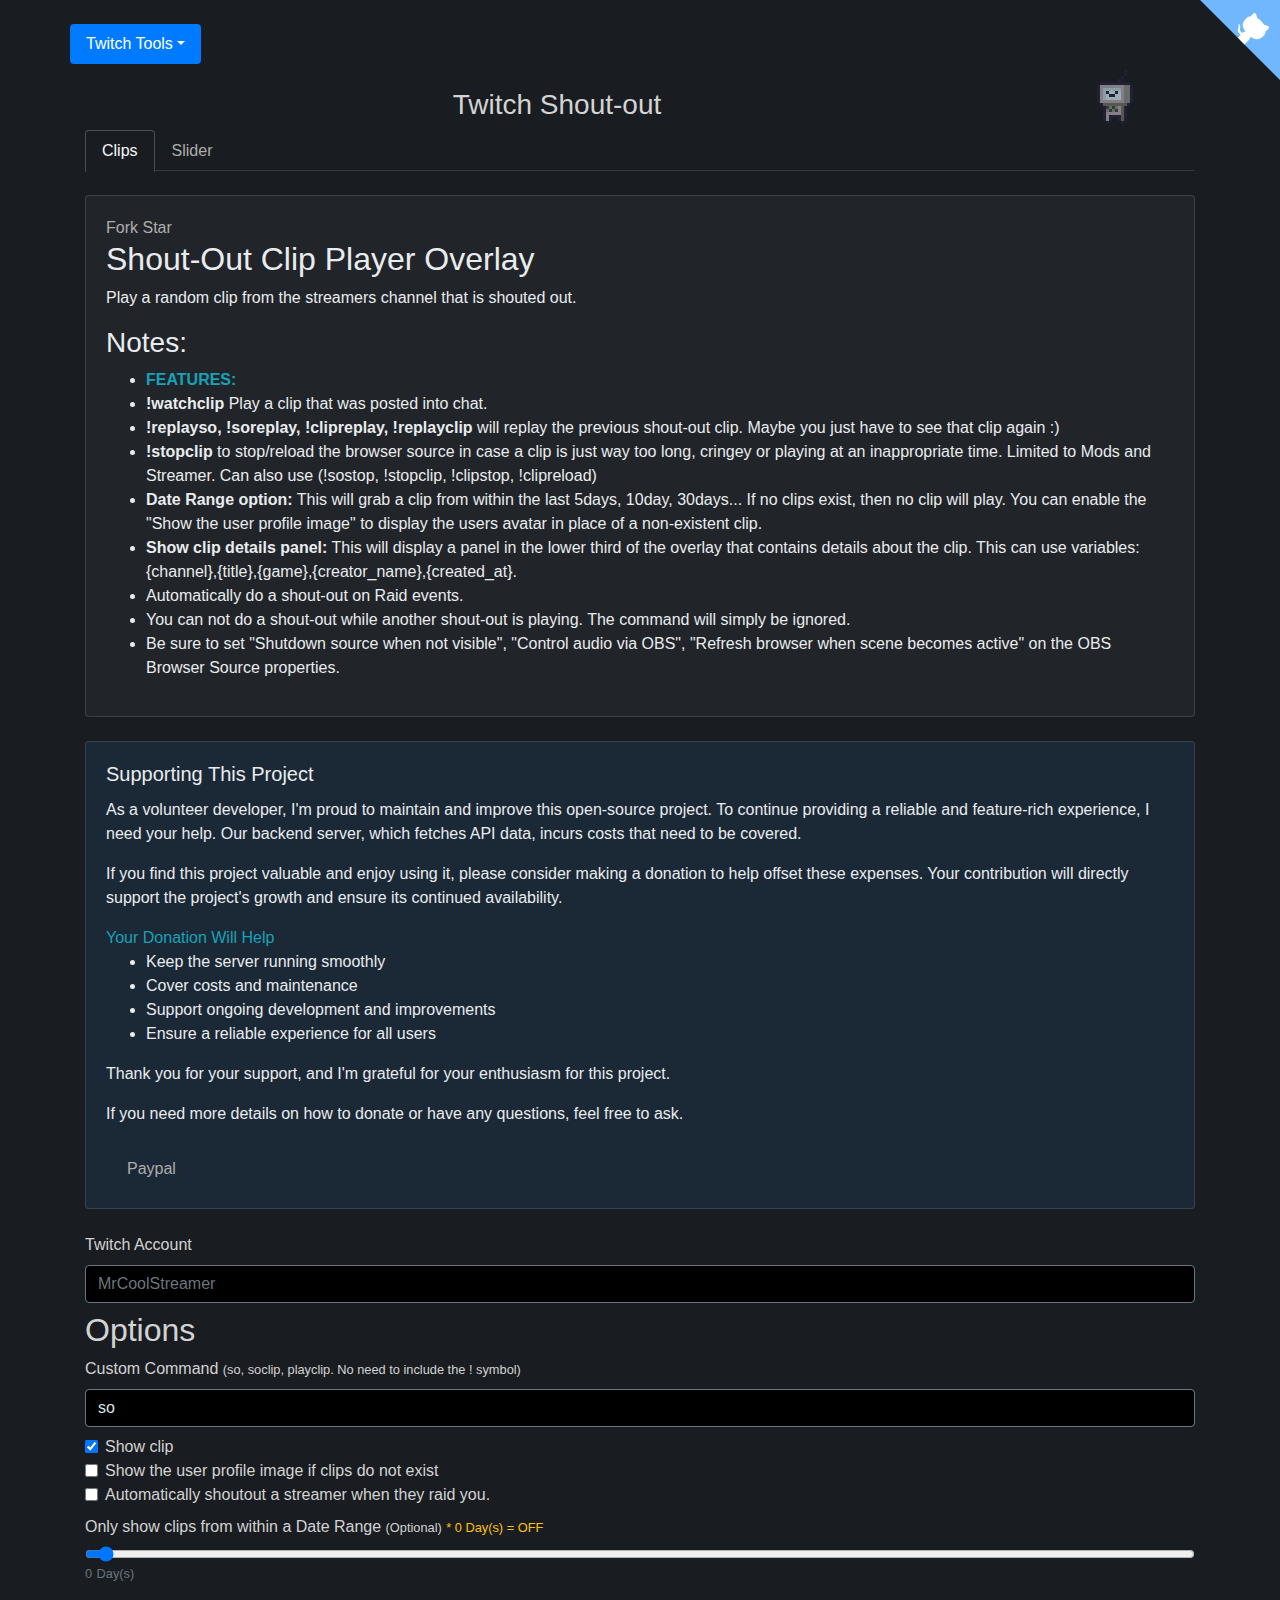
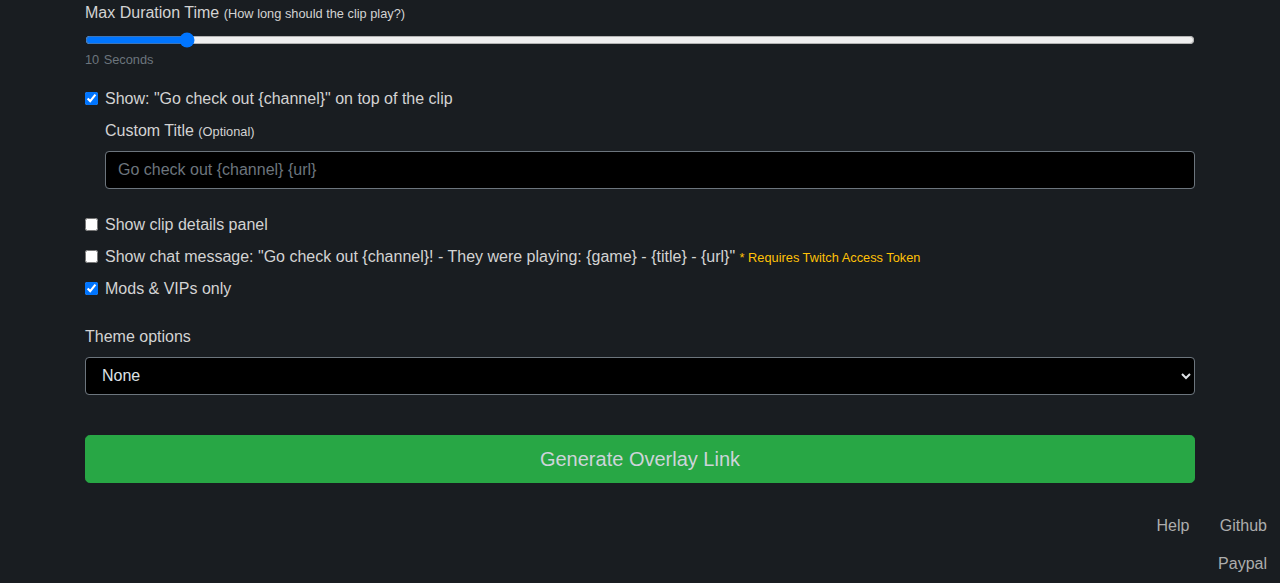
<file: index.html>
<!doctype html>
<html lang="en">
<head>
    <meta charset="utf-8">
    <meta name="viewport" content="width=device-width, initial-scale=1, shrink-to-fit=no" />
    <title>Twitch Shout-out Clips Player</title>
    <meta name="description" content="Twitch Shout out clip player. !so channelname. This will display a random clip and say a shout out message in chat." />
    <meta name="keywords" content="Twitch, shoutout, chat bot, overlay" />
    <meta property="og:type" content="website" />
    <meta property="og:title" content="Twitch Shout-out Clips Player" />
    <meta property="og:description" content="Twitch Shout out clip player. !so channelname. This will display a random clip and say a shout out message in chat." />
    <meta property="og:url" content="" />
    <meta property="og:site_name" content="Twitch Shout-out Clips Player" />
    <script src="assets/js/jquery-3.6.0.min.js"></script>
    <script src="assets/js/bootstrap.bundle.js"></script>
    <script async defer src="https://buttons.github.io/buttons.js"></script>
    <link rel="stylesheet" href="assets/css/bootstrap452.min.css">
    <link rel="stylesheet" href="assets/css/dark.min.css">
    <link rel="apple-touch-icon" sizes="57x57" href="assets/images/apple-icon-57x57.png">
    <link rel="apple-touch-icon" sizes="60x60" href="assets/images/apple-icon-60x60.png">
    <link rel="apple-touch-icon" sizes="72x72" href="assets/images/apple-icon-72x72.png">
    <link rel="apple-touch-icon" sizes="76x76" href="assets/images/apple-icon-76x76.png">
    <link rel="apple-touch-icon" sizes="114x114" href="assets/images/apple-icon-114x114.png">
    <link rel="apple-touch-icon" sizes="120x120" href="assets/images/apple-icon-120x120.png">
    <link rel="apple-touch-icon" sizes="144x144" href="assets/images/apple-icon-144x144.png">
    <link rel="apple-touch-icon" sizes="152x152" href="assets/images/apple-icon-152x152.png">
    <link rel="apple-touch-icon" sizes="180x180" href="assets/images/apple-icon-180x180.png">
    <link rel="icon" type="image/png" sizes="192x192" href="assets/images/android-icon-192x192.png">
    <link rel="icon" type="image/png" sizes="32x32" href="assets/images/favicon-32x32.png">
    <link rel="icon" type="image/png" sizes="96x96" href="assets/images/favicon-96x96.png">
    <link rel="icon" type="image/png" sizes="16x16" href="assets/images/favicon-16x16.png">
</head>
<style>
    .hide {
        display: none;
    }
    .ml-0 {
        margin-left: 0 !important;
    }
    .ml-4 {
        margin-left: 1.5rem !important;
    }
    .pl-0 {
        padding-left: 0 !important;
    }
    .pr-0 {
        padding-right: 0 !important;
    }
    .dark-blue {
        background-color: #1b2836 !important;
        color: #fff !important;
    }
    .light-blue {
        background-color: #354e69 !important;
        color: #fff !important;
    }
</style>
<body onload="onInit()">
<div class="container">
    <div class="row pt-md-4">
        <ul class="nav nav-pills">
            <li class="nav-item dropdown">
                <a class="nav-link dropdown-toggle active" data-toggle="dropdown" href="#" role="button"
                   aria-haspopup="true" aria-expanded="false">Twitch Tools</a>
                <div class="dropdown-menu" id="main-nav">
                </div>
            </li>
        </ul>
    </div>
    <div class="row">
        <div class="col-10">
            <h1 class="h3 pt-4 pl-lg-4 text-center">Twitch Shout-out</h1>
        </div>
        <div class="col-2 text-center">
            <img src="assets/images/robot.gif" style="width: 60px;" alt="tekbot_v1" title="Hi, I'm tekbot_v1" id="tekbotImg" onmouseover="onHover();" onmouseout="offHover();">
        </div>
    </div>
    <ul class="nav nav-tabs" id="mainNav" role="tablist">
        <li class="nav-item">
            <a class="nav-link active" id="home-tab" href="index.html" role="tab">Clips</a>
        </li>
        <li class="nav-item">
            <a class="nav-link" id="profile-tab" href="slider.html" role="tab">Slider</a>
        </li>
    </ul>
    <br>
    <div class="card">
        <div class="card-body">
            <a class="github-button" href="https://github.com/teklynk/twitch_shoutout/fork" data-color-scheme="no-preference: light; light: light; dark: dark;" data-size="large" data-show-count="true" aria-label="">Fork</a>
            <a class="github-button" href="https://github.com/teklynk/twitch_shoutout" data-color-scheme="no-preference: light; light: light; dark: dark;" data-icon="octicon-star" data-size="large" data-show-count="true" aria-label="">Star</a>
            <h2>Shout-Out Clip Player Overlay</h2>
            <p>Play a random clip from the streamers channel that is shouted out.</p>
            <h3>Notes:</h3>
            <ul>
                <li><span class="text-info"><strong>FEATURES:</strong></span></li>
                <li><strong>!watchclip</strong> Play a clip that was posted into chat.</li>
                <li><strong>!replayso, !soreplay, !clipreplay, !replayclip</strong> will replay the previous shout-out clip. Maybe you just have to see that clip again :)</li>
                <li><strong>!stopclip</strong> to stop/reload the browser source in case a clip is just way too long, cringey or playing at an inappropriate time. Limited to Mods and Streamer. Can also use (!sostop, !stopclip, !clipstop, !clipreload)</li>
                <li><strong>Date Range option:</strong> This will grab a clip from within the last 5days, 10day, 30days... If no clips exist, then no clip will play. You can enable the "Show the user profile image" to display the users avatar in place of a non-existent clip.</li>
                <li>
                    <strong>Show clip details panel:</strong> This will display a panel in the lower third of the overlay that contains details about the clip. This can use variables:{channel},{title},{game},{creator_name},{created_at}.
                </li>
                <li>Automatically do a shout-out on Raid events.</li>
                <li>You can not do a shout-out while another shout-out is playing. The command will simply be ignored.</li>
                <li>Be sure to set "Shutdown source when not visible", "Control audio via OBS", "Refresh browser when scene becomes active" on the OBS Browser Source properties.
                </li>
            </ul>
        </div>
    </div>
    <br>
    <div class="card dark-blue">
        <div class="card-body">
            <h5 class="card-title">Supporting This Project</h5>
            <p class="card-text">
                As a volunteer developer, I'm proud to maintain and improve this open-source project. To continue providing a reliable and feature-rich experience, I need your help. Our backend server, which fetches API data, incurs costs that need to be covered.
            </p>
            <p>
                If you find this project valuable and enjoy using it, please consider making a donation to help offset these expenses. Your contribution will directly support the project's growth and ensure its continued availability.
            </p>
            <span class="text-info">Your Donation Will Help</span>
            <ul>
                <li>Keep the server running smoothly</li>
                <li>Cover costs and maintenance</li>
                <li>Support ongoing development and improvements</li>
                <li>Ensure a reliable experience for all users</li>
            </ul>
            <p>
                Thank you for your support, and I'm grateful for your enthusiasm for this project.
            </p>
            <p>
                If you need more details on how to donate or have any questions, feel free to ask.
            </p>
            <div class="text-left mt-4">
                <div class="btn-container ml-0 pl-0">
                    <script type='text/javascript' src='https://storage.ko-fi.com/cdn/widget/Widget_2.js'></script>
                    <script type='text/javascript'>kofiwidget2.init('Donate', '#191d21', 'O4O0BWF2E');kofiwidget2.draw();</script>
                </div>
                <div class="btn-container">
                    <script type='text/javascript' src="https://liberapay.com/teklynkliberapay/widgets/button.js"></script>
                    <noscript><a href="https://liberapay.com/teklynkliberapay/donate"><img alt="Donate using Liberapay" src="https://liberapay.com/assets/widgets/donate.svg"></a></noscript>
                </div>
                <div class="btn-container btn btn-link">
                    <a href="https://www.paypal.com/donate/?hosted_button_id=UVKZUYFMXQDPL" target="_blank">Paypal</a>
                </div>
            </div>
        </div>
    </div>
    <br>
    <div class="form-label-group mb-2">
        <label for="mainAccount">Twitch Account</label>
        <input type="text" id="mainAccount" class="form-control validate" placeholder="MrCoolStreamer">
    </div>
    <h2>Options</h2>
    <div class="form-label-group mb-2">
        <label for="command">Custom Command
            <small>(so, soclip, playclip. No need to include the ! symbol)</small>
        </label>
        <input type="text" id="command" class="form-control validate" value="so" placeholder="so" size="50">
    </div>
    <div class="form-check">
        <input class="form-check-input" type="checkbox" value="" id="showClip" checked>
        <label class="form-check-label" for="showClip">
            Show clip
        </label>
    </div>
    <div class="form-check">
        <input class="form-check-input" type="checkbox" value="" id="showImage">
        <label class="form-check-label" for="showImage">
            Show the user profile image if clips do not exist
        </label>
    </div>
    <div class="form-check">
        <input class="form-check-input" type="checkbox" value="" id="raided">
        <label class="form-check-label" for="raided">
            Automatically shoutout a streamer when they raid you.
        </label>
    </div>
    <div class="form-group range-slider hide ml-4 mr-4 mt-2" id="so_count">
        <label for="delay">Min raid party size
        </label>
        <input type="range" max="30" min="0" step="1" class="form-control range-slider-range" id="raidCount"
               value="3" style="height: 0;">
        <small class="text-muted range-slider-value"></small>
        <small class="text-muted range-slider-value">Users</small>
    </div>
    <div class="form-group range-slider hide ml-4 mr-4" id="so_delay">
        <label for="delay">Delay automatic shoutout
        </label>
        <input type="range" max="30" min="1" step="1" class="form-control range-slider-range" id="delay"
               value="10" style="height: 0;">
        <small class="text-muted range-slider-value"></small>
        <small class="text-muted range-slider-value">Seconds</small>
    </div>
    <div class="form-group range-slider mt-2">
        <label for="dateRange">Only show clips from within a Date Range <small>(Optional)</small> <small class="text-warning">* 0 Day(s) = OFF</small>
        </label>
        <input type="range" max="365" min="0" step="1" class="form-control range-slider-range" id="dateRange"
               value="0" style="height: 0;">
        <small class="text-muted range-slider-value" id="date-limit"></small>
        <small class="text-muted range-slider-value">Day(s)</small>
    </div>
    <div class="form-group range-slider">
        <label for="timeOut">Max Duration Time
            <small>(How long should the clip play?)</small>
        </label>
        <input type="range" max="120" min="1" step="1" class="form-control range-slider-range" id="timeOut"
               value="10" style="height: 0;">
        <small class="text-muted range-slider-value"></small>
        <small class="text-muted range-slider-value">Seconds</small>
    </div>
    <div class="form-check">
        <input class="form-check-input" type="checkbox" value="" id="showText" checked>
        <label class="form-check-label" for="showText">
            Show: "Go check out {channel}" on top of the clip
        </label>
        <div class="form-label-group mb-4 hide" id="customTitle_block">
            <div class="form-label-group mb-4 mt-2">
                <label for="customTitle">Custom Title
                    <small>(Optional)</small>
                </label>
                <input type="text" id="customTitle" class="form-control" value=""
                       placeholder="Go check out {channel} {url}" size="50">
            </div>
        </div>
    </div>
    <div class="form-check mb-2">
        <input class="form-check-input" type="checkbox" value="" id="showDetails">
        <label class="form-check-label" for="showDetails">
            Show clip details panel
        </label>
    </div>
    <div class="form-label-group mt-2 mb-4 ml-4 hide" id="showDetailsText">
        <label for="detailsText">Custom clip details panel text <small>(Optional)</small>
        </label>
        <textarea class="form-control" id="detailsText" rows="4" placeholder="{title}
While streaming {game}
Clipped by {creator_name} {created_at}"></textarea>
    </div>
    <div class="form-check">
        <input class="form-check-input" type="checkbox" value="" id="showMsg">
        <label class="form-check-label" for="showMsg">
            Show chat message: "Go check out {channel}! - They were playing: {game} - {title} - {url}"
            <small class="text-warning">* Requires Twitch Access Token</small>
        </label>
        <div class="form-label-group mb-4 hide" id="access_token">
            <div class="form-label-group mb-4 mt-2">
                <label for="customMsg">Custom Message
                    <small>(Optional)</small>
                </label>
                <input type="text" id="customMsg" class="form-control" value=""
                       placeholder="Go check out {channel}! - They were playing: {game} - {title} - {url}" size="50">
            </div>
            <div class="mb-2 mt-2">
                <a href="https://id.twitch.tv/oauth2/authorize?response_type=token&client_id=gl1cjo1kdgsmj7lwjajhnb2lireyus&redirect_uri=https://twitch-shoutout.pages.dev/&scope=chat:read+chat:edit&force_verify=true"
                   target="_self"><img src="assets/images/connect.png"></a>
            </div>
            <label for="ref">Access token</label>
            <input type="password" id="ref" class="form-control">
            <span id="show_ref"
                  style="cursor:pointer;text-align:left;display:inline-block;width:70px;margin-top: 4px;font-size:smaller;vertical-align:top;"
                  title="Show/Hide">show
        </span>
        </div>
    </div>
    <div class="form-check mb-2 mt-2">
        <input class="form-check-input" type="checkbox" value="" id="modsOnly" checked>
        <label class="form-check-label" for="modsOnly">
            Mods &amp; VIPs only
        </label>
    </div>
    <div class="form-group mt-4">
        <label for="themeOption">Theme options</label>
        <select class="form-control" id="themeOption">
            <option value="0">None</option>
            <option value="1">Slide in fancy skewed</option>
            <option value="2">Slide in basic</option>
            <option value="3">Outside the box</option>
        </select>
    </div>
    <br>
    <button class="btn btn-lg btn-success btn-block" id="generate_button" type="button">Generate Overlay Link</button>
    <br>
    <div id="overlaylink" class="hide"></div>
</div>
<script>
    function onInit() {

        let url = window.location.href;

        if (url.indexOf('#access_token') !== -1) {
            // extract the access_token from the url
            let access_token = new URL(url).hash.split('&').filter(function (el) {
                if (el.match('access_token') !== null) return true;
            })[0].split('=')[1];
            // fill input with token value
            document.getElementById("ref").value = access_token;
            // Save token to localstorage
            localStorage.setItem("TwitchSORef", access_token);
            // Redirect to default page after getting token
            window.location.href = "https://twitch-shoutout.pages.dev";
        } else {
            document.getElementById("ref").value = localStorage.getItem("TwitchSORef");
        }

        let rangeSlider = function rangeSlider() {
            let slider = $('.range-slider'),
                range = $('.range-slider-range'),
                value = $('.range-slider-value');

            slider.each(function () {

                value.each(function () {
                    let value = $(this).prev().attr('value');
                    $(this).html(value);
                });

                range.on('input', function () {
                    $(this).next(value).html(this.value);
                });
            });
        };

        rangeSlider();

        document.getElementById("mainAccount").value = localStorage.getItem("TwitchSOMainAccount");
        document.getElementById("customMsg").value = localStorage.getItem("TwitchSOCustomMsg");
        document.getElementById("customTitle").value = localStorage.getItem("TwitchSOCustomTitle");
        document.getElementById("ref").value = localStorage.getItem("TwitchSORef");

        if (document.getElementById("showText").checked) {
            document.getElementById("customTitle_block").classList.toggle('hide');
        }

        // show custom details input
        if (document.getElementById("showDetails").checked) {
            document.getElementById("showDetailsText").classList.toggle('hide');
        }

        if (document.getElementById("showMsg").checked) {
            document.getElementById("access_token").classList.toggle('hide');
        }

        if (document.getElementById("raided").checked) {
            document.getElementById("so_delay").classList.toggle('hide');
        }
    }

    // Check if any input fields have changed
    $(":text,:password,textarea,:checkbox,input[type=range]").on('change', function (e) {

        $("#overlaylink").addClass("hide");

        // Save the state of changes to localstorage so that they are not lost
        localStorage.setItem("TwitchSOMainAccount", document.getElementById("mainAccount").value.trim());
        localStorage.setItem("TwitchSORef", document.getElementById("ref").value.trim());
        localStorage.setItem("TwitchSOCustomMsg", document.getElementById("customMsg").value.trim());
        localStorage.setItem("TwitchSOCustomTitle", document.getElementById("customTitle").value.trim());
    });

    //show chat message
    document.getElementById("showMsg").addEventListener("click", function (e) {
        document.getElementById("access_token").classList.toggle('hide');
    }, false);

    document.getElementById("showText").addEventListener("click", function (e) {
        document.getElementById("customTitle_block").classList.toggle('hide');
    }, false);

    document.getElementById("showDetails").addEventListener("click", function (e) {
        document.getElementById("showDetailsText").classList.toggle('hide');
    }, false);

    document.getElementById("raided").addEventListener("click", function (e) {
        document.getElementById("so_delay").classList.toggle('hide');
        document.getElementById("so_count").classList.toggle('hide');
    }, false);

    document.getElementById("showClip").addEventListener("click", function (e) {
        document.getElementById("dateRange").disabled = false;
    }, false);

    document.getElementById("show_ref").addEventListener("click", function (e) {
        if (document.getElementById("show_ref").innerText === "hide") {
            document.getElementById("show_ref").innerText = "show";
            document.getElementById("ref").setAttribute('type', 'password');
        } else {
            document.getElementById("show_ref").innerText = "hide";
            document.getElementById("ref").setAttribute('type', 'text');
        }
    }, false);

    document.getElementById("generate_button").addEventListener("click", function (e) {
        let mainAccount = document.getElementById("mainAccount").value.trim();
        let ref = document.getElementById("ref").value.trim();
        let customMsg = document.getElementById("customMsg").value.trim();
        let customTitle = document.getElementById("customTitle").value.trim();
        let showClip = document.getElementById("showClip").checked;
        let modsOnly = document.getElementById("modsOnly").checked;
        let showMsg = document.getElementById("showMsg").checked;
        let showImage = document.getElementById("showImage").checked;
        let showText = document.getElementById("showText").checked;
        let showDetails = document.getElementById("showDetails").checked;
        let detailsText = document.getElementById("detailsText").value.trim();
        let timeOut = document.getElementById("timeOut").value.trim();
        let command = document.getElementById("command").value.trim();
        let dateRange = document.getElementById("dateRange").value.trim();
        let raided = document.getElementById("raided").checked;
        let raidCount = document.getElementById("raidCount").value.trim();
        let delay = document.getElementById("delay").value.trim();
        let themeOption = document.getElementById("themeOption").value;

        if (!mainAccount) {
            alert('Twitch username is not set');
        }

        if (!command) {
            alert('Shout-out command is not set!');
        }

        if (!showMsg) {
            ref = '';
        }

        if (showMsg && !ref) {
            alert('Twitch access token is required if show chat message is checked!');
        }

        if (showDetails && !detailsText) {
             detailsText = "{title}\nWhile streaming {game}\nClipped by {creator_name} {created_at}";
        }

        //build overlay url
        if (mainAccount) {
            let srcURL = window.location.protocol + "//" + window.location.host + window.location.pathname;
            let fullUrl = srcURL + "shoutout.html?channel=" + mainAccount.toLowerCase() + "&showClip=" + showClip + "&showMsg=" + encodeURIComponent(showMsg) + "&showText=" + showText + "&showImage=" + showImage + "&raided=" + raided + "&raidCount=" + raidCount + "&delay=" + delay + "&modsOnly=" + modsOnly + "&timeOut=" + timeOut + "&command=" + command + "&customMsg=" + encodeURIComponent(customMsg) + "&customTitle=" + encodeURIComponent(customTitle) + "&showDetails=" + showDetails + "&detailsText=" + encodeURIComponent(detailsText) + "&dateRange=" + dateRange + "&themeOption=" + themeOption + "&ref=" + btoa(ref);
            fullUrl = fullUrl.replace("index.htmlshoutout.html", "shoutout.html");
            document.getElementById("overlaylink").classList.remove("hide");
            document.getElementById("overlaylink").innerHTML = "<p>Add this link as a browser source in OBS.<br>" +
                "<a style='word-break:break-all;' href='" + fullUrl + "' target='_blank'>" + fullUrl + "</a><br><span class='text-warning'><small>* Never share this url with anyone or show it on stream!</small></span></p>";
        }
    });
</script>
<div class="text-right">
    <a class="btn btn-link" href="https://github.com/teklynk/twitch_shoutout/blob/main/README.md"
       target="_blank">Help</a>
    <a class="btn btn-link" href="https://github.com/teklynk/twitch_shoutout" target="_blank">Github</a>
    <div class="btn-container">
        <script type='text/javascript' src='https://storage.ko-fi.com/cdn/widget/Widget_2.js'></script>
        <script type='text/javascript'>kofiwidget2.init('Donate', '#191d21', 'O4O0BWF2E');kofiwidget2.draw();</script>
    </div>
    <div class="btn-container">
        <script type='text/javascript' src="https://liberapay.com/teklynkliberapay/widgets/button.js"></script>
        <noscript><a href="https://liberapay.com/teklynkliberapay/donate"><img alt="Donate using Liberapay" src="https://liberapay.com/assets/widgets/donate.svg"></a></noscript>
    </div>
    <div class="btn-container btn btn-link">
        <a href="https://www.paypal.com/donate/?hosted_button_id=UVKZUYFMXQDPL" target="_blank">Paypal</a>
    </div>
</div>
<script>
    // tekbot_v1 mouse hover action
    function onHover() {
        $("#tekbotImg").attr('src', 'assets/images/robot_loop.gif');
    }
    function offHover() {
        $("#tekbotImg").attr('src', 'assets/images/robot.gif');
    }

    // Json data - Ajax call
    let nav_json = JSON.parse($.getJSON({
        'url': "https://twitchapi.teklynk.com/getnav.php",
        'async': false
    }).responseText);

    $.each(nav_json, function (i, val) {
        $('<a class="dropdown-item" href="' + val.url + '">' + val.name + '</a>').appendTo('#main-nav');
    });
</script>
<style>
    .btn-container {
        min-width: auto !important;
        padding-left: 20px;
    }
    span.kofitext {
        color: #adb5bd !important;
    }
    a.kofi-button {
        border-radius: none;
        box-shadow: none !important;
        min-width: auto !important;
        padding: 0 !important;
        line-height: unset !important;
    }
</style>
<!-- Github Corner Ribbon - to remove (Ribbon created with : http://tholman.com/github-corners/ )-->
<a href="https://github.com/teklynk/twitch_shoutout" target="_blank" class="github-corner" aria-label="View source on Github" title="View source on Github"><svg width="80" height="80" viewBox="0 0 250 250" style="z-index:99999; fill:#70B7FD; color:#fff; position: fixed; top: 0; border: 0; right: 0;" aria-hidden="true"><path d="M0,0 L115,115 L130,115 L142,142 L250,250 L250,0 Z"></path><path d="M128.3,109.0 C113.8,99.7 119.0,89.6 119.0,89.6 C122.0,82.7 120.5,78.6 120.5,78.6 C119.2,72.0 123.4,76.3 123.4,76.3 C127.3,80.9 125.5,87.3 125.5,87.3 C122.9,97.6 130.6,101.9 134.4,103.2" fill="currentColor" style="transform-origin: 130px 106px;" class="octo-arm"></path><path d="M115.0,115.0 C114.9,115.1 118.7,116.5 119.8,115.4 L133.7,101.6 C136.9,99.2 139.9,98.4 142.2,98.6 C133.8,88.0 127.5,74.4 143.8,58.0 C148.5,53.4 154.0,51.2 159.7,51.0 C160.3,49.4 163.2,43.6 171.4,40.1 C171.4,40.1 176.1,42.5 178.8,56.2 C183.1,58.6 187.2,61.8 190.9,65.4 C194.5,69.0 197.7,73.2 200.1,77.6 C213.8,80.2 216.3,84.9 216.3,84.9 C212.7,93.1 206.9,96.0 205.4,96.6 C205.1,102.4 203.0,107.8 198.3,112.5 C181.9,128.9 168.3,122.5 157.7,114.1 C157.9,116.9 156.7,120.9 152.7,124.9 L141.0,136.5 C139.8,137.7 141.6,141.9 141.8,141.8 Z" fill="currentColor" class="octo-body"></path></svg></a><style>.github-corner:hover .octo-arm{animation:octocat-wave 560ms ease-in-out}@keyframes octocat-wave{0%,100%{transform:rotate(0)}20%,60%{transform:rotate(-25deg)}40%,80%{transform:rotate(10deg)}}@media (max-width:500px){.github-corner:hover .octo-arm{animation:none}.github-corner .octo-arm{animation:octocat-wave 560ms ease-in-out}}@media only screen and (max-width:680px){ .github-corner > svg { right: auto!important; left: 0!important; transform: rotate(270deg)!important;}}</style>
<!-- END Github Corner Ribbon - to remove -->
</body>
</html>
</file>
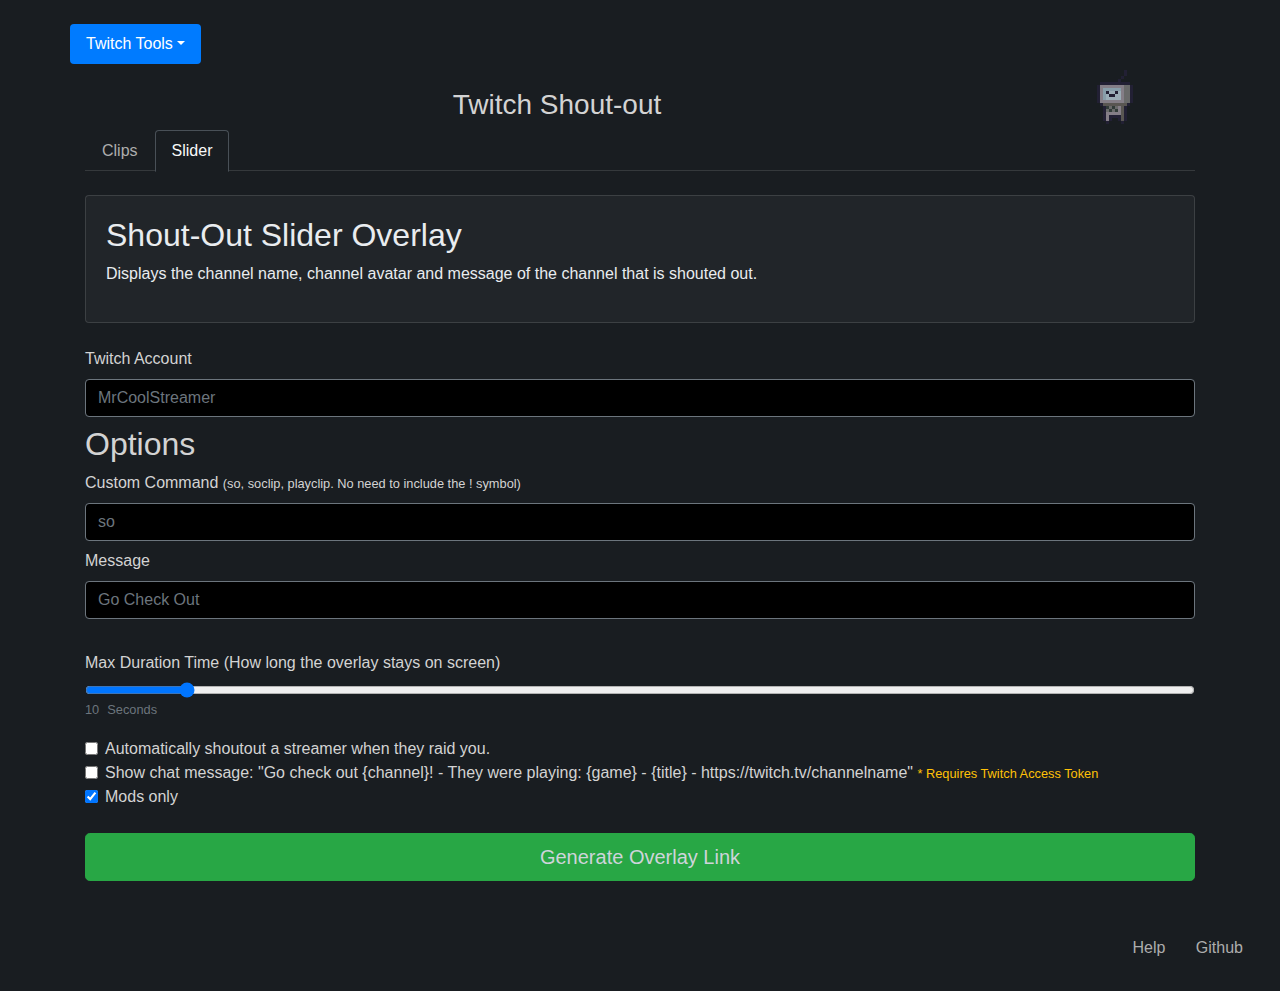
<file: slider.html>
<!doctype html>
<html lang="en">
<head>
    <meta charset="utf-8">
    <meta name="viewport" content="width=device-width, initial-scale=1, shrink-to-fit=no">
    <title>Twitch Shout-out</title>
    <meta name="description" content="Twitch Shout out clip player. !so channelname. This will display a random clip and say a shout out message in chat." />
    <meta name="keywords" content="Twitch, shoutout, chat bot, overlay" />
    <meta property="og:type" content="website" />
    <meta property="og:title" content="Twitch Shout-out Clips Player" />
    <meta property="og:description" content="Twitch Shout out clip player. !so channelname. This will display a random clip and say a shout out message in chat." />
    <meta property="og:url" content="" />
    <meta property="og:site_name" content="Twitch Shout-out Clips Player" />
    <script src="assets/js/jquery-3.6.0.min.js"></script>
    <script src="assets/js/bootstrap.bundle.js"></script>
    <link rel="stylesheet" href="assets/css/bootstrap452.min.css">
    <link rel="stylesheet" href="assets/css/dark.min.css">
    <link rel="apple-touch-icon" sizes="57x57" href="assets/images/apple-icon-57x57.png">
    <link rel="apple-touch-icon" sizes="60x60" href="assets/images/apple-icon-60x60.png">
    <link rel="apple-touch-icon" sizes="72x72" href="assets/images/apple-icon-72x72.png">
    <link rel="apple-touch-icon" sizes="76x76" href="assets/images/apple-icon-76x76.png">
    <link rel="apple-touch-icon" sizes="114x114" href="assets/images/apple-icon-114x114.png">
    <link rel="apple-touch-icon" sizes="120x120" href="assets/images/apple-icon-120x120.png">
    <link rel="apple-touch-icon" sizes="144x144" href="assets/images/apple-icon-144x144.png">
    <link rel="apple-touch-icon" sizes="152x152" href="assets/images/apple-icon-152x152.png">
    <link rel="apple-touch-icon" sizes="180x180" href="assets/images/apple-icon-180x180.png">
    <link rel="icon" type="image/png" sizes="192x192" href="assets/images/android-icon-192x192.png">
    <link rel="icon" type="image/png" sizes="32x32" href="assets/images/favicon-32x32.png">
    <link rel="icon" type="image/png" sizes="96x96" href="assets/images/favicon-96x96.png">
    <link rel="icon" type="image/png" sizes="16x16" href="assets/images/favicon-16x16.png">
</head>
<style>
    .hide {
        display: none;
    }
</style>
<body onload="onInit()">
<div class="container">
    <div class="row pt-md-4">
        <ul class="nav nav-pills">
            <li class="nav-item dropdown">
                <a class="nav-link dropdown-toggle active" data-toggle="dropdown" href="#" role="button"
                   aria-haspopup="true" aria-expanded="false">Twitch Tools</a>
                <div class="dropdown-menu" id="main-nav">
                </div>
            </li>
        </ul>
    </div>
    <div class="row">
        <div class="col-10">
            <h1 class="h3 pt-4 pl-lg-4 text-center">Twitch Shout-out</h1>
        </div>
        <div class="col-2 text-center">
            <img src="assets/images/robot.gif" style="width: 60px;" alt="tekbot_v1" title="Hi, I'm tekbot_v1" id="tekbotImg" onmouseover="onHover();" onmouseout="offHover();">
        </div>
    </div>
    <ul class="nav nav-tabs" id="mainNav" role="tablist">
        <li class="nav-item">
            <a class="nav-link" id="home-tab" href="index.html" role="tab">Clips</a>
        </li>
        <li class="nav-item">
            <a class="nav-link active" id="profile-tab" href="slider.html" role="tab">Slider</a>
        </li>
    </ul>
    <br>
    <div class="card">
        <div class="card-body">
            <h2>Shout-Out Slider Overlay</h2>
            <p>Displays the channel name, channel avatar and message of the channel that is shouted out.</p>
        </div>
    </div>
    <br>
    <div class="form-label-group mb-2">
        <label for="mainAccount">Twitch Account</label>
        <input type="text" id="mainAccount" class="form-control" placeholder="MrCoolStreamer">
    </div>
    <h2>Options</h2>
    <div class="form-label-group mb-2">
        <label for="command">Custom Command
            <small>(so, soclip, playclip. No need to include the ! symbol)</small>
        </label>
        <input type="text" id="command" class="form-control" value="so" placeholder="so" size="50">
    </div>
    <div class="form-label-group mb-2">
        <label for="msg">Message</label>
        <input type="text" id="msg" class="form-control" value="Go Check Out" placeholder="Go Check Out" size="250">
    </div>
    <br>
    <div class="form-group range-slider">
        <label for="timeOut">Max Duration Time (How long the overlay stays on screen)</label>
        <input type="range" max="120" min="1" step="1" class="form-control range-slider-range" id="timeOut"
               value="10" style="height: 0;">
        <small class="text-muted range-slider-value"></small>
        <small class="text-muted range-slider-value">&nbsp;Seconds</small>
    </div>
    <div class="form-check">
        <input class="form-check-input" type="checkbox" value="" id="raided">
        <label class="form-check-label" for="raided">
            Automatically shoutout a streamer when they raid you.
        </label>
    </div>
    <div class="form-group range-slider hide ml-4 mr-4 mt-2" id="so_count">
        <label for="delay">Max raid party size
        </label>
        <input type="range" max="30" min="0" step="1" class="form-control range-slider-range" id="raidCount"
               value="3" style="height: 0;">
        <small class="text-muted range-slider-value"></small>
        <small class="text-muted range-slider-value">Users</small>
    </div>
    <div class="form-group range-slider hide ml-4 mr-4" id="so_delay">
        <label for="delay">Delay automatic shoutout
        </label>
        <input type="range" max="30" min="1" step="1" class="form-control range-slider-range" id="delay"
               value="10" style="height: 0;">
        <small class="text-muted range-slider-value"></small>
        <small class="text-muted range-slider-value">Seconds</small>
    </div>
    <div class="form-check">
        <input class="form-check-input" type="checkbox" value="" id="showMsg">
        <label class="form-check-label" for="showMsg">
            Show chat message: "Go check out {channel}! - They were playing: {game} - {title} -
            https://twitch.tv/channelname"
            <small class="text-warning">* Requires Twitch Access Token</small>
        </label>
        <div class="form-label-group mb-4 mt-2 hide" id="access_token">
            <div class="mb-2">
                <a href="https://id.twitch.tv/oauth2/authorize?response_type=token&client_id=gl1cjo1kdgsmj7lwjajhnb2lireyus&redirect_uri=https://twitch-shoutout.pages.dev/slider.html&scope=chat:read+chat:edit&force_verify=true"
                   target="_self"><img src="assets/images/connect.png"></a>
            </div>
            <label for="ref">Access token</label>
            <input type="password" id="ref" class="form-control">
            <span id="show_ref"
                  style="cursor:pointer;text-align:left;display:inline-block;width:70px;margin-top: 4px;font-size:smaller;vertical-align:top;"
                  title="Show/Hide">show
        </span>
        </div>
    </div>
    <div class="form-check">
        <input class="form-check-input" type="checkbox" value="" id="modsOnly" checked>
        <label class="form-check-label" for="modsOnly">
            Mods only
        </label>
    </div>
    <br/>
    <button class="btn btn-lg btn-success btn-block" id="generate_button" type="button">Generate Overlay Link</button>
    <br>
    <div id="overlaylink" class="hide"></div>
</div>
<script>
    function onInit() {

        let url = window.location.href;

        if (url.indexOf('#access_token') !== -1) {
            let access_token = new URL(url).hash.split('&').filter(function (el) {
                if (el.match('access_token') !== null) return true;
            })[0].split('=')[1];
            document.getElementById("ref").value = access_token;
            localStorage.setItem("TwitchSORef", access_token);
        } else {
            document.getElementById("ref").value = localStorage.getItem("TwitchSORef");
        }

        let rangeSlider = function rangeSlider() {
            let slider = $('.range-slider'),
                range = $('.range-slider-range'),
                value = $('.range-slider-value');

            slider.each(function () {

                value.each(function () {
                    let value = $(this).prev().attr('value');
                    $(this).html(value);
                });

                range.on('input', function () {
                    $(this).next(value).html(this.value);
                });
            });
        };

        rangeSlider();

        document.getElementById("mainAccount").value = localStorage.getItem("TwitchSOSliderMainAccount");
        document.getElementById("msg").value = localStorage.getItem("TwitchSOSliderMsg");
        document.getElementById("command").value = localStorage.getItem("TwitchSOSliderCmd");
    }

    // Check if any input fields have changed
    $(":text,:password,textarea,:checkbox,input[type=range]").on('change', function (e) {
        $("#overlaylink").addClass("hide");

        localStorage.setItem("TwitchSORef", document.getElementById("ref").value.trim());
        localStorage.setItem("TwitchSOSliderMsg", document.getElementById("msg").value.trim());
        localStorage.setItem("TwitchSOSliderCmd", document.getElementById("command").value.trim());
    });

    //show chat message
    document.getElementById("showMsg").addEventListener("click", function (e) {
        document.getElementById("access_token").classList.toggle('hide');
    }, false);

    document.getElementById("raided").addEventListener("click", function (e) {
        document.getElementById("so_delay").classList.toggle('hide');
        document.getElementById("so_count").classList.toggle('hide');
    }, false);

    document.getElementById("show_ref").addEventListener("click", function (e) {
        if (document.getElementById("show_ref").innerText === "hide") {
            document.getElementById("show_ref").innerText = "show";
            document.getElementById("ref").setAttribute('type', 'password');
        } else {
            document.getElementById("show_ref").innerText = "hide";
            document.getElementById("ref").setAttribute('type', 'text');
        }
    }, false);

    document.getElementById("generate_button").addEventListener("click", function (e) {
        let mainAccount = document.getElementById("mainAccount").value.trim();
        let ref = document.getElementById("ref").value.trim();
        let msg = document.getElementById("msg").value.trim();
        let timeOut = document.getElementById("timeOut").value.trim();
        let modsOnly = document.getElementById("modsOnly").checked;
        let command = document.getElementById("command").value.trim();
        let showMsg = document.getElementById("showMsg").checked;
        let raided = document.getElementById("raided").checked;
        let delay = document.getElementById("delay").value.trim();
        let raidCount = document.getElementById("raidCount").value.trim();

        if (!showMsg) {
            ref = '';
        }

        if (!mainAccount) {
            alert('Twitch username is not set');
        }

        if (document.getElementById("timeOut").getAttribute('disabled')) {
            timeOut = '';
        }

        localStorage.setItem("TwitchSOSliderMainAccount", mainAccount);
        localStorage.setItem("TwitchSORef", ref);

        //build overlay url
        if (mainAccount) {
            let srcURL = window.location.protocol + "//" + window.location.host + window.location.pathname;
            let fullUrl = srcURL + "shoutoutslider.html?channel=" + mainAccount.toLowerCase() + "&msg=" + encodeURIComponent(msg) + "&showMsg=" + showMsg + "&modsOnly=" + modsOnly + "&raided=" + raided + "&delay=" + delay + "&raidCount=" + raidCount + "&command=" + command + "&timeOut=" + timeOut + "&ref=" + btoa(ref);
            fullUrl = fullUrl.replace("slider.htmlshoutoutslider.html", "shoutoutslider.html");
            fullUrl = fullUrl.replace("slidershoutoutslider.html", "shoutoutslider.html");
            document.getElementById("overlaylink").classList.remove("hide");
            document.getElementById("overlaylink").innerHTML = "<p>Add this link as a browser source in OBS.<br>" +
                "<a style='word-break:break-all;' href='" + fullUrl + "' target='_blank'>" + fullUrl + "</a><br><span class='text-warning'>* Never share this url with anyone or show it on stream!</span></p>";
        }
    });
</script>
<div class="text-right m-4">
    <a class="btn btn-link" href="https://github.com/teklynk/twitch_shoutout/blob/main/README.md"
       target="_blank">Help</a>
    <a class="btn btn-link" href="https://github.com/teklynk/twitch_shoutout" target="_blank">Github</a>
    <script type='text/javascript' src='https://storage.ko-fi.com/cdn/widget/Widget_2.js'></script>
    <script type='text/javascript'>kofiwidget2.init('Donate', '#191d21', 'O4O0BWF2E');kofiwidget2.draw();</script> 
</div>
<script>
    // tekbot_v1 mouse hover action
    function onHover() {
        $("#tekbotImg").attr('src', 'assets/images/robot_loop.gif');
    }
    function offHover() {
        $("#tekbotImg").attr('src', 'assets/images/robot.gif');
    }

    // Json data - Ajax call
    let nav_json = JSON.parse($.getJSON({
        'url': "https://twitchapi.teklynk.com/getnav.php",
        'async': false
    }).responseText);

    $.each(nav_json, function (i, val) {
        $('<a class="dropdown-item" href="' + val.url + '">' + val.name + '</a>').appendTo('#main-nav');
    });
</script>
<style>
    .btn-container {
        min-width: auto !important;
        padding-left: 20px;
    }
    span.kofitext {
        color: #adb5bd !important;
    }
    a.kofi-button {
        border-radius: none;
        box-shadow: none !important;
        min-width: auto !important;
        padding: 0 !important;
        line-height: unset !important;
    }
</style>
</body>
</html>
</file>
<file: assets/css/dark.min.css>
:root{--blue:#007bff;--indigo:#6610f2;--purple:#6f42c1;--pink:#e83e8c;--red:#dc3545;--orange:#fd7e14;--yellow:#ffc107;--green:#28a745;--teal:#20c997;--cyan:#17a2b8;--white:#fff;--gray:#6c757d;--gray-dark:#343a40;--primary:#007bff;--secondary:#6c757d;--success:#28a745;--info:#17a2b8;--warning:#ffc107;--danger:#dc3545;--light:#f8f9fa;--dark:#343a40;--breakpoint-xs:0;--breakpoint-sm:576px;--breakpoint-md:768px;--breakpoint-lg:992px;--breakpoint-xl:1200px;--font-family-sans-serif:-apple-system,BlinkMacSystemFont,"Segoe UI",Roboto,"Helvetica Neue",Arial,"Noto Sans","Liberation Sans",sans-serif,"Apple Color Emoji","Segoe UI Emoji","Segoe UI Symbol","Noto Color Emoji";--font-family-monospace:SFMono-Regular,Menlo,Monaco,Consolas,"Liberation Mono","Courier New",monospace}*,::after,::before{box-sizing:border-box}html{font-family:sans-serif;line-height:1.15;-webkit-text-size-adjust:100%;-webkit-tap-highlight-color:transparent}article,aside,figcaption,figure,footer,header,hgroup,main,nav,section{display:block}body{margin:0;font-family:-apple-system,BlinkMacSystemFont,"Segoe UI",Roboto,"Helvetica Neue",Arial,"Noto Sans","Liberation Sans",sans-serif,"Apple Color Emoji","Segoe UI Emoji","Segoe UI Symbol","Noto Color Emoji";font-size:1rem;font-weight:400;line-height:1.5;color:#d3d3d3;text-align:left;background-color:#191d21}[tabindex="-1"]:focus:not(:focus-visible){outline:0!important}hr{box-sizing:content-box;height:0;overflow:visible}h1,h2,h3,h4,h5,h6{margin-top:0;margin-bottom:.5rem}p{margin-top:0;margin-bottom:1rem}abbr[data-original-title],abbr[title]{text-decoration:underline;-webkit-text-decoration:underline dotted;text-decoration:underline dotted;cursor:help;border-bottom:0;-webkit-text-decoration-skip-ink:none;text-decoration-skip-ink:none}address{margin-bottom:1rem;font-style:normal;line-height:inherit}dl,ol,ul{margin-top:0;margin-bottom:1rem}ol ol,ol ul,ul ol,ul ul{margin-bottom:0}dt{font-weight:700}dd{margin-bottom:.5rem;margin-left:0}blockquote{margin:0 0 1rem}b,strong{font-weight:bolder}small{font-size:80%}sub,sup{position:relative;font-size:75%;line-height:0;vertical-align:baseline}sub{bottom:-.25em}sup{top:-.5em}a{color:#adadad;text-decoration:none;background-color:transparent}a:hover{color:#878787;text-decoration:underline}a:not([href]):not([class]){color:inherit;text-decoration:none}a:not([href]):not([class]):hover{color:inherit;text-decoration:none}code,kbd,pre,samp{font-family:SFMono-Regular,Menlo,Monaco,Consolas,"Liberation Mono","Courier New",monospace;font-size:1em}pre{margin-top:0;margin-bottom:1rem;overflow:auto;-ms-overflow-style:scrollbar}figure{margin:0 0 1rem}img{vertical-align:middle;border-style:none}svg{overflow:hidden;vertical-align:middle}table{border-collapse:collapse}caption{padding-top:.75rem;padding-bottom:.75rem;color:#6c757d;text-align:left;caption-side:bottom}th{text-align:inherit;text-align:-webkit-match-parent}label{display:inline-block;margin-bottom:.5rem}button{border-radius:0}button:focus:not(:focus-visible){outline:0}button,input,optgroup,select,textarea{margin:0;font-family:inherit;font-size:inherit;line-height:inherit}button,input{overflow:visible}button,select{text-transform:none}[role=button]{cursor:pointer}select{word-wrap:normal}[type=button],[type=reset],[type=submit],button{-webkit-appearance:button}[type=button]:not(:disabled),[type=reset]:not(:disabled),[type=submit]:not(:disabled),button:not(:disabled){cursor:pointer}[type=button]::-moz-focus-inner,[type=reset]::-moz-focus-inner,[type=submit]::-moz-focus-inner,button::-moz-focus-inner{padding:0;border-style:none}input[type=checkbox],input[type=radio]{box-sizing:border-box;padding:0}textarea{overflow:auto;resize:vertical}fieldset{min-width:0;padding:0;margin:0;border:0}legend{display:block;width:100%;max-width:100%;padding:0;margin-bottom:.5rem;font-size:1.5rem;line-height:inherit;color:inherit;white-space:normal}progress{vertical-align:baseline}[type=number]::-webkit-inner-spin-button,[type=number]::-webkit-outer-spin-button{height:auto}[type=search]{outline-offset:-2px;-webkit-appearance:none}[type=search]::-webkit-search-decoration{-webkit-appearance:none}::-webkit-file-upload-button{font:inherit;-webkit-appearance:button}output{display:inline-block}summary{display:list-item;cursor:pointer}template{display:none}[hidden]{display:none!important}.h1,.h2,.h3,.h4,.h5,.h6,h1,h2,h3,h4,h5,h6{margin-bottom:.5rem;font-weight:500;line-height:1.2}.h1,h1{font-size:2.5rem}.h2,h2{font-size:2rem}.h3,h3{font-size:1.75rem}.h4,h4{font-size:1.5rem}.h5,h5{font-size:1.25rem}.h6,h6{font-size:1rem}.lead{font-size:1.25rem;font-weight:300}.display-1{font-size:6rem;font-weight:300;line-height:1.2}.display-2{font-size:5.5rem;font-weight:300;line-height:1.2}.display-3{font-size:4.5rem;font-weight:300;line-height:1.2}.display-4{font-size:3.5rem;font-weight:300;line-height:1.2}hr{margin-top:1rem;margin-bottom:1rem;border:0;border-top:1px solid rgba(255,255,255,.1)}.small,small{font-size:80%;font-weight:400}.mark,mark{padding:.2em;background-color:#fcf8e3}.list-unstyled{padding-left:0;list-style:none}.list-inline{padding-left:0;list-style:none}.list-inline-item{display:inline-block}.list-inline-item:not(:last-child){margin-right:.5rem}.initialism{font-size:90%;text-transform:uppercase}.blockquote{margin-bottom:1rem;font-size:1.25rem}.blockquote-footer{display:block;font-size:80%;color:#6c757d}.blockquote-footer::before{content:"\2014\00A0"}.img-fluid{max-width:100%;height:auto}.img-thumbnail{padding:.25rem;background-color:#fff;border:1px solid #dee2e6;border-radius:.25rem;max-width:100%;height:auto}.figure{display:inline-block}.figure-img{margin-bottom:.5rem;line-height:1}.figure-caption{font-size:90%;color:#6c757d}code{font-size:87.5%;color:#e83e8c;word-wrap:break-word}a>code{color:inherit}kbd{padding:.2rem .4rem;font-size:87.5%;color:#fff;background-color:#212529;border-radius:.2rem}kbd kbd{padding:0;font-size:100%;font-weight:700}pre{display:block;font-size:87.5%;color:#212529}pre code{font-size:inherit;color:inherit;word-break:normal}.pre-scrollable{max-height:340px;overflow-y:scroll}.container,.container-fluid,.container-lg,.container-md,.container-sm,.container-xl{width:100%;padding-right:15px;padding-left:15px;margin-right:auto;margin-left:auto}@media (min-width:576px){.container,.container-sm{max-width:540px}}@media (min-width:768px){.container,.container-md,.container-sm{max-width:720px}}@media (min-width:992px){.container,.container-lg,.container-md,.container-sm{max-width:960px}}@media (min-width:1200px){.container,.container-lg,.container-md,.container-sm,.container-xl{max-width:1140px}}.row{display:flex;flex-wrap:wrap;margin-right:-15px;margin-left:-15px}.no-gutters{margin-right:0;margin-left:0}.no-gutters>.col,.no-gutters>[class*=col-]{padding-right:0;padding-left:0}.col,.col-1,.col-10,.col-11,.col-12,.col-2,.col-3,.col-4,.col-5,.col-6,.col-7,.col-8,.col-9,.col-auto,.col-lg,.col-lg-1,.col-lg-10,.col-lg-11,.col-lg-12,.col-lg-2,.col-lg-3,.col-lg-4,.col-lg-5,.col-lg-6,.col-lg-7,.col-lg-8,.col-lg-9,.col-lg-auto,.col-md,.col-md-1,.col-md-10,.col-md-11,.col-md-12,.col-md-2,.col-md-3,.col-md-4,.col-md-5,.col-md-6,.col-md-7,.col-md-8,.col-md-9,.col-md-auto,.col-sm,.col-sm-1,.col-sm-10,.col-sm-11,.col-sm-12,.col-sm-2,.col-sm-3,.col-sm-4,.col-sm-5,.col-sm-6,.col-sm-7,.col-sm-8,.col-sm-9,.col-sm-auto,.col-xl,.col-xl-1,.col-xl-10,.col-xl-11,.col-xl-12,.col-xl-2,.col-xl-3,.col-xl-4,.col-xl-5,.col-xl-6,.col-xl-7,.col-xl-8,.col-xl-9,.col-xl-auto{position:relative;width:100%;padding-right:15px;padding-left:15px}.col{flex-basis:0;flex-grow:1;max-width:100%}.row-cols-1>*{flex:0 0 100%;max-width:100%}.row-cols-2>*{flex:0 0 50%;max-width:50%}.row-cols-3>*{flex:0 0 33.33333%;max-width:33.33333%}.row-cols-4>*{flex:0 0 25%;max-width:25%}.row-cols-5>*{flex:0 0 20%;max-width:20%}.row-cols-6>*{flex:0 0 16.66667%;max-width:16.66667%}.col-auto{flex:0 0 auto;width:auto;max-width:100%}.col-1{flex:0 0 8.33333%;max-width:8.33333%}.col-2{flex:0 0 16.66667%;max-width:16.66667%}.col-3{flex:0 0 25%;max-width:25%}.col-4{flex:0 0 33.33333%;max-width:33.33333%}.col-5{flex:0 0 41.66667%;max-width:41.66667%}.col-6{flex:0 0 50%;max-width:50%}.col-7{flex:0 0 58.33333%;max-width:58.33333%}.col-8{flex:0 0 66.66667%;max-width:66.66667%}.col-9{flex:0 0 75%;max-width:75%}.col-10{flex:0 0 83.33333%;max-width:83.33333%}.col-11{flex:0 0 91.66667%;max-width:91.66667%}.col-12{flex:0 0 100%;max-width:100%}.order-first{order:-1}.order-last{order:13}.order-0{order:0}.order-1{order:1}.order-2{order:2}.order-3{order:3}.order-4{order:4}.order-5{order:5}.order-6{order:6}.order-7{order:7}.order-8{order:8}.order-9{order:9}.order-10{order:10}.order-11{order:11}.order-12{order:12}.offset-1{margin-left:8.33333%}.offset-2{margin-left:16.66667%}.offset-3{margin-left:25%}.offset-4{margin-left:33.33333%}.offset-5{margin-left:41.66667%}.offset-6{margin-left:50%}.offset-7{margin-left:58.33333%}.offset-8{margin-left:66.66667%}.offset-9{margin-left:75%}.offset-10{margin-left:83.33333%}.offset-11{margin-left:91.66667%}@media (min-width:576px){.col-sm{flex-basis:0;flex-grow:1;max-width:100%}.row-cols-sm-1>*{flex:0 0 100%;max-width:100%}.row-cols-sm-2>*{flex:0 0 50%;max-width:50%}.row-cols-sm-3>*{flex:0 0 33.33333%;max-width:33.33333%}.row-cols-sm-4>*{flex:0 0 25%;max-width:25%}.row-cols-sm-5>*{flex:0 0 20%;max-width:20%}.row-cols-sm-6>*{flex:0 0 16.66667%;max-width:16.66667%}.col-sm-auto{flex:0 0 auto;width:auto;max-width:100%}.col-sm-1{flex:0 0 8.33333%;max-width:8.33333%}.col-sm-2{flex:0 0 16.66667%;max-width:16.66667%}.col-sm-3{flex:0 0 25%;max-width:25%}.col-sm-4{flex:0 0 33.33333%;max-width:33.33333%}.col-sm-5{flex:0 0 41.66667%;max-width:41.66667%}.col-sm-6{flex:0 0 50%;max-width:50%}.col-sm-7{flex:0 0 58.33333%;max-width:58.33333%}.col-sm-8{flex:0 0 66.66667%;max-width:66.66667%}.col-sm-9{flex:0 0 75%;max-width:75%}.col-sm-10{flex:0 0 83.33333%;max-width:83.33333%}.col-sm-11{flex:0 0 91.66667%;max-width:91.66667%}.col-sm-12{flex:0 0 100%;max-width:100%}.order-sm-first{order:-1}.order-sm-last{order:13}.order-sm-0{order:0}.order-sm-1{order:1}.order-sm-2{order:2}.order-sm-3{order:3}.order-sm-4{order:4}.order-sm-5{order:5}.order-sm-6{order:6}.order-sm-7{order:7}.order-sm-8{order:8}.order-sm-9{order:9}.order-sm-10{order:10}.order-sm-11{order:11}.order-sm-12{order:12}.offset-sm-0{margin-left:0}.offset-sm-1{margin-left:8.33333%}.offset-sm-2{margin-left:16.66667%}.offset-sm-3{margin-left:25%}.offset-sm-4{margin-left:33.33333%}.offset-sm-5{margin-left:41.66667%}.offset-sm-6{margin-left:50%}.offset-sm-7{margin-left:58.33333%}.offset-sm-8{margin-left:66.66667%}.offset-sm-9{margin-left:75%}.offset-sm-10{margin-left:83.33333%}.offset-sm-11{margin-left:91.66667%}}@media (min-width:768px){.col-md{flex-basis:0;flex-grow:1;max-width:100%}.row-cols-md-1>*{flex:0 0 100%;max-width:100%}.row-cols-md-2>*{flex:0 0 50%;max-width:50%}.row-cols-md-3>*{flex:0 0 33.33333%;max-width:33.33333%}.row-cols-md-4>*{flex:0 0 25%;max-width:25%}.row-cols-md-5>*{flex:0 0 20%;max-width:20%}.row-cols-md-6>*{flex:0 0 16.66667%;max-width:16.66667%}.col-md-auto{flex:0 0 auto;width:auto;max-width:100%}.col-md-1{flex:0 0 8.33333%;max-width:8.33333%}.col-md-2{flex:0 0 16.66667%;max-width:16.66667%}.col-md-3{flex:0 0 25%;max-width:25%}.col-md-4{flex:0 0 33.33333%;max-width:33.33333%}.col-md-5{flex:0 0 41.66667%;max-width:41.66667%}.col-md-6{flex:0 0 50%;max-width:50%}.col-md-7{flex:0 0 58.33333%;max-width:58.33333%}.col-md-8{flex:0 0 66.66667%;max-width:66.66667%}.col-md-9{flex:0 0 75%;max-width:75%}.col-md-10{flex:0 0 83.33333%;max-width:83.33333%}.col-md-11{flex:0 0 91.66667%;max-width:91.66667%}.col-md-12{flex:0 0 100%;max-width:100%}.order-md-first{order:-1}.order-md-last{order:13}.order-md-0{order:0}.order-md-1{order:1}.order-md-2{order:2}.order-md-3{order:3}.order-md-4{order:4}.order-md-5{order:5}.order-md-6{order:6}.order-md-7{order:7}.order-md-8{order:8}.order-md-9{order:9}.order-md-10{order:10}.order-md-11{order:11}.order-md-12{order:12}.offset-md-0{margin-left:0}.offset-md-1{margin-left:8.33333%}.offset-md-2{margin-left:16.66667%}.offset-md-3{margin-left:25%}.offset-md-4{margin-left:33.33333%}.offset-md-5{margin-left:41.66667%}.offset-md-6{margin-left:50%}.offset-md-7{margin-left:58.33333%}.offset-md-8{margin-left:66.66667%}.offset-md-9{margin-left:75%}.offset-md-10{margin-left:83.33333%}.offset-md-11{margin-left:91.66667%}}@media (min-width:992px){.col-lg{flex-basis:0;flex-grow:1;max-width:100%}.row-cols-lg-1>*{flex:0 0 100%;max-width:100%}.row-cols-lg-2>*{flex:0 0 50%;max-width:50%}.row-cols-lg-3>*{flex:0 0 33.33333%;max-width:33.33333%}.row-cols-lg-4>*{flex:0 0 25%;max-width:25%}.row-cols-lg-5>*{flex:0 0 20%;max-width:20%}.row-cols-lg-6>*{flex:0 0 16.66667%;max-width:16.66667%}.col-lg-auto{flex:0 0 auto;width:auto;max-width:100%}.col-lg-1{flex:0 0 8.33333%;max-width:8.33333%}.col-lg-2{flex:0 0 16.66667%;max-width:16.66667%}.col-lg-3{flex:0 0 25%;max-width:25%}.col-lg-4{flex:0 0 33.33333%;max-width:33.33333%}.col-lg-5{flex:0 0 41.66667%;max-width:41.66667%}.col-lg-6{flex:0 0 50%;max-width:50%}.col-lg-7{flex:0 0 58.33333%;max-width:58.33333%}.col-lg-8{flex:0 0 66.66667%;max-width:66.66667%}.col-lg-9{flex:0 0 75%;max-width:75%}.col-lg-10{flex:0 0 83.33333%;max-width:83.33333%}.col-lg-11{flex:0 0 91.66667%;max-width:91.66667%}.col-lg-12{flex:0 0 100%;max-width:100%}.order-lg-first{order:-1}.order-lg-last{order:13}.order-lg-0{order:0}.order-lg-1{order:1}.order-lg-2{order:2}.order-lg-3{order:3}.order-lg-4{order:4}.order-lg-5{order:5}.order-lg-6{order:6}.order-lg-7{order:7}.order-lg-8{order:8}.order-lg-9{order:9}.order-lg-10{order:10}.order-lg-11{order:11}.order-lg-12{order:12}.offset-lg-0{margin-left:0}.offset-lg-1{margin-left:8.33333%}.offset-lg-2{margin-left:16.66667%}.offset-lg-3{margin-left:25%}.offset-lg-4{margin-left:33.33333%}.offset-lg-5{margin-left:41.66667%}.offset-lg-6{margin-left:50%}.offset-lg-7{margin-left:58.33333%}.offset-lg-8{margin-left:66.66667%}.offset-lg-9{margin-left:75%}.offset-lg-10{margin-left:83.33333%}.offset-lg-11{margin-left:91.66667%}}@media (min-width:1200px){.col-xl{flex-basis:0;flex-grow:1;max-width:100%}.row-cols-xl-1>*{flex:0 0 100%;max-width:100%}.row-cols-xl-2>*{flex:0 0 50%;max-width:50%}.row-cols-xl-3>*{flex:0 0 33.33333%;max-width:33.33333%}.row-cols-xl-4>*{flex:0 0 25%;max-width:25%}.row-cols-xl-5>*{flex:0 0 20%;max-width:20%}.row-cols-xl-6>*{flex:0 0 16.66667%;max-width:16.66667%}.col-xl-auto{flex:0 0 auto;width:auto;max-width:100%}.col-xl-1{flex:0 0 8.33333%;max-width:8.33333%}.col-xl-2{flex:0 0 16.66667%;max-width:16.66667%}.col-xl-3{flex:0 0 25%;max-width:25%}.col-xl-4{flex:0 0 33.33333%;max-width:33.33333%}.col-xl-5{flex:0 0 41.66667%;max-width:41.66667%}.col-xl-6{flex:0 0 50%;max-width:50%}.col-xl-7{flex:0 0 58.33333%;max-width:58.33333%}.col-xl-8{flex:0 0 66.66667%;max-width:66.66667%}.col-xl-9{flex:0 0 75%;max-width:75%}.col-xl-10{flex:0 0 83.33333%;max-width:83.33333%}.col-xl-11{flex:0 0 91.66667%;max-width:91.66667%}.col-xl-12{flex:0 0 100%;max-width:100%}.order-xl-first{order:-1}.order-xl-last{order:13}.order-xl-0{order:0}.order-xl-1{order:1}.order-xl-2{order:2}.order-xl-3{order:3}.order-xl-4{order:4}.order-xl-5{order:5}.order-xl-6{order:6}.order-xl-7{order:7}.order-xl-8{order:8}.order-xl-9{order:9}.order-xl-10{order:10}.order-xl-11{order:11}.order-xl-12{order:12}.offset-xl-0{margin-left:0}.offset-xl-1{margin-left:8.33333%}.offset-xl-2{margin-left:16.66667%}.offset-xl-3{margin-left:25%}.offset-xl-4{margin-left:33.33333%}.offset-xl-5{margin-left:41.66667%}.offset-xl-6{margin-left:50%}.offset-xl-7{margin-left:58.33333%}.offset-xl-8{margin-left:66.66667%}.offset-xl-9{margin-left:75%}.offset-xl-10{margin-left:83.33333%}.offset-xl-11{margin-left:91.66667%}}.table{width:100%;margin-bottom:1rem;color:#d3d3d3}.table td,.table th{padding:.75rem;vertical-align:top;border-top:1px solid #343a40}.table thead th{vertical-align:bottom;border-bottom:2px solid #343a40}.table tbody+tbody{border-top:2px solid #343a40}.table-sm td,.table-sm th{padding:.3rem}.table-bordered{border:1px solid #343a40}.table-bordered td,.table-bordered th{border:1px solid #343a40}.table-bordered thead td,.table-bordered thead th{border-bottom-width:2px}.table-borderless tbody+tbody,.table-borderless td,.table-borderless th,.table-borderless thead th{border:0}.table-striped tbody tr:nth-of-type(odd){background-color:rgba(0,0,0,.05)}.table-hover tbody tr:hover{color:#d3d3d3;background-color:rgba(0,0,0,.075)}.table-primary,.table-primary>td,.table-primary>th{background-color:#b8daff}.table-primary tbody+tbody,.table-primary td,.table-primary th,.table-primary thead th{border-color:#7abaff}.table-hover .table-primary:hover{background-color:#9fcdff}.table-hover .table-primary:hover>td,.table-hover .table-primary:hover>th{background-color:#9fcdff}.table-secondary,.table-secondary>td,.table-secondary>th{background-color:#d6d8db}.table-secondary tbody+tbody,.table-secondary td,.table-secondary th,.table-secondary thead th{border-color:#b3b7bb}.table-hover .table-secondary:hover{background-color:#c8cbcf}.table-hover .table-secondary:hover>td,.table-hover .table-secondary:hover>th{background-color:#c8cbcf}.table-success,.table-success>td,.table-success>th{background-color:#c3e6cb}.table-success tbody+tbody,.table-success td,.table-success th,.table-success thead th{border-color:#8fd19e}.table-hover .table-success:hover{background-color:#b1dfbb}.table-hover .table-success:hover>td,.table-hover .table-success:hover>th{background-color:#b1dfbb}.table-info,.table-info>td,.table-info>th{background-color:#bee5eb}.table-info tbody+tbody,.table-info td,.table-info th,.table-info thead th{border-color:#86cfda}.table-hover .table-info:hover{background-color:#abdde5}.table-hover .table-info:hover>td,.table-hover .table-info:hover>th{background-color:#abdde5}.table-warning,.table-warning>td,.table-warning>th{background-color:#ffeeba}.table-warning tbody+tbody,.table-warning td,.table-warning th,.table-warning thead th{border-color:#ffdf7e}.table-hover .table-warning:hover{background-color:#ffe8a1}.table-hover .table-warning:hover>td,.table-hover .table-warning:hover>th{background-color:#ffe8a1}.table-danger,.table-danger>td,.table-danger>th{background-color:#f5c6cb}.table-danger tbody+tbody,.table-danger td,.table-danger th,.table-danger thead th{border-color:#ed969e}.table-hover .table-danger:hover{background-color:#f1b0b7}.table-hover .table-danger:hover>td,.table-hover .table-danger:hover>th{background-color:#f1b0b7}.table-light,.table-light>td,.table-light>th{background-color:#fdfdfe}.table-light tbody+tbody,.table-light td,.table-light th,.table-light thead th{border-color:#fbfcfc}.table-hover .table-light:hover{background-color:#ececf6}.table-hover .table-light:hover>td,.table-hover .table-light:hover>th{background-color:#ececf6}.table-dark,.table-dark>td,.table-dark>th{background-color:#c6c8ca}.table-dark tbody+tbody,.table-dark td,.table-dark th,.table-dark thead th{border-color:#95999c}.table-hover .table-dark:hover{background-color:#b9bbbe}.table-hover .table-dark:hover>td,.table-hover .table-dark:hover>th{background-color:#b9bbbe}.table-active,.table-active>td,.table-active>th{background-color:rgba(0,0,0,.075)}.table-hover .table-active:hover{background-color:rgba(0,0,0,.075)}.table-hover .table-active:hover>td,.table-hover .table-active:hover>th{background-color:rgba(0,0,0,.075)}.table .thead-dark th{color:#dee2e6;background-color:#343a40;border-color:#454d55}.table .thead-light th{color:#495057;background-color:#e9ecef;border-color:#343a40}.table-dark{color:#dee2e6;background-color:#343a40}.table-dark td,.table-dark th,.table-dark thead th{border-color:#454d55}.table-dark.table-bordered{border:0}.table-dark.table-striped tbody tr:nth-of-type(odd){background-color:rgba(255,255,255,.05)}.table-dark.table-hover tbody tr:hover{color:#fff;background-color:rgba(255,255,255,.075)}@media (max-width:575.98px){.table-responsive-sm{display:block;width:100%;overflow-x:auto;-webkit-overflow-scrolling:touch}.table-responsive-sm>.table-bordered{border:0}}@media (max-width:767.98px){.table-responsive-md{display:block;width:100%;overflow-x:auto;-webkit-overflow-scrolling:touch}.table-responsive-md>.table-bordered{border:0}}@media (max-width:991.98px){.table-responsive-lg{display:block;width:100%;overflow-x:auto;-webkit-overflow-scrolling:touch}.table-responsive-lg>.table-bordered{border:0}}@media (max-width:1199.98px){.table-responsive-xl{display:block;width:100%;overflow-x:auto;-webkit-overflow-scrolling:touch}.table-responsive-xl>.table-bordered{border:0}}.table-responsive{display:block;width:100%;overflow-x:auto;-webkit-overflow-scrolling:touch}.table-responsive>.table-bordered{border:0}.table-primary,.table-primary>td,.table-primary>th{color:#212529}.table-hover .table-primary:hover{color:#212529}.table-hover .table-primary:hover>td,.table-hover .table-primary:hover>th{color:#212529}.table-secondary,.table-secondary>td,.table-secondary>th{color:#212529}.table-hover .table-secondary:hover{color:#212529}.table-hover .table-secondary:hover>td,.table-hover .table-secondary:hover>th{color:#212529}.table-success,.table-success>td,.table-success>th{color:#212529}.table-hover .table-success:hover{color:#212529}.table-hover .table-success:hover>td,.table-hover .table-success:hover>th{color:#212529}.table-info,.table-info>td,.table-info>th{color:#212529}.table-hover .table-info:hover{color:#212529}.table-hover .table-info:hover>td,.table-hover .table-info:hover>th{color:#212529}.table-warning,.table-warning>td,.table-warning>th{color:#212529}.table-hover .table-warning:hover{color:#212529}.table-hover .table-warning:hover>td,.table-hover .table-warning:hover>th{color:#212529}.table-danger,.table-danger>td,.table-danger>th{color:#212529}.table-hover .table-danger:hover{color:#212529}.table-hover .table-danger:hover>td,.table-hover .table-danger:hover>th{color:#212529}.table-light,.table-light>td,.table-light>th{color:#212529}.table-hover .table-light:hover{color:#212529}.table-hover .table-light:hover>td,.table-hover .table-light:hover>th{color:#212529}.table-dark,.table-dark>td,.table-dark>th{color:#212529}.table-hover .table-dark:hover{color:#212529}.table-hover .table-dark:hover>td,.table-hover .table-dark:hover>th{color:#212529}.table-active,.table-active>td,.table-active>th{color:#ced4da}.table-hover .table-active:hover{color:#ced4da}.table-hover .table-active:hover>td,.table-hover .table-active:hover>th{color:#ced4da}.table-dark{color:#dee2e6}.form-control{display:block;width:100%;height:calc(1.5em + .75rem + 2px);padding:.375rem .75rem;font-size:1rem;font-weight:400;line-height:1.5;color:#dee2e6;background-color:#000;background-clip:padding-box;border:1px solid #6c757d;border-radius:.25rem;transition:border-color .15s ease-in-out,box-shadow .15s ease-in-out}@media (prefers-reduced-motion:reduce){.form-control{transition:none}}.form-control::-ms-expand{background-color:transparent;border:0}.form-control:-moz-focusring{color:transparent;text-shadow:0 0 0 #dee2e6}.form-control:focus{color:#dee2e6;background-color:#191d21;border-color:#b3d7ff;outline:0;box-shadow:0 0 0 .2rem rgba(0,123,255,.25)}.form-control::-webkit-input-placeholder{color:#6c757d;opacity:1}.form-control::-moz-placeholder{color:#6c757d;opacity:1}.form-control::-ms-input-placeholder{color:#6c757d;opacity:1}.form-control::placeholder{color:#6c757d;opacity:1}.form-control:disabled,.form-control[readonly]{background-color:#343a40;opacity:1}input[type=date].form-control,input[type=datetime-local].form-control,input[type=month].form-control,input[type=time].form-control{-webkit-appearance:none;-moz-appearance:none;appearance:none}select.form-control:focus::-ms-value{color:#dee2e6;background-color:#000}.form-control-file,.form-control-range{display:block;width:100%}.col-form-label{padding-top:calc(.375rem + 1px);padding-bottom:calc(.375rem + 1px);margin-bottom:0;font-size:inherit;line-height:1.5}.col-form-label-lg{padding-top:calc(.5rem + 1px);padding-bottom:calc(.5rem + 1px);font-size:1.25rem;line-height:1.5}.col-form-label-sm{padding-top:calc(.25rem + 1px);padding-bottom:calc(.25rem + 1px);font-size:.875rem;line-height:1.5}.form-control-plaintext{display:block;width:100%;padding:.375rem 0;margin-bottom:0;font-size:1rem;line-height:1.5;color:#212529;background-color:transparent;border:solid transparent;border-width:1px 0}.form-control-plaintext.form-control-lg,.form-control-plaintext.form-control-sm{padding-right:0;padding-left:0}.form-control-sm{height:calc(1.5em + .5rem + 2px);padding:.25rem .5rem;font-size:.875rem;line-height:1.5;border-radius:.2rem}.form-control-lg{height:calc(1.5em + 1rem + 2px);padding:.5rem 1rem;font-size:1.25rem;line-height:1.5;border-radius:.3rem}select.form-control[multiple],select.form-control[size]{height:auto}textarea.form-control{height:auto}.form-group{margin-bottom:1rem}.form-text{display:block;margin-top:.25rem}.form-row{display:flex;flex-wrap:wrap;margin-right:-5px;margin-left:-5px}.form-row>.col,.form-row>[class*=col-]{padding-right:5px;padding-left:5px}.form-check{position:relative;display:block;padding-left:1.25rem}.form-check-input{position:absolute;margin-top:.3rem;margin-left:-1.25rem}.form-check-input:disabled~.form-check-label,.form-check-input[disabled]~.form-check-label{color:#6c757d}.form-check-label{margin-bottom:0}.form-check-inline{display:inline-flex;align-items:center;padding-left:0;margin-right:.75rem}.form-check-inline .form-check-input{position:static;margin-top:0;margin-right:.3125rem;margin-left:0}.valid-feedback{display:none;width:100%;margin-top:.25rem;font-size:80%;color:#28a745}.valid-tooltip{position:absolute;top:100%;left:0;z-index:5;display:none;max-width:100%;padding:.25rem .5rem;margin-top:.1rem;font-size:.875rem;line-height:1.5;color:#ced4da;background-color:rgba(40,167,69,.9);border-radius:.25rem}.form-row>.col>.valid-tooltip,.form-row>[class*=col-]>.valid-tooltip{left:5px}.is-valid~.valid-feedback,.is-valid~.valid-tooltip,.was-validated :valid~.valid-feedback,.was-validated :valid~.valid-tooltip{display:block}.form-control.is-valid,.was-validated .form-control:valid{border-color:#28a745;padding-right:calc(1.5em + .75rem);background-image:url("data:image/svg+xml,%3csvg xmlns='http://www.w3.org/2000/svg' width='8' height='8' viewBox='0 0 8 8'%3e%3cpath fill='%2328a745' d='M2.3 6.73L.6 4.53c-.4-1.04.46-1.4 1.1-.8l1.1 1.4 3.4-3.8c.6-.63 1.6-.27 1.2.7l-4 4.6c-.43.5-.8.4-1.1.1z'/%3e%3c/svg%3e");background-repeat:no-repeat;background-position:right calc(.375em + .1875rem) center;background-size:calc(.75em + .375rem) calc(.75em + .375rem)}.form-control.is-valid:focus,.was-validated .form-control:valid:focus{border-color:#28a745;box-shadow:0 0 0 .2rem rgba(40,167,69,.25)}.was-validated textarea.form-control:valid,textarea.form-control.is-valid{padding-right:calc(1.5em + .75rem);background-position:top calc(.375em + .1875rem) right calc(.375em + .1875rem)}.custom-select.is-valid,.was-validated .custom-select:valid{border-color:#28a745;padding-right:calc(.75em + 2.3125rem);background:url("data:image/svg+xml,%3csvg xmlns='http://www.w3.org/2000/svg' width='4' height='5' viewBox='0 0 4 5'%3e%3cpath fill='%23343a40' d='M2 0L0 2h4zm0 5L0 3h4z'/%3e%3c/svg%3e") right .75rem center/8px 10px no-repeat,#000 url("data:image/svg+xml,%3csvg xmlns='http://www.w3.org/2000/svg' width='8' height='8' viewBox='0 0 8 8'%3e%3cpath fill='%2328a745' d='M2.3 6.73L.6 4.53c-.4-1.04.46-1.4 1.1-.8l1.1 1.4 3.4-3.8c.6-.63 1.6-.27 1.2.7l-4 4.6c-.43.5-.8.4-1.1.1z'/%3e%3c/svg%3e") center right 1.75rem/calc(.75em + .375rem) calc(.75em + .375rem) no-repeat}.custom-select.is-valid:focus,.was-validated .custom-select:valid:focus{border-color:#28a745;box-shadow:0 0 0 .2rem rgba(40,167,69,.25)}.form-check-input.is-valid~.form-check-label,.was-validated .form-check-input:valid~.form-check-label{color:#28a745}.form-check-input.is-valid~.valid-feedback,.form-check-input.is-valid~.valid-tooltip,.was-validated .form-check-input:valid~.valid-feedback,.was-validated .form-check-input:valid~.valid-tooltip{display:block}.custom-control-input.is-valid~.custom-control-label,.was-validated .custom-control-input:valid~.custom-control-label{color:#28a745}.custom-control-input.is-valid~.custom-control-label::before,.was-validated .custom-control-input:valid~.custom-control-label::before{border-color:#28a745}.custom-control-input.is-valid:checked~.custom-control-label::before,.was-validated .custom-control-input:valid:checked~.custom-control-label::before{border-color:#34ce57;background-color:#34ce57}.custom-control-input.is-valid:focus~.custom-control-label::before,.was-validated .custom-control-input:valid:focus~.custom-control-label::before{box-shadow:0 0 0 .2rem rgba(40,167,69,.25)}.custom-control-input.is-valid:focus:not(:checked)~.custom-control-label::before,.was-validated .custom-control-input:valid:focus:not(:checked)~.custom-control-label::before{border-color:#28a745}.custom-file-input.is-valid~.custom-file-label,.was-validated .custom-file-input:valid~.custom-file-label{border-color:#28a745}.custom-file-input.is-valid:focus~.custom-file-label,.was-validated .custom-file-input:valid:focus~.custom-file-label{border-color:#28a745;box-shadow:0 0 0 .2rem rgba(40,167,69,.25)}.invalid-feedback{display:none;width:100%;margin-top:.25rem;font-size:80%;color:#dc3545}.invalid-tooltip{position:absolute;top:100%;left:0;z-index:5;display:none;max-width:100%;padding:.25rem .5rem;margin-top:.1rem;font-size:.875rem;line-height:1.5;color:#ced4da;background-color:rgba(220,53,69,.9);border-radius:.25rem}.form-row>.col>.invalid-tooltip,.form-row>[class*=col-]>.invalid-tooltip{left:5px}.is-invalid~.invalid-feedback,.is-invalid~.invalid-tooltip,.was-validated :invalid~.invalid-feedback,.was-validated :invalid~.invalid-tooltip{display:block}.form-control.is-invalid,.was-validated .form-control:invalid{border-color:#dc3545;padding-right:calc(1.5em + .75rem);background-image:url("data:image/svg+xml,%3csvg xmlns='http://www.w3.org/2000/svg' width='12' height='12' fill='none' stroke='%23dc3545' viewBox='0 0 12 12'%3e%3ccircle cx='6' cy='6' r='4.5'/%3e%3cpath stroke-linejoin='round' d='M5.8 3.6h.4L6 6.5z'/%3e%3ccircle cx='6' cy='8.2' r='.6' fill='%23dc3545' stroke='none'/%3e%3c/svg%3e");background-repeat:no-repeat;background-position:right calc(.375em + .1875rem) center;background-size:calc(.75em + .375rem) calc(.75em + .375rem)}.form-control.is-invalid:focus,.was-validated .form-control:invalid:focus{border-color:#dc3545;box-shadow:0 0 0 .2rem rgba(220,53,69,.25)}.was-validated textarea.form-control:invalid,textarea.form-control.is-invalid{padding-right:calc(1.5em + .75rem);background-position:top calc(.375em + .1875rem) right calc(.375em + .1875rem)}.custom-select.is-invalid,.was-validated .custom-select:invalid{border-color:#dc3545;padding-right:calc(.75em + 2.3125rem);background:url("data:image/svg+xml,%3csvg xmlns='http://www.w3.org/2000/svg' width='4' height='5' viewBox='0 0 4 5'%3e%3cpath fill='%23343a40' d='M2 0L0 2h4zm0 5L0 3h4z'/%3e%3c/svg%3e") right .75rem center/8px 10px no-repeat,#000 url("data:image/svg+xml,%3csvg xmlns='http://www.w3.org/2000/svg' width='12' height='12' fill='none' stroke='%23dc3545' viewBox='0 0 12 12'%3e%3ccircle cx='6' cy='6' r='4.5'/%3e%3cpath stroke-linejoin='round' d='M5.8 3.6h.4L6 6.5z'/%3e%3ccircle cx='6' cy='8.2' r='.6' fill='%23dc3545' stroke='none'/%3e%3c/svg%3e") center right 1.75rem/calc(.75em + .375rem) calc(.75em + .375rem) no-repeat}.custom-select.is-invalid:focus,.was-validated .custom-select:invalid:focus{border-color:#dc3545;box-shadow:0 0 0 .2rem rgba(220,53,69,.25)}.form-check-input.is-invalid~.form-check-label,.was-validated .form-check-input:invalid~.form-check-label{color:#dc3545}.form-check-input.is-invalid~.invalid-feedback,.form-check-input.is-invalid~.invalid-tooltip,.was-validated .form-check-input:invalid~.invalid-feedback,.was-validated .form-check-input:invalid~.invalid-tooltip{display:block}.custom-control-input.is-invalid~.custom-control-label,.was-validated .custom-control-input:invalid~.custom-control-label{color:#dc3545}.custom-control-input.is-invalid~.custom-control-label::before,.was-validated .custom-control-input:invalid~.custom-control-label::before{border-color:#dc3545}.custom-control-input.is-invalid:checked~.custom-control-label::before,.was-validated .custom-control-input:invalid:checked~.custom-control-label::before{border-color:#e4606d;background-color:#e4606d}.custom-control-input.is-invalid:focus~.custom-control-label::before,.was-validated .custom-control-input:invalid:focus~.custom-control-label::before{box-shadow:0 0 0 .2rem rgba(220,53,69,.25)}.custom-control-input.is-invalid:focus:not(:checked)~.custom-control-label::before,.was-validated .custom-control-input:invalid:focus:not(:checked)~.custom-control-label::before{border-color:#dc3545}.custom-file-input.is-invalid~.custom-file-label,.was-validated .custom-file-input:invalid~.custom-file-label{border-color:#dc3545}.custom-file-input.is-invalid:focus~.custom-file-label,.was-validated .custom-file-input:invalid:focus~.custom-file-label{border-color:#dc3545;box-shadow:0 0 0 .2rem rgba(220,53,69,.25)}.form-inline{display:flex;flex-flow:row wrap;align-items:center}.form-inline .form-check{width:100%}@media (min-width:576px){.form-inline label{display:flex;align-items:center;justify-content:center;margin-bottom:0}.form-inline .form-group{display:flex;flex:0 0 auto;flex-flow:row wrap;align-items:center;margin-bottom:0}.form-inline .form-control{display:inline-block;width:auto;vertical-align:middle}.form-inline .form-control-plaintext{display:inline-block}.form-inline .custom-select,.form-inline .input-group{width:auto}.form-inline .form-check{display:flex;align-items:center;justify-content:center;width:auto;padding-left:0}.form-inline .form-check-input{position:relative;flex-shrink:0;margin-top:0;margin-right:.25rem;margin-left:0}.form-inline .custom-control{align-items:center;justify-content:center}.form-inline .custom-control-label{margin-bottom:0}}.btn{display:inline-block;font-weight:400;color:#d3d3d3;text-align:center;vertical-align:middle;-webkit-user-select:none;-moz-user-select:none;-ms-user-select:none;user-select:none;background-color:transparent;border:1px solid transparent;padding:.375rem .75rem;font-size:1rem;line-height:1.5;border-radius:.25rem;transition:color .15s ease-in-out,background-color .15s ease-in-out,border-color .15s ease-in-out,box-shadow .15s ease-in-out}@media (prefers-reduced-motion:reduce){.btn{transition:none}}.btn:hover{color:#d3d3d3;text-decoration:none}.btn.focus,.btn:focus{outline:0;box-shadow:0 0 0 .2rem rgba(0,123,255,.25)}.btn.disabled,.btn:disabled{opacity:.65}.btn:not(:disabled):not(.disabled){cursor:pointer}a.btn.disabled,fieldset:disabled a.btn{pointer-events:none}.btn-primary{color:#ced4da;background-color:#007bff;border-color:#007bff}.btn-primary:hover{color:#ced4da;background-color:#0069d9;border-color:#0062cc}.btn-primary.focus,.btn-primary:focus{color:#ced4da;background-color:#0069d9;border-color:#0062cc;box-shadow:0 0 0 .2rem rgba(31,136,249,.5)}.btn-primary.disabled,.btn-primary:disabled{color:#ced4da;background-color:#007bff;border-color:#007bff}.btn-primary:not(:disabled):not(.disabled).active,.btn-primary:not(:disabled):not(.disabled):active,.show>.btn-primary.dropdown-toggle{color:#ced4da;background-color:#0062cc;border-color:#005cbf}.btn-primary:not(:disabled):not(.disabled).active:focus,.btn-primary:not(:disabled):not(.disabled):active:focus,.show>.btn-primary.dropdown-toggle:focus{box-shadow:0 0 0 .2rem rgba(31,136,249,.5)}.btn-secondary{color:#ced4da;background-color:#6c757d;border-color:#6c757d}.btn-secondary:hover{color:#ced4da;background-color:#5a6268;border-color:#545b62}.btn-secondary.focus,.btn-secondary:focus{color:#ced4da;background-color:#5a6268;border-color:#545b62;box-shadow:0 0 0 .2rem rgba(123,131,139,.5)}.btn-secondary.disabled,.btn-secondary:disabled{color:#ced4da;background-color:#6c757d;border-color:#6c757d}.btn-secondary:not(:disabled):not(.disabled).active,.btn-secondary:not(:disabled):not(.disabled):active,.show>.btn-secondary.dropdown-toggle{color:#ced4da;background-color:#545b62;border-color:#4e555b}.btn-secondary:not(:disabled):not(.disabled).active:focus,.btn-secondary:not(:disabled):not(.disabled):active:focus,.show>.btn-secondary.dropdown-toggle:focus{box-shadow:0 0 0 .2rem rgba(123,131,139,.5)}.btn-success{color:#ced4da;background-color:#28a745;border-color:#28a745}.btn-success:hover{color:#ced4da;background-color:#218838;border-color:#1e7e34}.btn-success.focus,.btn-success:focus{color:#ced4da;background-color:#218838;border-color:#1e7e34;box-shadow:0 0 0 .2rem rgba(65,174,91,.5)}.btn-success.disabled,.btn-success:disabled{color:#ced4da;background-color:#28a745;border-color:#28a745}.btn-success:not(:disabled):not(.disabled).active,.btn-success:not(:disabled):not(.disabled):active,.show>.btn-success.dropdown-toggle{color:#ced4da;background-color:#1e7e34;border-color:#1c7430}.btn-success:not(:disabled):not(.disabled).active:focus,.btn-success:not(:disabled):not(.disabled):active:focus,.show>.btn-success.dropdown-toggle:focus{box-shadow:0 0 0 .2rem rgba(65,174,91,.5)}.btn-info{color:#ced4da;background-color:#17a2b8;border-color:#17a2b8}.btn-info:hover{color:#ced4da;background-color:#138496;border-color:#117a8b}.btn-info.focus,.btn-info:focus{color:#ced4da;background-color:#138496;border-color:#117a8b;box-shadow:0 0 0 .2rem rgba(50,170,189,.5)}.btn-info.disabled,.btn-info:disabled{color:#ced4da;background-color:#17a2b8;border-color:#17a2b8}.btn-info:not(:disabled):not(.disabled).active,.btn-info:not(:disabled):not(.disabled):active,.show>.btn-info.dropdown-toggle{color:#ced4da;background-color:#117a8b;border-color:#10707f}.btn-info:not(:disabled):not(.disabled).active:focus,.btn-info:not(:disabled):not(.disabled):active:focus,.show>.btn-info.dropdown-toggle:focus{box-shadow:0 0 0 .2rem rgba(50,170,189,.5)}.btn-warning{color:#212529;background-color:#ffc107;border-color:#ffc107}.btn-warning:hover{color:#212529;background-color:#e0a800;border-color:#d39e00}.btn-warning.focus,.btn-warning:focus{color:#212529;background-color:#e0a800;border-color:#d39e00;box-shadow:0 0 0 .2rem rgba(222,170,12,.5)}.btn-warning.disabled,.btn-warning:disabled{color:#212529;background-color:#ffc107;border-color:#ffc107}.btn-warning:not(:disabled):not(.disabled).active,.btn-warning:not(:disabled):not(.disabled):active,.show>.btn-warning.dropdown-toggle{color:#212529;background-color:#d39e00;border-color:#c69500}.btn-warning:not(:disabled):not(.disabled).active:focus,.btn-warning:not(:disabled):not(.disabled):active:focus,.show>.btn-warning.dropdown-toggle:focus{box-shadow:0 0 0 .2rem rgba(222,170,12,.5)}.btn-danger{color:#ced4da;background-color:#dc3545;border-color:#dc3545}.btn-danger:hover{color:#ced4da;background-color:#c82333;border-color:#bd2130}.btn-danger.focus,.btn-danger:focus{color:#ced4da;background-color:#c82333;border-color:#bd2130;box-shadow:0 0 0 .2rem rgba(218,77,91,.5)}.btn-danger.disabled,.btn-danger:disabled{color:#ced4da;background-color:#dc3545;border-color:#dc3545}.btn-danger:not(:disabled):not(.disabled).active,.btn-danger:not(:disabled):not(.disabled):active,.show>.btn-danger.dropdown-toggle{color:#ced4da;background-color:#bd2130;border-color:#b21f2d}.btn-danger:not(:disabled):not(.disabled).active:focus,.btn-danger:not(:disabled):not(.disabled):active:focus,.show>.btn-danger.dropdown-toggle:focus{box-shadow:0 0 0 .2rem rgba(218,77,91,.5)}.btn-light{color:#212529;background-color:#f8f9fa;border-color:#f8f9fa}.btn-light:hover{color:#212529;background-color:#e2e6ea;border-color:#dae0e5}.btn-light.focus,.btn-light:focus{color:#212529;background-color:#e2e6ea;border-color:#dae0e5;box-shadow:0 0 0 .2rem rgba(216,217,219,.5)}.btn-light.disabled,.btn-light:disabled{color:#212529;background-color:#f8f9fa;border-color:#f8f9fa}.btn-light:not(:disabled):not(.disabled).active,.btn-light:not(:disabled):not(.disabled):active,.show>.btn-light.dropdown-toggle{color:#212529;background-color:#dae0e5;border-color:#d3d9df}.btn-light:not(:disabled):not(.disabled).active:focus,.btn-light:not(:disabled):not(.disabled):active:focus,.show>.btn-light.dropdown-toggle:focus{box-shadow:0 0 0 .2rem rgba(216,217,219,.5)}.btn-dark{color:#ced4da;background-color:#343a40;border-color:#343a40}.btn-dark:hover{color:#ced4da;background-color:#23272b;border-color:#1d2124}.btn-dark.focus,.btn-dark:focus{color:#ced4da;background-color:#23272b;border-color:#1d2124;box-shadow:0 0 0 .2rem rgba(75,81,87,.5)}.btn-dark.disabled,.btn-dark:disabled{color:#ced4da;background-color:#343a40;border-color:#343a40}.btn-dark:not(:disabled):not(.disabled).active,.btn-dark:not(:disabled):not(.disabled):active,.show>.btn-dark.dropdown-toggle{color:#ced4da;background-color:#1d2124;border-color:#171a1d}.btn-dark:not(:disabled):not(.disabled).active:focus,.btn-dark:not(:disabled):not(.disabled):active:focus,.show>.btn-dark.dropdown-toggle:focus{box-shadow:0 0 0 .2rem rgba(75,81,87,.5)}.btn-outline-primary{color:#007bff;border-color:#007bff}.btn-outline-primary:hover{color:#ced4da;background-color:#007bff;border-color:#007bff}.btn-outline-primary.focus,.btn-outline-primary:focus{box-shadow:0 0 0 .2rem rgba(0,123,255,.5)}.btn-outline-primary.disabled,.btn-outline-primary:disabled{color:#007bff;background-color:transparent}.btn-outline-primary:not(:disabled):not(.disabled).active,.btn-outline-primary:not(:disabled):not(.disabled):active,.show>.btn-outline-primary.dropdown-toggle{color:#ced4da;background-color:#007bff;border-color:#007bff}.btn-outline-primary:not(:disabled):not(.disabled).active:focus,.btn-outline-primary:not(:disabled):not(.disabled):active:focus,.show>.btn-outline-primary.dropdown-toggle:focus{box-shadow:0 0 0 .2rem rgba(0,123,255,.5)}.btn-outline-secondary{color:#6c757d;border-color:#6c757d}.btn-outline-secondary:hover{color:#ced4da;background-color:#6c757d;border-color:#6c757d}.btn-outline-secondary.focus,.btn-outline-secondary:focus{box-shadow:0 0 0 .2rem rgba(108,117,125,.5)}.btn-outline-secondary.disabled,.btn-outline-secondary:disabled{color:#6c757d;background-color:transparent}.btn-outline-secondary:not(:disabled):not(.disabled).active,.btn-outline-secondary:not(:disabled):not(.disabled):active,.show>.btn-outline-secondary.dropdown-toggle{color:#ced4da;background-color:#6c757d;border-color:#6c757d}.btn-outline-secondary:not(:disabled):not(.disabled).active:focus,.btn-outline-secondary:not(:disabled):not(.disabled):active:focus,.show>.btn-outline-secondary.dropdown-toggle:focus{box-shadow:0 0 0 .2rem rgba(108,117,125,.5)}.btn-outline-success{color:#28a745;border-color:#28a745}.btn-outline-success:hover{color:#ced4da;background-color:#28a745;border-color:#28a745}.btn-outline-success.focus,.btn-outline-success:focus{box-shadow:0 0 0 .2rem rgba(40,167,69,.5)}.btn-outline-success.disabled,.btn-outline-success:disabled{color:#28a745;background-color:transparent}.btn-outline-success:not(:disabled):not(.disabled).active,.btn-outline-success:not(:disabled):not(.disabled):active,.show>.btn-outline-success.dropdown-toggle{color:#ced4da;background-color:#28a745;border-color:#28a745}.btn-outline-success:not(:disabled):not(.disabled).active:focus,.btn-outline-success:not(:disabled):not(.disabled):active:focus,.show>.btn-outline-success.dropdown-toggle:focus{box-shadow:0 0 0 .2rem rgba(40,167,69,.5)}.btn-outline-info{color:#17a2b8;border-color:#17a2b8}.btn-outline-info:hover{color:#ced4da;background-color:#17a2b8;border-color:#17a2b8}.btn-outline-info.focus,.btn-outline-info:focus{box-shadow:0 0 0 .2rem rgba(23,162,184,.5)}.btn-outline-info.disabled,.btn-outline-info:disabled{color:#17a2b8;background-color:transparent}.btn-outline-info:not(:disabled):not(.disabled).active,.btn-outline-info:not(:disabled):not(.disabled):active,.show>.btn-outline-info.dropdown-toggle{color:#ced4da;background-color:#17a2b8;border-color:#17a2b8}.btn-outline-info:not(:disabled):not(.disabled).active:focus,.btn-outline-info:not(:disabled):not(.disabled):active:focus,.show>.btn-outline-info.dropdown-toggle:focus{box-shadow:0 0 0 .2rem rgba(23,162,184,.5)}.btn-outline-warning{color:#ffc107;border-color:#ffc107}.btn-outline-warning:hover{color:#212529;background-color:#ffc107;border-color:#ffc107}.btn-outline-warning.focus,.btn-outline-warning:focus{box-shadow:0 0 0 .2rem rgba(255,193,7,.5)}.btn-outline-warning.disabled,.btn-outline-warning:disabled{color:#ffc107;background-color:transparent}.btn-outline-warning:not(:disabled):not(.disabled).active,.btn-outline-warning:not(:disabled):not(.disabled):active,.show>.btn-outline-warning.dropdown-toggle{color:#212529;background-color:#ffc107;border-color:#ffc107}.btn-outline-warning:not(:disabled):not(.disabled).active:focus,.btn-outline-warning:not(:disabled):not(.disabled):active:focus,.show>.btn-outline-warning.dropdown-toggle:focus{box-shadow:0 0 0 .2rem rgba(255,193,7,.5)}.btn-outline-danger{color:#dc3545;border-color:#dc3545}.btn-outline-danger:hover{color:#ced4da;background-color:#dc3545;border-color:#dc3545}.btn-outline-danger.focus,.btn-outline-danger:focus{box-shadow:0 0 0 .2rem rgba(220,53,69,.5)}.btn-outline-danger.disabled,.btn-outline-danger:disabled{color:#dc3545;background-color:transparent}.btn-outline-danger:not(:disabled):not(.disabled).active,.btn-outline-danger:not(:disabled):not(.disabled):active,.show>.btn-outline-danger.dropdown-toggle{color:#ced4da;background-color:#dc3545;border-color:#dc3545}.btn-outline-danger:not(:disabled):not(.disabled).active:focus,.btn-outline-danger:not(:disabled):not(.disabled):active:focus,.show>.btn-outline-danger.dropdown-toggle:focus{box-shadow:0 0 0 .2rem rgba(220,53,69,.5)}.btn-outline-light{color:#f8f9fa;border-color:#f8f9fa}.btn-outline-light:hover{color:#212529;background-color:#f8f9fa;border-color:#f8f9fa}.btn-outline-light.focus,.btn-outline-light:focus{box-shadow:0 0 0 .2rem rgba(248,249,250,.5)}.btn-outline-light.disabled,.btn-outline-light:disabled{color:#f8f9fa;background-color:transparent}.btn-outline-light:not(:disabled):not(.disabled).active,.btn-outline-light:not(:disabled):not(.disabled):active,.show>.btn-outline-light.dropdown-toggle{color:#212529;background-color:#f8f9fa;border-color:#f8f9fa}.btn-outline-light:not(:disabled):not(.disabled).active:focus,.btn-outline-light:not(:disabled):not(.disabled):active:focus,.show>.btn-outline-light.dropdown-toggle:focus{box-shadow:0 0 0 .2rem rgba(248,249,250,.5)}.btn-outline-dark{color:#343a40;border-color:#343a40}.btn-outline-dark:hover{color:#ced4da;background-color:#343a40;border-color:#343a40}.btn-outline-dark.focus,.btn-outline-dark:focus{box-shadow:0 0 0 .2rem rgba(52,58,64,.5)}.btn-outline-dark.disabled,.btn-outline-dark:disabled{color:#343a40;background-color:transparent}.btn-outline-dark:not(:disabled):not(.disabled).active,.btn-outline-dark:not(:disabled):not(.disabled):active,.show>.btn-outline-dark.dropdown-toggle{color:#ced4da;background-color:#343a40;border-color:#343a40}.btn-outline-dark:not(:disabled):not(.disabled).active:focus,.btn-outline-dark:not(:disabled):not(.disabled):active:focus,.show>.btn-outline-dark.dropdown-toggle:focus{box-shadow:0 0 0 .2rem rgba(52,58,64,.5)}.btn-link{font-weight:400;color:#adadad;text-decoration:none}.btn-link:hover{color:#878787;text-decoration:underline}.btn-link.focus,.btn-link:focus{text-decoration:underline}.btn-link.disabled,.btn-link:disabled{color:#6c757d;pointer-events:none}.btn-group-lg>.btn,.btn-lg{padding:.5rem 1rem;font-size:1.25rem;line-height:1.5;border-radius:.3rem}.btn-group-sm>.btn,.btn-sm{padding:.25rem .5rem;font-size:.875rem;line-height:1.5;border-radius:.2rem}.btn-block{display:block;width:100%}.btn-block+.btn-block{margin-top:.5rem}input[type=button].btn-block,input[type=reset].btn-block,input[type=submit].btn-block{width:100%}.fade{transition:opacity .15s linear}@media (prefers-reduced-motion:reduce){.fade{transition:none}}.fade:not(.show){opacity:0}.collapse:not(.show){display:none}.collapsing{position:relative;height:0;overflow:hidden;transition:height .35s ease}@media (prefers-reduced-motion:reduce){.collapsing{transition:none}}.dropdown,.dropleft,.dropright,.dropup{position:relative}.dropdown-toggle{white-space:nowrap}.dropdown-toggle::after{display:inline-block;margin-left:.255em;vertical-align:.255em;content:"";border-top:.3em solid;border-right:.3em solid transparent;border-bottom:0;border-left:.3em solid transparent}.dropdown-toggle:empty::after{margin-left:0}.dropdown-menu{position:absolute;top:100%;left:0;z-index:1000;display:none;float:left;min-width:10rem;padding:.5rem 0;margin:.125rem 0 0;font-size:1rem;color:#d3d3d3;text-align:left;list-style:none;background-color:#000;background-clip:padding-box;border:1px solid rgba(255,255,255,.15);border-radius:.25rem}.dropdown-menu-left{right:auto;left:0}.dropdown-menu-right{right:0;left:auto}@media (min-width:576px){.dropdown-menu-sm-left{right:auto;left:0}.dropdown-menu-sm-right{right:0;left:auto}}@media (min-width:768px){.dropdown-menu-md-left{right:auto;left:0}.dropdown-menu-md-right{right:0;left:auto}}@media (min-width:992px){.dropdown-menu-lg-left{right:auto;left:0}.dropdown-menu-lg-right{right:0;left:auto}}@media (min-width:1200px){.dropdown-menu-xl-left{right:auto;left:0}.dropdown-menu-xl-right{right:0;left:auto}}.dropup .dropdown-menu{top:auto;bottom:100%;margin-top:0;margin-bottom:.125rem}.dropup .dropdown-toggle::after{display:inline-block;margin-left:.255em;vertical-align:.255em;content:"";border-top:0;border-right:.3em solid transparent;border-bottom:.3em solid;border-left:.3em solid transparent}.dropup .dropdown-toggle:empty::after{margin-left:0}.dropright .dropdown-menu{top:0;right:auto;left:100%;margin-top:0;margin-left:.125rem}.dropright .dropdown-toggle::after{display:inline-block;margin-left:.255em;vertical-align:.255em;content:"";border-top:.3em solid transparent;border-right:0;border-bottom:.3em solid transparent;border-left:.3em solid}.dropright .dropdown-toggle:empty::after{margin-left:0}.dropright .dropdown-toggle::after{vertical-align:0}.dropleft .dropdown-menu{top:0;right:100%;left:auto;margin-top:0;margin-right:.125rem}.dropleft .dropdown-toggle::after{display:inline-block;margin-left:.255em;vertical-align:.255em;content:""}.dropleft .dropdown-toggle::after{display:none}.dropleft .dropdown-toggle::before{display:inline-block;margin-right:.255em;vertical-align:.255em;content:"";border-top:.3em solid transparent;border-right:.3em solid;border-bottom:.3em solid transparent}.dropleft .dropdown-toggle:empty::after{margin-left:0}.dropleft .dropdown-toggle::before{vertical-align:0}.dropdown-menu[x-placement^=bottom],.dropdown-menu[x-placement^=left],.dropdown-menu[x-placement^=right],.dropdown-menu[x-placement^=top]{right:auto;bottom:auto}.dropdown-divider{height:0;margin:.5rem 0;overflow:hidden;border-top:1px solid #343a40}.dropdown-item{display:block;width:100%;padding:.25rem 1.5rem;clear:both;font-weight:400;color:#f8f9fa;text-align:inherit;white-space:nowrap;background-color:transparent;border:0}.dropdown-item:focus,.dropdown-item:hover{color:#fff;text-decoration:none;background-color:#212529}.dropdown-item.active,.dropdown-item:active{color:#000;text-decoration:none;background-color:#3395ff}.dropdown-item.disabled,.dropdown-item:disabled{color:#ced4da;pointer-events:none;background-color:transparent}.dropdown-menu.show{display:block}.dropdown-header{display:block;padding:.5rem 1.5rem;margin-bottom:0;font-size:.875rem;color:#ced4da;white-space:nowrap}.dropdown-item-text{display:block;padding:.25rem 1.5rem;color:#f8f9fa}.btn-group,.btn-group-vertical{position:relative;display:inline-flex;vertical-align:middle}.btn-group-vertical>.btn,.btn-group>.btn{position:relative;flex:1 1 auto}.btn-group-vertical>.btn:hover,.btn-group>.btn:hover{z-index:1}.btn-group-vertical>.btn.active,.btn-group-vertical>.btn:active,.btn-group-vertical>.btn:focus,.btn-group>.btn.active,.btn-group>.btn:active,.btn-group>.btn:focus{z-index:1}.btn-toolbar{display:flex;flex-wrap:wrap;justify-content:flex-start}.btn-toolbar .input-group{width:auto}.btn-group>.btn-group:not(:first-child),.btn-group>.btn:not(:first-child){margin-left:-1px}.btn-group>.btn-group:not(:last-child)>.btn,.btn-group>.btn:not(:last-child):not(.dropdown-toggle){border-top-right-radius:0;border-bottom-right-radius:0}.btn-group>.btn-group:not(:first-child)>.btn,.btn-group>.btn:not(:first-child){border-top-left-radius:0;border-bottom-left-radius:0}.dropdown-toggle-split{padding-right:.5625rem;padding-left:.5625rem}.dropdown-toggle-split::after,.dropright .dropdown-toggle-split::after,.dropup .dropdown-toggle-split::after{margin-left:0}.dropleft .dropdown-toggle-split::before{margin-right:0}.btn-group-sm>.btn+.dropdown-toggle-split,.btn-sm+.dropdown-toggle-split{padding-right:.375rem;padding-left:.375rem}.btn-group-lg>.btn+.dropdown-toggle-split,.btn-lg+.dropdown-toggle-split{padding-right:.75rem;padding-left:.75rem}.btn-group-vertical{flex-direction:column;align-items:flex-start;justify-content:center}.btn-group-vertical>.btn,.btn-group-vertical>.btn-group{width:100%}.btn-group-vertical>.btn-group:not(:first-child),.btn-group-vertical>.btn:not(:first-child){margin-top:-1px}.btn-group-vertical>.btn-group:not(:last-child)>.btn,.btn-group-vertical>.btn:not(:last-child):not(.dropdown-toggle){border-bottom-right-radius:0;border-bottom-left-radius:0}.btn-group-vertical>.btn-group:not(:first-child)>.btn,.btn-group-vertical>.btn:not(:first-child){border-top-left-radius:0;border-top-right-radius:0}.btn-group-toggle>.btn,.btn-group-toggle>.btn-group>.btn{margin-bottom:0}.btn-group-toggle>.btn input[type=checkbox],.btn-group-toggle>.btn input[type=radio],.btn-group-toggle>.btn-group>.btn input[type=checkbox],.btn-group-toggle>.btn-group>.btn input[type=radio]{position:absolute;clip:rect(0,0,0,0);pointer-events:none}.input-group{position:relative;display:flex;flex-wrap:wrap;align-items:stretch;width:100%}.input-group>.custom-file,.input-group>.custom-select,.input-group>.form-control,.input-group>.form-control-plaintext{position:relative;flex:1 1 auto;width:1%;min-width:0;margin-bottom:0}.input-group>.custom-file+.custom-file,.input-group>.custom-file+.custom-select,.input-group>.custom-file+.form-control,.input-group>.custom-select+.custom-file,.input-group>.custom-select+.custom-select,.input-group>.custom-select+.form-control,.input-group>.form-control+.custom-file,.input-group>.form-control+.custom-select,.input-group>.form-control+.form-control,.input-group>.form-control-plaintext+.custom-file,.input-group>.form-control-plaintext+.custom-select,.input-group>.form-control-plaintext+.form-control{margin-left:-1px}.input-group>.custom-file .custom-file-input:focus~.custom-file-label,.input-group>.custom-select:focus,.input-group>.form-control:focus{z-index:3}.input-group>.custom-file .custom-file-input:focus{z-index:4}.input-group>.custom-select:not(:first-child),.input-group>.form-control:not(:first-child){border-top-left-radius:0;border-bottom-left-radius:0}.input-group>.custom-file{display:flex;align-items:center}.input-group>.custom-file:not(:first-child) .custom-file-label,.input-group>.custom-file:not(:last-child) .custom-file-label{border-top-left-radius:0;border-bottom-left-radius:0}.input-group:not(.has-validation)>.custom-file:not(:last-child) .custom-file-label::after,.input-group:not(.has-validation)>.custom-select:not(:last-child),.input-group:not(.has-validation)>.form-control:not(:last-child){border-top-right-radius:0;border-bottom-right-radius:0}.input-group.has-validation>.custom-file:nth-last-child(n+3) .custom-file-label::after,.input-group.has-validation>.custom-select:nth-last-child(n+3),.input-group.has-validation>.form-control:nth-last-child(n+3){border-top-right-radius:0;border-bottom-right-radius:0}.input-group-append,.input-group-prepend{display:flex}.input-group-append .btn,.input-group-prepend .btn{position:relative;z-index:2}.input-group-append .btn:focus,.input-group-prepend .btn:focus{z-index:3}.input-group-append .btn+.btn,.input-group-append .btn+.input-group-text,.input-group-append .input-group-text+.btn,.input-group-append .input-group-text+.input-group-text,.input-group-prepend .btn+.btn,.input-group-prepend .btn+.input-group-text,.input-group-prepend .input-group-text+.btn,.input-group-prepend .input-group-text+.input-group-text{margin-left:-1px}.input-group-prepend{margin-right:-1px}.input-group-append{margin-left:-1px}.input-group-text{display:flex;align-items:center;padding:.375rem .75rem;margin-bottom:0;font-size:1rem;font-weight:400;line-height:1.5;color:#dee2e6;text-align:center;white-space:nowrap;background-color:#343a40;border:1px solid #6c757d;border-radius:.25rem}.input-group-text input[type=checkbox],.input-group-text input[type=radio]{margin-top:0}.input-group-lg>.custom-select,.input-group-lg>.form-control:not(textarea){height:calc(1.5em + 1rem + 2px)}.input-group-lg>.custom-select,.input-group-lg>.form-control,.input-group-lg>.input-group-append>.btn,.input-group-lg>.input-group-append>.input-group-text,.input-group-lg>.input-group-prepend>.btn,.input-group-lg>.input-group-prepend>.input-group-text{padding:.5rem 1rem;font-size:1.25rem;line-height:1.5;border-radius:.3rem}.input-group-sm>.custom-select,.input-group-sm>.form-control:not(textarea){height:calc(1.5em + .5rem + 2px)}.input-group-sm>.custom-select,.input-group-sm>.form-control,.input-group-sm>.input-group-append>.btn,.input-group-sm>.input-group-append>.input-group-text,.input-group-sm>.input-group-prepend>.btn,.input-group-sm>.input-group-prepend>.input-group-text{padding:.25rem .5rem;font-size:.875rem;line-height:1.5;border-radius:.2rem}.input-group-lg>.custom-select,.input-group-sm>.custom-select{padding-right:1.75rem}.input-group.has-validation>.input-group-append:nth-last-child(n+3)>.btn,.input-group.has-validation>.input-group-append:nth-last-child(n+3)>.input-group-text,.input-group:not(.has-validation)>.input-group-append:not(:last-child)>.btn,.input-group:not(.has-validation)>.input-group-append:not(:last-child)>.input-group-text,.input-group>.input-group-append:last-child>.btn:not(:last-child):not(.dropdown-toggle),.input-group>.input-group-append:last-child>.input-group-text:not(:last-child),.input-group>.input-group-prepend>.btn,.input-group>.input-group-prepend>.input-group-text{border-top-right-radius:0;border-bottom-right-radius:0}.input-group>.input-group-append>.btn,.input-group>.input-group-append>.input-group-text,.input-group>.input-group-prepend:first-child>.btn:not(:first-child),.input-group>.input-group-prepend:first-child>.input-group-text:not(:first-child),.input-group>.input-group-prepend:not(:first-child)>.btn,.input-group>.input-group-prepend:not(:first-child)>.input-group-text{border-top-left-radius:0;border-bottom-left-radius:0}.input-group>.input-group-append>.custom-select{border-top-left-radius:0;border-bottom-left-radius:0}.input-group>.input-group-prepend>.custom-select{border-top-right-radius:0;border-bottom-right-radius:0}.custom-control{position:relative;z-index:1;display:block;min-height:1.5rem;padding-left:1.5rem;-webkit-print-color-adjust:exact;color-adjust:exact}.custom-control-inline{display:inline-flex;margin-right:1rem}.custom-control-input{position:absolute;left:0;z-index:-1;width:1rem;height:1.25rem;opacity:0}.custom-control-input:checked~.custom-control-label::before{color:#fff;border-color:#007bff;background-color:#007bff}.custom-control-input:focus~.custom-control-label::before{box-shadow:0 0 0 .2rem rgba(0,123,255,.25)}.custom-control-input:focus:not(:checked)~.custom-control-label::before{border-color:#80bdff}.custom-control-input:not(:disabled):active~.custom-control-label::before{color:#fff;background-color:#b3d7ff;border-color:#b3d7ff}.custom-control-input:disabled~.custom-control-label,.custom-control-input[disabled]~.custom-control-label{color:#6c757d}.custom-control-input:disabled~.custom-control-label::before,.custom-control-input[disabled]~.custom-control-label::before{background-color:#e9ecef}.custom-control-label{position:relative;margin-bottom:0;vertical-align:top}.custom-control-label::before{position:absolute;top:.25rem;left:-1.5rem;display:block;width:1rem;height:1rem;pointer-events:none;content:"";background-color:#fff;border:#adb5bd solid 1px}.custom-control-label::after{position:absolute;top:.25rem;left:-1.5rem;display:block;width:1rem;height:1rem;content:"";background:50%/50% 50% no-repeat}.custom-checkbox .custom-control-label::before{border-radius:.25rem}.custom-checkbox .custom-control-input:checked~.custom-control-label::after{background-image:url("data:image/svg+xml,%3csvg xmlns='http://www.w3.org/2000/svg' width='8' height='8' viewBox='0 0 8 8'%3e%3cpath fill='%23fff' d='M6.564.75l-3.59 3.612-1.538-1.55L0 4.26l2.974 2.99L8 2.193z'/%3e%3c/svg%3e")}.custom-checkbox .custom-control-input:indeterminate~.custom-control-label::before{border-color:#007bff;background-color:#007bff}.custom-checkbox .custom-control-input:indeterminate~.custom-control-label::after{background-image:url("data:image/svg+xml,%3csvg xmlns='http://www.w3.org/2000/svg' width='4' height='4' viewBox='0 0 4 4'%3e%3cpath stroke='%23fff' d='M0 2h4'/%3e%3c/svg%3e")}.custom-checkbox .custom-control-input:disabled:checked~.custom-control-label::before{background-color:rgba(0,123,255,.5)}.custom-checkbox .custom-control-input:disabled:indeterminate~.custom-control-label::before{background-color:rgba(0,123,255,.5)}.custom-radio .custom-control-label::before{border-radius:50%}.custom-radio .custom-control-input:checked~.custom-control-label::after{background-image:url("data:image/svg+xml,%3csvg xmlns='http://www.w3.org/2000/svg' width='12' height='12' viewBox='-4 -4 8 8'%3e%3ccircle r='3' fill='%23fff'/%3e%3c/svg%3e")}.custom-radio .custom-control-input:disabled:checked~.custom-control-label::before{background-color:rgba(0,123,255,.5)}.custom-switch{padding-left:2.25rem}.custom-switch .custom-control-label::before{left:-2.25rem;width:1.75rem;pointer-events:all;border-radius:.5rem}.custom-switch .custom-control-label::after{top:calc(.25rem + 2px);left:calc(-2.25rem + 2px);width:calc(1rem - 4px);height:calc(1rem - 4px);background-color:#adb5bd;border-radius:.5rem;transition:transform .15s ease-in-out,background-color .15s ease-in-out,border-color .15s ease-in-out,box-shadow .15s ease-in-out}@media (prefers-reduced-motion:reduce){.custom-switch .custom-control-label::after{transition:none}}.custom-switch .custom-control-input:checked~.custom-control-label::after{background-color:#fff;transform:translateX(.75rem)}.custom-switch .custom-control-input:disabled:checked~.custom-control-label::before{background-color:rgba(0,123,255,.5)}.custom-select{display:inline-block;width:100%;height:calc(1.5em + .75rem + 2px);padding:.375rem 1.75rem .375rem .75rem;font-size:1rem;font-weight:400;line-height:1.5;color:#dee2e6;vertical-align:middle;background:#000 url("data:image/svg+xml,%3csvg xmlns='http://www.w3.org/2000/svg' width='4' height='5' viewBox='0 0 4 5'%3e%3cpath fill='%23343a40' d='M2 0L0 2h4zm0 5L0 3h4z'/%3e%3c/svg%3e") right .75rem center/8px 10px no-repeat;border:1px solid #6c757d;border-radius:.25rem;-webkit-appearance:none;-moz-appearance:none;appearance:none}.custom-select:focus{border-color:#80bdff;outline:0;box-shadow:0 0 0 .2rem rgba(0,123,255,.25)}.custom-select:focus::-ms-value{color:#dee2e6;background-color:#000}.custom-select[multiple],.custom-select[size]:not([size="1"]){height:auto;padding-right:.75rem;background-image:none}.custom-select:disabled{color:#ced4da;background-color:#343a40}.custom-select::-ms-expand{display:none}.custom-select:-moz-focusring{color:transparent;text-shadow:0 0 0 #dee2e6}.custom-select-sm{height:calc(1.5em + .5rem + 2px);padding-top:.25rem;padding-bottom:.25rem;padding-left:.5rem;font-size:.875rem}.custom-select-lg{height:calc(1.5em + 1rem + 2px);padding-top:.5rem;padding-bottom:.5rem;padding-left:1rem;font-size:1.25rem}.custom-file{position:relative;display:inline-block;width:100%;height:calc(1.5em + .75rem + 2px);margin-bottom:0}.custom-file-input{position:relative;z-index:2;width:100%;height:calc(1.5em + .75rem + 2px);margin:0;overflow:hidden;opacity:0}.custom-file-input:focus~.custom-file-label{border-color:#80bdff;box-shadow:0 0 0 .2rem rgba(0,123,255,.25)}.custom-file-input:disabled~.custom-file-label,.custom-file-input[disabled]~.custom-file-label{background-color:#e9ecef}.custom-file-input:lang(en)~.custom-file-label::after{content:"Browse"}.custom-file-input~.custom-file-label[data-browse]::after{content:attr(data-browse)}.custom-file-label{position:absolute;top:0;right:0;left:0;z-index:1;height:calc(1.5em + .75rem + 2px);padding:.375rem .75rem;overflow:hidden;font-weight:400;line-height:1.5;color:#495057;background-color:#fff;border:1px solid #ced4da;border-radius:.25rem}.custom-file-label::after{position:absolute;top:0;right:0;bottom:0;z-index:3;display:block;height:calc(1.5em + .75rem);padding:.375rem .75rem;line-height:1.5;color:#495057;content:"Browse";background-color:#e9ecef;border-left:inherit;border-radius:0 .25rem .25rem 0}.custom-range{width:100%;height:1.4rem;padding:0;background-color:transparent;-webkit-appearance:none;-moz-appearance:none;appearance:none}.custom-range:focus{outline:0}.custom-range:focus::-webkit-slider-thumb{box-shadow:0 0 0 1px #fff,0 0 0 .2rem rgba(0,123,255,.25)}.custom-range:focus::-moz-range-thumb{box-shadow:0 0 0 1px #fff,0 0 0 .2rem rgba(0,123,255,.25)}.custom-range:focus::-ms-thumb{box-shadow:0 0 0 1px #fff,0 0 0 .2rem rgba(0,123,255,.25)}.custom-range::-moz-focus-outer{border:0}.custom-range::-webkit-slider-thumb{width:1rem;height:1rem;margin-top:-.25rem;background-color:#007bff;border:0;border-radius:1rem;-webkit-transition:background-color .15s ease-in-out,border-color .15s ease-in-out,box-shadow .15s ease-in-out;transition:background-color .15s ease-in-out,border-color .15s ease-in-out,box-shadow .15s ease-in-out;-webkit-appearance:none;appearance:none}@media (prefers-reduced-motion:reduce){.custom-range::-webkit-slider-thumb{-webkit-transition:none;transition:none}}.custom-range::-webkit-slider-thumb:active{background-color:#b3d7ff}.custom-range::-webkit-slider-runnable-track{width:100%;height:.5rem;color:transparent;cursor:pointer;background-color:#dee2e6;border-color:transparent;border-radius:1rem}.custom-range::-moz-range-thumb{width:1rem;height:1rem;background-color:#007bff;border:0;border-radius:1rem;-moz-transition:background-color .15s ease-in-out,border-color .15s ease-in-out,box-shadow .15s ease-in-out;transition:background-color .15s ease-in-out,border-color .15s ease-in-out,box-shadow .15s ease-in-out;-moz-appearance:none;appearance:none}@media (prefers-reduced-motion:reduce){.custom-range::-moz-range-thumb{-moz-transition:none;transition:none}}.custom-range::-moz-range-thumb:active{background-color:#b3d7ff}.custom-range::-moz-range-track{width:100%;height:.5rem;color:transparent;cursor:pointer;background-color:#dee2e6;border-color:transparent;border-radius:1rem}.custom-range::-ms-thumb{width:1rem;height:1rem;margin-top:0;margin-right:.2rem;margin-left:.2rem;background-color:#007bff;border:0;border-radius:1rem;-ms-transition:background-color .15s ease-in-out,border-color .15s ease-in-out,box-shadow .15s ease-in-out;transition:background-color .15s ease-in-out,border-color .15s ease-in-out,box-shadow .15s ease-in-out;appearance:none}@media (prefers-reduced-motion:reduce){.custom-range::-ms-thumb{-ms-transition:none;transition:none}}.custom-range::-ms-thumb:active{background-color:#b3d7ff}.custom-range::-ms-track{width:100%;height:.5rem;color:transparent;cursor:pointer;background-color:transparent;border-color:transparent;border-width:.5rem}.custom-range::-ms-fill-lower{background-color:#dee2e6;border-radius:1rem}.custom-range::-ms-fill-upper{margin-right:15px;background-color:#dee2e6;border-radius:1rem}.custom-range:disabled::-webkit-slider-thumb{background-color:#adb5bd}.custom-range:disabled::-webkit-slider-runnable-track{cursor:default}.custom-range:disabled::-moz-range-thumb{background-color:#adb5bd}.custom-range:disabled::-moz-range-track{cursor:default}.custom-range:disabled::-ms-thumb{background-color:#adb5bd}.custom-control-label::before,.custom-file-label,.custom-select{transition:background-color .15s ease-in-out,border-color .15s ease-in-out,box-shadow .15s ease-in-out}@media (prefers-reduced-motion:reduce){.custom-control-label::before,.custom-file-label,.custom-select{transition:none}}.nav{display:flex;flex-wrap:wrap;padding-left:0;margin-bottom:0;list-style:none}.nav-link{display:block;padding:.5rem 1rem}.nav-link:focus,.nav-link:hover{text-decoration:none}.nav-link.disabled{color:#6c757d;pointer-events:none;cursor:default}.nav-tabs{border-bottom:1px solid rgba(255,255,255,.125)}.nav-tabs .nav-link{margin-bottom:-1px;border:1px solid transparent;border-top-left-radius:.25rem;border-top-right-radius:.25rem}.nav-tabs .nav-link:focus,.nav-tabs .nav-link:hover{border-color:#495057 #495057 rgba(255,255,255,.125)}.nav-tabs .nav-link.disabled{color:#6c757d;background-color:transparent;border-color:transparent}.nav-tabs .nav-item.show .nav-link,.nav-tabs .nav-link.active{color:#f8f9fa;background-color:#191d21;border-color:#495057 #495057 #191d21}.nav-tabs .dropdown-menu{margin-top:-1px;border-top-left-radius:0;border-top-right-radius:0}.nav-pills .nav-link{border-radius:.25rem}.nav-pills .nav-link.active,.nav-pills .show>.nav-link{color:#fff;background-color:#007bff}.nav-fill .nav-item,.nav-fill>.nav-link{flex:1 1 auto;text-align:center}.nav-justified .nav-item,.nav-justified>.nav-link{flex-basis:0;flex-grow:1;text-align:center}.tab-content>.tab-pane{display:none}.tab-content>.active{display:block}.navbar{position:relative;display:flex;flex-wrap:wrap;align-items:center;justify-content:space-between;padding:.5rem 1rem}.navbar .container,.navbar .container-fluid,.navbar .container-lg,.navbar .container-md,.navbar .container-sm,.navbar .container-xl{display:flex;flex-wrap:wrap;align-items:center;justify-content:space-between}.navbar-brand{display:inline-block;padding-top:.3125rem;padding-bottom:.3125rem;margin-right:1rem;font-size:1.25rem;line-height:inherit;white-space:nowrap}.navbar-brand:focus,.navbar-brand:hover{text-decoration:none}.navbar-nav{display:flex;flex-direction:column;padding-left:0;margin-bottom:0;list-style:none}.navbar-nav .nav-link{padding-right:0;padding-left:0}.navbar-nav .dropdown-menu{position:static;float:none}.navbar-text{display:inline-block;padding-top:.5rem;padding-bottom:.5rem}.navbar-collapse{flex-basis:100%;flex-grow:1;align-items:center}.navbar-toggler{padding:.25rem .75rem;font-size:1.25rem;line-height:1;background-color:transparent;border:1px solid transparent;border-radius:.25rem}.navbar-toggler:focus,.navbar-toggler:hover{text-decoration:none}.navbar-toggler-icon{display:inline-block;width:1.5em;height:1.5em;vertical-align:middle;content:"";background:50%/100% 100% no-repeat}.navbar-nav-scroll{max-height:75vh;overflow-y:auto}@media (max-width:575.98px){.navbar-expand-sm>.container,.navbar-expand-sm>.container-fluid,.navbar-expand-sm>.container-lg,.navbar-expand-sm>.container-md,.navbar-expand-sm>.container-sm,.navbar-expand-sm>.container-xl{padding-right:0;padding-left:0}}@media (min-width:576px){.navbar-expand-sm{flex-flow:row nowrap;justify-content:flex-start}.navbar-expand-sm .navbar-nav{flex-direction:row}.navbar-expand-sm .navbar-nav .dropdown-menu{position:absolute}.navbar-expand-sm .navbar-nav .nav-link{padding-right:.5rem;padding-left:.5rem}.navbar-expand-sm>.container,.navbar-expand-sm>.container-fluid,.navbar-expand-sm>.container-lg,.navbar-expand-sm>.container-md,.navbar-expand-sm>.container-sm,.navbar-expand-sm>.container-xl{flex-wrap:nowrap}.navbar-expand-sm .navbar-nav-scroll{overflow:visible}.navbar-expand-sm .navbar-collapse{display:flex!important;flex-basis:auto}.navbar-expand-sm .navbar-toggler{display:none}}@media (max-width:767.98px){.navbar-expand-md>.container,.navbar-expand-md>.container-fluid,.navbar-expand-md>.container-lg,.navbar-expand-md>.container-md,.navbar-expand-md>.container-sm,.navbar-expand-md>.container-xl{padding-right:0;padding-left:0}}@media (min-width:768px){.navbar-expand-md{flex-flow:row nowrap;justify-content:flex-start}.navbar-expand-md .navbar-nav{flex-direction:row}.navbar-expand-md .navbar-nav .dropdown-menu{position:absolute}.navbar-expand-md .navbar-nav .nav-link{padding-right:.5rem;padding-left:.5rem}.navbar-expand-md>.container,.navbar-expand-md>.container-fluid,.navbar-expand-md>.container-lg,.navbar-expand-md>.container-md,.navbar-expand-md>.container-sm,.navbar-expand-md>.container-xl{flex-wrap:nowrap}.navbar-expand-md .navbar-nav-scroll{overflow:visible}.navbar-expand-md .navbar-collapse{display:flex!important;flex-basis:auto}.navbar-expand-md .navbar-toggler{display:none}}@media (max-width:991.98px){.navbar-expand-lg>.container,.navbar-expand-lg>.container-fluid,.navbar-expand-lg>.container-lg,.navbar-expand-lg>.container-md,.navbar-expand-lg>.container-sm,.navbar-expand-lg>.container-xl{padding-right:0;padding-left:0}}@media (min-width:992px){.navbar-expand-lg{flex-flow:row nowrap;justify-content:flex-start}.navbar-expand-lg .navbar-nav{flex-direction:row}.navbar-expand-lg .navbar-nav .dropdown-menu{position:absolute}.navbar-expand-lg .navbar-nav .nav-link{padding-right:.5rem;padding-left:.5rem}.navbar-expand-lg>.container,.navbar-expand-lg>.container-fluid,.navbar-expand-lg>.container-lg,.navbar-expand-lg>.container-md,.navbar-expand-lg>.container-sm,.navbar-expand-lg>.container-xl{flex-wrap:nowrap}.navbar-expand-lg .navbar-nav-scroll{overflow:visible}.navbar-expand-lg .navbar-collapse{display:flex!important;flex-basis:auto}.navbar-expand-lg .navbar-toggler{display:none}}@media (max-width:1199.98px){.navbar-expand-xl>.container,.navbar-expand-xl>.container-fluid,.navbar-expand-xl>.container-lg,.navbar-expand-xl>.container-md,.navbar-expand-xl>.container-sm,.navbar-expand-xl>.container-xl{padding-right:0;padding-left:0}}@media (min-width:1200px){.navbar-expand-xl{flex-flow:row nowrap;justify-content:flex-start}.navbar-expand-xl .navbar-nav{flex-direction:row}.navbar-expand-xl .navbar-nav .dropdown-menu{position:absolute}.navbar-expand-xl .navbar-nav .nav-link{padding-right:.5rem;padding-left:.5rem}.navbar-expand-xl>.container,.navbar-expand-xl>.container-fluid,.navbar-expand-xl>.container-lg,.navbar-expand-xl>.container-md,.navbar-expand-xl>.container-sm,.navbar-expand-xl>.container-xl{flex-wrap:nowrap}.navbar-expand-xl .navbar-nav-scroll{overflow:visible}.navbar-expand-xl .navbar-collapse{display:flex!important;flex-basis:auto}.navbar-expand-xl .navbar-toggler{display:none}}.navbar-expand{flex-flow:row nowrap;justify-content:flex-start}.navbar-expand>.container,.navbar-expand>.container-fluid,.navbar-expand>.container-lg,.navbar-expand>.container-md,.navbar-expand>.container-sm,.navbar-expand>.container-xl{padding-right:0;padding-left:0}.navbar-expand .navbar-nav{flex-direction:row}.navbar-expand .navbar-nav .dropdown-menu{position:absolute}.navbar-expand .navbar-nav .nav-link{padding-right:.5rem;padding-left:.5rem}.navbar-expand>.container,.navbar-expand>.container-fluid,.navbar-expand>.container-lg,.navbar-expand>.container-md,.navbar-expand>.container-sm,.navbar-expand>.container-xl{flex-wrap:nowrap}.navbar-expand .navbar-nav-scroll{overflow:visible}.navbar-expand .navbar-collapse{display:flex!important;flex-basis:auto}.navbar-expand .navbar-toggler{display:none}.navbar-light .navbar-brand{color:rgba(0,0,0,.9)}.navbar-light .navbar-brand:focus,.navbar-light .navbar-brand:hover{color:rgba(0,0,0,.9)}.navbar-light .navbar-nav .nav-link{color:rgba(0,0,0,.5)}.navbar-light .navbar-nav .nav-link:focus,.navbar-light .navbar-nav .nav-link:hover{color:rgba(0,0,0,.7)}.navbar-light .navbar-nav .nav-link.disabled{color:rgba(0,0,0,.3)}.navbar-light .navbar-nav .active>.nav-link,.navbar-light .navbar-nav .nav-link.active,.navbar-light .navbar-nav .nav-link.show,.navbar-light .navbar-nav .show>.nav-link{color:rgba(0,0,0,.9)}.navbar-light .navbar-toggler{color:rgba(0,0,0,.5);border-color:rgba(0,0,0,.1)}.navbar-light .navbar-toggler-icon{background-image:url("data:image/svg+xml,%3csvg xmlns='http://www.w3.org/2000/svg' width='30' height='30' viewBox='0 0 30 30'%3e%3cpath stroke='rgba%280, 0, 0, 0.5%29' stroke-linecap='round' stroke-miterlimit='10' stroke-width='2' d='M4 7h22M4 15h22M4 23h22'/%3e%3c/svg%3e")}.navbar-light .navbar-text{color:rgba(0,0,0,.5)}.navbar-light .navbar-text a{color:rgba(0,0,0,.9)}.navbar-light .navbar-text a:focus,.navbar-light .navbar-text a:hover{color:rgba(0,0,0,.9)}.navbar-dark .navbar-brand{color:#fff}.navbar-dark .navbar-brand:focus,.navbar-dark .navbar-brand:hover{color:#fff}.navbar-dark .navbar-nav .nav-link{color:rgba(255,255,255,.5)}.navbar-dark .navbar-nav .nav-link:focus,.navbar-dark .navbar-nav .nav-link:hover{color:rgba(255,255,255,.75)}.navbar-dark .navbar-nav .nav-link.disabled{color:rgba(255,255,255,.25)}.navbar-dark .navbar-nav .active>.nav-link,.navbar-dark .navbar-nav .nav-link.active,.navbar-dark .navbar-nav .nav-link.show,.navbar-dark .navbar-nav .show>.nav-link{color:#fff}.navbar-dark .navbar-toggler{color:rgba(255,255,255,.5);border-color:rgba(255,255,255,.1)}.navbar-dark .navbar-toggler-icon{background-image:url("data:image/svg+xml,%3csvg xmlns='http://www.w3.org/2000/svg' width='30' height='30' viewBox='0 0 30 30'%3e%3cpath stroke='rgba%28255, 255, 255, 0.5%29' stroke-linecap='round' stroke-miterlimit='10' stroke-width='2' d='M4 7h22M4 15h22M4 23h22'/%3e%3c/svg%3e")}.navbar-dark .navbar-text{color:rgba(255,255,255,.5)}.navbar-dark .navbar-text a{color:#fff}.navbar-dark .navbar-text a:focus,.navbar-dark .navbar-text a:hover{color:#fff}.card{position:relative;display:flex;flex-direction:column;min-width:0;word-wrap:break-word;background-color:#212529;background-clip:border-box;border:1px solid rgba(255,255,255,.125);border-radius:.25rem}.card>hr{margin-right:0;margin-left:0}.card>.list-group{border-top:inherit;border-bottom:inherit}.card>.list-group:first-child{border-top-width:0;border-top-left-radius:calc(.25rem - 1px);border-top-right-radius:calc(.25rem - 1px)}.card>.list-group:last-child{border-bottom-width:0;border-bottom-right-radius:calc(.25rem - 1px);border-bottom-left-radius:calc(.25rem - 1px)}.card>.card-header+.list-group,.card>.list-group+.card-footer{border-top:0}.card-body{flex:1 1 auto;min-height:1px;padding:1.25rem;color:#e9ecef}.card-title{margin-bottom:.75rem}.card-subtitle{margin-top:-.375rem;margin-bottom:0}.card-text:last-child{margin-bottom:0}.card-link:hover{text-decoration:none}.card-link+.card-link{margin-left:1.25rem}.card-header{padding:.75rem 1.25rem;margin-bottom:0;background-color:rgba(255,255,255,.03);border-bottom:1px solid rgba(255,255,255,.125)}.card-header:first-child{border-radius:calc(.25rem - 1px) calc(.25rem - 1px) 0 0}.card-footer{padding:.75rem 1.25rem;background-color:rgba(255,255,255,.03);border-top:1px solid rgba(255,255,255,.125)}.card-footer:last-child{border-radius:0 0 calc(.25rem - 1px) calc(.25rem - 1px)}.card-header-tabs{margin-right:-.625rem;margin-bottom:-.75rem;margin-left:-.625rem;border-bottom:0}.card-header-pills{margin-right:-.625rem;margin-left:-.625rem}.card-img-overlay{position:absolute;top:0;right:0;bottom:0;left:0;padding:1.25rem;border-radius:calc(.25rem - 1px)}.card-img,.card-img-bottom,.card-img-top{flex-shrink:0;width:100%}.card-img,.card-img-top{border-top-left-radius:calc(.25rem - 1px);border-top-right-radius:calc(.25rem - 1px)}.card-img,.card-img-bottom{border-bottom-right-radius:calc(.25rem - 1px);border-bottom-left-radius:calc(.25rem - 1px)}.card-deck .card{margin-bottom:15px}@media (min-width:576px){.card-deck{display:flex;flex-flow:row wrap;margin-right:-15px;margin-left:-15px}.card-deck .card{flex:1 0 0%;margin-right:15px;margin-bottom:0;margin-left:15px}}.card-group>.card{margin-bottom:15px}@media (min-width:576px){.card-group{display:flex;flex-flow:row wrap}.card-group>.card{flex:1 0 0%;margin-bottom:0}.card-group>.card+.card{margin-left:0;border-left:0}.card-group>.card:not(:last-child){border-top-right-radius:0;border-bottom-right-radius:0}.card-group>.card:not(:last-child) .card-header,.card-group>.card:not(:last-child) .card-img-top{border-top-right-radius:0}.card-group>.card:not(:last-child) .card-footer,.card-group>.card:not(:last-child) .card-img-bottom{border-bottom-right-radius:0}.card-group>.card:not(:first-child){border-top-left-radius:0;border-bottom-left-radius:0}.card-group>.card:not(:first-child) .card-header,.card-group>.card:not(:first-child) .card-img-top{border-top-left-radius:0}.card-group>.card:not(:first-child) .card-footer,.card-group>.card:not(:first-child) .card-img-bottom{border-bottom-left-radius:0}}.card-columns .card{margin-bottom:.75rem}@media (min-width:576px){.card-columns{-moz-column-count:3;column-count:3;-moz-column-gap:1.25rem;column-gap:1.25rem;orphans:1;widows:1}.card-columns .card{display:inline-block;width:100%}}.accordion{overflow-anchor:none}.accordion>.card{overflow:hidden}.accordion>.card:not(:last-of-type){border-bottom:0;border-bottom-right-radius:0;border-bottom-left-radius:0}.accordion>.card:not(:first-of-type){border-top-left-radius:0;border-top-right-radius:0}.accordion>.card>.card-header{border-radius:0;margin-bottom:-1px}.breadcrumb{display:flex;flex-wrap:wrap;padding:.75rem 1rem;margin-bottom:1rem;list-style:none;background-color:#343a40;border-radius:.25rem}.breadcrumb-item+.breadcrumb-item{padding-left:.5rem}.breadcrumb-item+.breadcrumb-item::before{float:left;padding-right:.5rem;color:#ced4da;content:"/"}.breadcrumb-item+.breadcrumb-item:hover::before{text-decoration:underline}.breadcrumb-item+.breadcrumb-item:hover::before{text-decoration:none}.breadcrumb-item.active{color:#ced4da}.pagination{display:flex;padding-left:0;list-style:none;border-radius:.25rem}.page-link{position:relative;display:block;padding:.5rem .75rem;margin-left:-1px;line-height:1.25;color:#adadad;background-color:#000;border:1px solid #495057}.page-link:hover{z-index:2;color:#878787;text-decoration:none;background-color:#343a40;border-color:#495057}.page-link:focus{z-index:3;outline:0;box-shadow:0 0 0 .2rem rgba(0,123,255,.25)}.page-item:first-child .page-link{margin-left:0;border-top-left-radius:.25rem;border-bottom-left-radius:.25rem}.page-item:last-child .page-link{border-top-right-radius:.25rem;border-bottom-right-radius:.25rem}.page-item.active .page-link{z-index:3;color:#000;background-color:#3395ff;border-color:#3395ff}.page-item.disabled .page-link{color:#ced4da;pointer-events:none;cursor:auto;background-color:#000;border-color:#495057}.pagination-lg .page-link{padding:.75rem 1.5rem;font-size:1.25rem;line-height:1.5}.pagination-lg .page-item:first-child .page-link{border-top-left-radius:.3rem;border-bottom-left-radius:.3rem}.pagination-lg .page-item:last-child .page-link{border-top-right-radius:.3rem;border-bottom-right-radius:.3rem}.pagination-sm .page-link{padding:.25rem .5rem;font-size:.875rem;line-height:1.5}.pagination-sm .page-item:first-child .page-link{border-top-left-radius:.2rem;border-bottom-left-radius:.2rem}.pagination-sm .page-item:last-child .page-link{border-top-right-radius:.2rem;border-bottom-right-radius:.2rem}.badge{display:inline-block;padding:.25em .4em;font-size:75%;font-weight:700;line-height:1;text-align:center;white-space:nowrap;vertical-align:baseline;border-radius:.25rem;transition:color .15s ease-in-out,background-color .15s ease-in-out,border-color .15s ease-in-out,box-shadow .15s ease-in-out}@media (prefers-reduced-motion:reduce){.badge{transition:none}}a.badge:focus,a.badge:hover{text-decoration:none}.badge:empty{display:none}.btn .badge{position:relative;top:-1px}.badge-pill{padding-right:.6em;padding-left:.6em;border-radius:10rem}.badge-primary{color:#ced4da;background-color:#007bff}a.badge-primary:focus,a.badge-primary:hover{color:#ced4da;background-color:#0062cc}a.badge-primary.focus,a.badge-primary:focus{outline:0;box-shadow:0 0 0 .2rem rgba(0,123,255,.5)}.badge-secondary{color:#ced4da;background-color:#6c757d}a.badge-secondary:focus,a.badge-secondary:hover{color:#ced4da;background-color:#545b62}a.badge-secondary.focus,a.badge-secondary:focus{outline:0;box-shadow:0 0 0 .2rem rgba(108,117,125,.5)}.badge-success{color:#ced4da;background-color:#28a745}a.badge-success:focus,a.badge-success:hover{color:#ced4da;background-color:#1e7e34}a.badge-success.focus,a.badge-success:focus{outline:0;box-shadow:0 0 0 .2rem rgba(40,167,69,.5)}.badge-info{color:#ced4da;background-color:#17a2b8}a.badge-info:focus,a.badge-info:hover{color:#ced4da;background-color:#117a8b}a.badge-info.focus,a.badge-info:focus{outline:0;box-shadow:0 0 0 .2rem rgba(23,162,184,.5)}.badge-warning{color:#212529;background-color:#ffc107}a.badge-warning:focus,a.badge-warning:hover{color:#212529;background-color:#d39e00}a.badge-warning.focus,a.badge-warning:focus{outline:0;box-shadow:0 0 0 .2rem rgba(255,193,7,.5)}.badge-danger{color:#ced4da;background-color:#dc3545}a.badge-danger:focus,a.badge-danger:hover{color:#ced4da;background-color:#bd2130}a.badge-danger.focus,a.badge-danger:focus{outline:0;box-shadow:0 0 0 .2rem rgba(220,53,69,.5)}.badge-light{color:#212529;background-color:#f8f9fa}a.badge-light:focus,a.badge-light:hover{color:#212529;background-color:#dae0e5}a.badge-light.focus,a.badge-light:focus{outline:0;box-shadow:0 0 0 .2rem rgba(248,249,250,.5)}.badge-dark{color:#ced4da;background-color:#343a40}a.badge-dark:focus,a.badge-dark:hover{color:#ced4da;background-color:#1d2124}a.badge-dark.focus,a.badge-dark:focus{outline:0;box-shadow:0 0 0 .2rem rgba(52,58,64,.5)}.jumbotron{padding:2rem 1rem;margin-bottom:2rem;background-color:#343a40;border-radius:.3rem}@media (min-width:576px){.jumbotron{padding:4rem 2rem}}.jumbotron-fluid{padding-right:0;padding-left:0;border-radius:0}.alert{position:relative;padding:.75rem 1.25rem;margin-bottom:1rem;border:1px solid transparent;border-radius:.25rem}.alert-heading{color:inherit}.alert-link{font-weight:700}.alert-dismissible{padding-right:4rem}.alert-dismissible .close{position:absolute;top:0;right:0;z-index:2;padding:.75rem 1.25rem;color:inherit}.alert-primary{color:#004085;background-color:#cce5ff;border-color:#b8daff}.alert-primary hr{border-top-color:#9fcdff}.alert-primary .alert-link{color:#002752}.alert-secondary{color:#383d41;background-color:#e2e3e5;border-color:#d6d8db}.alert-secondary hr{border-top-color:#c8cbcf}.alert-secondary .alert-link{color:#202326}.alert-success{color:#155724;background-color:#d4edda;border-color:#c3e6cb}.alert-success hr{border-top-color:#b1dfbb}.alert-success .alert-link{color:#0b2e13}.alert-info{color:#0c5460;background-color:#d1ecf1;border-color:#bee5eb}.alert-info hr{border-top-color:#abdde5}.alert-info .alert-link{color:#062c33}.alert-warning{color:#856404;background-color:#fff3cd;border-color:#ffeeba}.alert-warning hr{border-top-color:#ffe8a1}.alert-warning .alert-link{color:#533f03}.alert-danger{color:#721c24;background-color:#f8d7da;border-color:#f5c6cb}.alert-danger hr{border-top-color:#f1b0b7}.alert-danger .alert-link{color:#491217}.alert-light{color:#818182;background-color:#fefefe;border-color:#fdfdfe}.alert-light hr{border-top-color:#ececf6}.alert-light .alert-link{color:#686868}.alert-dark{color:#1b1e21;background-color:#d6d8d9;border-color:#c6c8ca}.alert-dark hr{border-top-color:#b9bbbe}.alert-dark .alert-link{color:#040505}@-webkit-keyframes progress-bar-stripes{from{background-position:1rem 0}to{background-position:0 0}}@keyframes progress-bar-stripes{from{background-position:1rem 0}to{background-position:0 0}}.progress{display:flex;height:1rem;overflow:hidden;line-height:0;font-size:.75rem;background-color:#e9ecef;border-radius:.25rem}.progress-bar{display:flex;flex-direction:column;justify-content:center;overflow:hidden;color:#fff;text-align:center;white-space:nowrap;background-color:#007bff;transition:width .6s ease}@media (prefers-reduced-motion:reduce){.progress-bar{transition:none}}.progress-bar-striped{background-image:linear-gradient(45deg,rgba(255,255,255,.15) 25%,transparent 25%,transparent 50%,rgba(255,255,255,.15) 50%,rgba(255,255,255,.15) 75%,transparent 75%,transparent);background-size:1rem 1rem}.progress-bar-animated{-webkit-animation:1s linear infinite progress-bar-stripes;animation:1s linear infinite progress-bar-stripes}@media (prefers-reduced-motion:reduce){.progress-bar-animated{-webkit-animation:none;animation:none}}.media{display:flex;align-items:flex-start}.media-body{flex:1}.list-group{display:flex;flex-direction:column;padding-left:0;margin-bottom:0;border-radius:.25rem}.list-group-item-action{width:100%;color:#dee2e6;text-align:inherit}.list-group-item-action:focus,.list-group-item-action:hover{z-index:1;color:#dee2e6;text-decoration:none;background-color:#212529}.list-group-item-action:active{color:#d3d3d3;background-color:#343a40}.list-group-item{position:relative;display:block;padding:.75rem 1.25rem;background-color:rgba(25,29,33,.05);border:1px solid rgba(255,255,255,.125)}.list-group-item:first-child{border-top-left-radius:inherit;border-top-right-radius:inherit}.list-group-item:last-child{border-bottom-right-radius:inherit;border-bottom-left-radius:inherit}.list-group-item.disabled,.list-group-item:disabled{color:#ced4da;pointer-events:none;background-color:rgba(25,29,33,.05)}.list-group-item.active{z-index:2;color:#000;background-color:#3395ff;border-color:#3395ff}.list-group-item+.list-group-item{border-top-width:0}.list-group-item+.list-group-item.active{margin-top:-1px;border-top-width:1px}.list-group-horizontal{flex-direction:row}.list-group-horizontal>.list-group-item:first-child{border-bottom-left-radius:.25rem;border-top-right-radius:0}.list-group-horizontal>.list-group-item:last-child{border-top-right-radius:.25rem;border-bottom-left-radius:0}.list-group-horizontal>.list-group-item.active{margin-top:0}.list-group-horizontal>.list-group-item+.list-group-item{border-top-width:1px;border-left-width:0}.list-group-horizontal>.list-group-item+.list-group-item.active{margin-left:-1px;border-left-width:1px}@media (min-width:576px){.list-group-horizontal-sm{flex-direction:row}.list-group-horizontal-sm>.list-group-item:first-child{border-bottom-left-radius:.25rem;border-top-right-radius:0}.list-group-horizontal-sm>.list-group-item:last-child{border-top-right-radius:.25rem;border-bottom-left-radius:0}.list-group-horizontal-sm>.list-group-item.active{margin-top:0}.list-group-horizontal-sm>.list-group-item+.list-group-item{border-top-width:1px;border-left-width:0}.list-group-horizontal-sm>.list-group-item+.list-group-item.active{margin-left:-1px;border-left-width:1px}}@media (min-width:768px){.list-group-horizontal-md{flex-direction:row}.list-group-horizontal-md>.list-group-item:first-child{border-bottom-left-radius:.25rem;border-top-right-radius:0}.list-group-horizontal-md>.list-group-item:last-child{border-top-right-radius:.25rem;border-bottom-left-radius:0}.list-group-horizontal-md>.list-group-item.active{margin-top:0}.list-group-horizontal-md>.list-group-item+.list-group-item{border-top-width:1px;border-left-width:0}.list-group-horizontal-md>.list-group-item+.list-group-item.active{margin-left:-1px;border-left-width:1px}}@media (min-width:992px){.list-group-horizontal-lg{flex-direction:row}.list-group-horizontal-lg>.list-group-item:first-child{border-bottom-left-radius:.25rem;border-top-right-radius:0}.list-group-horizontal-lg>.list-group-item:last-child{border-top-right-radius:.25rem;border-bottom-left-radius:0}.list-group-horizontal-lg>.list-group-item.active{margin-top:0}.list-group-horizontal-lg>.list-group-item+.list-group-item{border-top-width:1px;border-left-width:0}.list-group-horizontal-lg>.list-group-item+.list-group-item.active{margin-left:-1px;border-left-width:1px}}@media (min-width:1200px){.list-group-horizontal-xl{flex-direction:row}.list-group-horizontal-xl>.list-group-item:first-child{border-bottom-left-radius:.25rem;border-top-right-radius:0}.list-group-horizontal-xl>.list-group-item:last-child{border-top-right-radius:.25rem;border-bottom-left-radius:0}.list-group-horizontal-xl>.list-group-item.active{margin-top:0}.list-group-horizontal-xl>.list-group-item+.list-group-item{border-top-width:1px;border-left-width:0}.list-group-horizontal-xl>.list-group-item+.list-group-item.active{margin-left:-1px;border-left-width:1px}}.list-group-flush{border-radius:0}.list-group-flush>.list-group-item{border-width:0 0 1px}.list-group-flush>.list-group-item:last-child{border-bottom-width:0}.list-group-item-primary{color:#004085;background-color:#b8daff}.list-group-item-primary.list-group-item-action:focus,.list-group-item-primary.list-group-item-action:hover{color:#004085;background-color:#9fcdff}.list-group-item-primary.list-group-item-action.active{color:#fff;background-color:#004085;border-color:#004085}.list-group-item-secondary{color:#383d41;background-color:#d6d8db}.list-group-item-secondary.list-group-item-action:focus,.list-group-item-secondary.list-group-item-action:hover{color:#383d41;background-color:#c8cbcf}.list-group-item-secondary.list-group-item-action.active{color:#fff;background-color:#383d41;border-color:#383d41}.list-group-item-success{color:#155724;background-color:#c3e6cb}.list-group-item-success.list-group-item-action:focus,.list-group-item-success.list-group-item-action:hover{color:#155724;background-color:#b1dfbb}.list-group-item-success.list-group-item-action.active{color:#fff;background-color:#155724;border-color:#155724}.list-group-item-info{color:#0c5460;background-color:#bee5eb}.list-group-item-info.list-group-item-action:focus,.list-group-item-info.list-group-item-action:hover{color:#0c5460;background-color:#abdde5}.list-group-item-info.list-group-item-action.active{color:#fff;background-color:#0c5460;border-color:#0c5460}.list-group-item-warning{color:#856404;background-color:#ffeeba}.list-group-item-warning.list-group-item-action:focus,.list-group-item-warning.list-group-item-action:hover{color:#856404;background-color:#ffe8a1}.list-group-item-warning.list-group-item-action.active{color:#fff;background-color:#856404;border-color:#856404}.list-group-item-danger{color:#721c24;background-color:#f5c6cb}.list-group-item-danger.list-group-item-action:focus,.list-group-item-danger.list-group-item-action:hover{color:#721c24;background-color:#f1b0b7}.list-group-item-danger.list-group-item-action.active{color:#fff;background-color:#721c24;border-color:#721c24}.list-group-item-light{color:#818182;background-color:#fdfdfe}.list-group-item-light.list-group-item-action:focus,.list-group-item-light.list-group-item-action:hover{color:#818182;background-color:#ececf6}.list-group-item-light.list-group-item-action.active{color:#fff;background-color:#818182;border-color:#818182}.list-group-item-dark{color:#1b1e21;background-color:#c6c8ca}.list-group-item-dark.list-group-item-action:focus,.list-group-item-dark.list-group-item-action:hover{color:#1b1e21;background-color:#b9bbbe}.list-group-item-dark.list-group-item-action.active{color:#fff;background-color:#1b1e21;border-color:#1b1e21}.close{float:right;font-size:1.5rem;font-weight:700;line-height:1;color:#fff;text-shadow:0 1px 0 #000;opacity:.5}.close:hover{color:#fff;text-decoration:none}.close:not(:disabled):not(.disabled):focus,.close:not(:disabled):not(.disabled):hover{opacity:.75}button.close{padding:0;background-color:transparent;border:0}a.close.disabled{pointer-events:none}.toast{flex-basis:350px;max-width:350px;font-size:.875rem;background-color:rgba(0,0,0,.85);background-clip:padding-box;border:1px solid rgba(255,255,255,.1);box-shadow:0 .25rem .75rem rgba(255,255,255,.1);opacity:0;border-radius:.25rem}.toast:not(:last-child){margin-bottom:.75rem}.toast.showing{opacity:1}.toast.show{display:block;opacity:1}.toast.hide{display:none}.toast-header{display:flex;align-items:center;padding:.25rem .75rem;color:#ced4da;background-color:rgba(0,0,0,.85);background-clip:padding-box;border-bottom:1px solid rgba(255,255,255,.05);border-top-left-radius:calc(.25rem - 1px);border-top-right-radius:calc(.25rem - 1px)}.toast-body{padding:.75rem}.modal-open{overflow:hidden}.modal-open .modal{overflow-x:hidden;overflow-y:auto}.modal{position:fixed;top:0;left:0;z-index:1050;display:none;width:100%;height:100%;overflow:hidden;outline:0}.modal-dialog{position:relative;width:auto;margin:.5rem;pointer-events:none}.modal.fade .modal-dialog{transition:transform .3s ease-out;transform:translate(0,-50px)}@media (prefers-reduced-motion:reduce){.modal.fade .modal-dialog{transition:none}}.modal.show .modal-dialog{transform:none}.modal.modal-static .modal-dialog{transform:scale(1.02)}.modal-dialog-scrollable{display:flex;max-height:calc(100% - 1rem)}.modal-dialog-scrollable .modal-content{max-height:calc(100vh - 1rem);overflow:hidden}.modal-dialog-scrollable .modal-footer,.modal-dialog-scrollable .modal-header{flex-shrink:0}.modal-dialog-scrollable .modal-body{overflow-y:auto}.modal-dialog-centered{display:flex;align-items:center;min-height:calc(100% - 1rem)}.modal-dialog-centered::before{display:block;height:calc(100vh - 1rem);height:-webkit-min-content;height:-moz-min-content;height:min-content;content:""}.modal-dialog-centered.modal-dialog-scrollable{flex-direction:column;justify-content:center;height:100%}.modal-dialog-centered.modal-dialog-scrollable .modal-content{max-height:none}.modal-dialog-centered.modal-dialog-scrollable::before{content:none}.modal-content{position:relative;display:flex;flex-direction:column;width:100%;pointer-events:auto;background-color:#191d21;background-clip:padding-box;border:1px solid rgba(255,255,255,.2);border-radius:.3rem;outline:0}.modal-backdrop{position:fixed;top:0;left:0;z-index:1040;width:100vw;height:100vh;background-color:#000}.modal-backdrop.fade{opacity:0}.modal-backdrop.show{opacity:.5}.modal-header{display:flex;align-items:flex-start;justify-content:space-between;padding:1rem 1rem;border-bottom:1px solid #343a40;border-top-left-radius:calc(.3rem - 1px);border-top-right-radius:calc(.3rem - 1px)}.modal-header .close{padding:1rem 1rem;margin:-1rem -1rem -1rem auto}.modal-title{margin-bottom:0;line-height:1.5}.modal-body{position:relative;flex:1 1 auto;padding:1rem}.modal-footer{display:flex;flex-wrap:wrap;align-items:center;justify-content:flex-end;padding:.75rem;border-top:1px solid #343a40;border-bottom-right-radius:calc(.3rem - 1px);border-bottom-left-radius:calc(.3rem - 1px)}.modal-footer>*{margin:.25rem}.modal-scrollbar-measure{position:absolute;top:-9999px;width:50px;height:50px;overflow:scroll}@media (min-width:576px){.modal-dialog{max-width:500px;margin:1.75rem auto}.modal-dialog-scrollable{max-height:calc(100% - 3.5rem)}.modal-dialog-scrollable .modal-content{max-height:calc(100vh - 3.5rem)}.modal-dialog-centered{min-height:calc(100% - 3.5rem)}.modal-dialog-centered::before{height:calc(100vh - 3.5rem);height:-webkit-min-content;height:-moz-min-content;height:min-content}.modal-sm{max-width:300px}}@media (min-width:992px){.modal-lg,.modal-xl{max-width:800px}}@media (min-width:1200px){.modal-xl{max-width:1140px}}.tooltip{position:absolute;z-index:1070;display:block;margin:0;font-family:-apple-system,BlinkMacSystemFont,"Segoe UI",Roboto,"Helvetica Neue",Arial,"Noto Sans","Liberation Sans",sans-serif,"Apple Color Emoji","Segoe UI Emoji","Segoe UI Symbol","Noto Color Emoji";font-style:normal;font-weight:400;line-height:1.5;text-align:left;text-align:start;text-decoration:none;text-shadow:none;text-transform:none;letter-spacing:normal;word-break:normal;word-spacing:normal;white-space:normal;line-break:auto;font-size:.875rem;word-wrap:break-word;opacity:0}.tooltip.show{opacity:.9}.tooltip .arrow{position:absolute;display:block;width:.8rem;height:.4rem}.tooltip .arrow::before{position:absolute;content:"";border-color:transparent;border-style:solid}.bs-tooltip-auto[x-placement^=top],.bs-tooltip-top{padding:.4rem 0}.bs-tooltip-auto[x-placement^=top] .arrow,.bs-tooltip-top .arrow{bottom:0}.bs-tooltip-auto[x-placement^=top] .arrow::before,.bs-tooltip-top .arrow::before{top:0;border-width:.4rem .4rem 0;border-top-color:#000}.bs-tooltip-auto[x-placement^=right],.bs-tooltip-right{padding:0 .4rem}.bs-tooltip-auto[x-placement^=right] .arrow,.bs-tooltip-right .arrow{left:0;width:.4rem;height:.8rem}.bs-tooltip-auto[x-placement^=right] .arrow::before,.bs-tooltip-right .arrow::before{right:0;border-width:.4rem .4rem .4rem 0;border-right-color:#000}.bs-tooltip-auto[x-placement^=bottom],.bs-tooltip-bottom{padding:.4rem 0}.bs-tooltip-auto[x-placement^=bottom] .arrow,.bs-tooltip-bottom .arrow{top:0}.bs-tooltip-auto[x-placement^=bottom] .arrow::before,.bs-tooltip-bottom .arrow::before{bottom:0;border-width:0 .4rem .4rem;border-bottom-color:#000}.bs-tooltip-auto[x-placement^=left],.bs-tooltip-left{padding:0 .4rem}.bs-tooltip-auto[x-placement^=left] .arrow,.bs-tooltip-left .arrow{right:0;width:.4rem;height:.8rem}.bs-tooltip-auto[x-placement^=left] .arrow::before,.bs-tooltip-left .arrow::before{left:0;border-width:.4rem 0 .4rem .4rem;border-left-color:#000}.tooltip-inner{max-width:200px;padding:.25rem .5rem;color:#fff;text-align:center;background-color:#000;border-radius:.25rem}.popover{position:absolute;top:0;left:0;z-index:1060;display:block;max-width:276px;font-family:-apple-system,BlinkMacSystemFont,"Segoe UI",Roboto,"Helvetica Neue",Arial,"Noto Sans","Liberation Sans",sans-serif,"Apple Color Emoji","Segoe UI Emoji","Segoe UI Symbol","Noto Color Emoji";font-style:normal;font-weight:400;line-height:1.5;text-align:left;text-align:start;text-decoration:none;text-shadow:none;text-transform:none;letter-spacing:normal;word-break:normal;word-spacing:normal;white-space:normal;line-break:auto;font-size:.875rem;word-wrap:break-word;background-color:#fff;background-clip:padding-box;border:1px solid rgba(0,0,0,.2);border-radius:.3rem}.popover .arrow{position:absolute;display:block;width:1rem;height:.5rem;margin:0 .3rem}.popover .arrow::after,.popover .arrow::before{position:absolute;display:block;content:"";border-color:transparent;border-style:solid}.bs-popover-auto[x-placement^=top],.bs-popover-top{margin-bottom:.5rem}.bs-popover-auto[x-placement^=top]>.arrow,.bs-popover-top>.arrow{bottom:calc(-.5rem - 1px)}.bs-popover-auto[x-placement^=top]>.arrow::before,.bs-popover-top>.arrow::before{bottom:0;border-width:.5rem .5rem 0;border-top-color:rgba(0,0,0,.25)}.bs-popover-auto[x-placement^=top]>.arrow::after,.bs-popover-top>.arrow::after{bottom:1px;border-width:.5rem .5rem 0;border-top-color:#fff}.bs-popover-auto[x-placement^=right],.bs-popover-right{margin-left:.5rem}.bs-popover-auto[x-placement^=right]>.arrow,.bs-popover-right>.arrow{left:calc(-.5rem - 1px);width:.5rem;height:1rem;margin:.3rem 0}.bs-popover-auto[x-placement^=right]>.arrow::before,.bs-popover-right>.arrow::before{left:0;border-width:.5rem .5rem .5rem 0;border-right-color:rgba(0,0,0,.25)}.bs-popover-auto[x-placement^=right]>.arrow::after,.bs-popover-right>.arrow::after{left:1px;border-width:.5rem .5rem .5rem 0;border-right-color:#fff}.bs-popover-auto[x-placement^=bottom],.bs-popover-bottom{margin-top:.5rem}.bs-popover-auto[x-placement^=bottom]>.arrow,.bs-popover-bottom>.arrow{top:calc(-.5rem - 1px)}.bs-popover-auto[x-placement^=bottom]>.arrow::before,.bs-popover-bottom>.arrow::before{top:0;border-width:0 .5rem .5rem .5rem;border-bottom-color:rgba(0,0,0,.25)}.bs-popover-auto[x-placement^=bottom]>.arrow::after,.bs-popover-bottom>.arrow::after{top:1px;border-width:0 .5rem .5rem .5rem;border-bottom-color:#fff}.bs-popover-auto[x-placement^=bottom] .popover-header::before,.bs-popover-bottom .popover-header::before{position:absolute;top:0;left:50%;display:block;width:1rem;margin-left:-.5rem;content:"";border-bottom:1px solid #f7f7f7}.bs-popover-auto[x-placement^=left],.bs-popover-left{margin-right:.5rem}.bs-popover-auto[x-placement^=left]>.arrow,.bs-popover-left>.arrow{right:calc(-.5rem - 1px);width:.5rem;height:1rem;margin:.3rem 0}.bs-popover-auto[x-placement^=left]>.arrow::before,.bs-popover-left>.arrow::before{right:0;border-width:.5rem 0 .5rem .5rem;border-left-color:rgba(0,0,0,.25)}.bs-popover-auto[x-placement^=left]>.arrow::after,.bs-popover-left>.arrow::after{right:1px;border-width:.5rem 0 .5rem .5rem;border-left-color:#fff}.popover-header{padding:.5rem .75rem;margin-bottom:0;font-size:1rem;background-color:#f7f7f7;border-bottom:1px solid #ebebeb;border-top-left-radius:calc(.3rem - 1px);border-top-right-radius:calc(.3rem - 1px)}.popover-header:empty{display:none}.popover-body{padding:.5rem .75rem;color:#212529}.carousel{position:relative}.carousel.pointer-event{touch-action:pan-y}.carousel-inner{position:relative;width:100%;overflow:hidden}.carousel-inner::after{display:block;clear:both;content:""}.carousel-item{position:relative;display:none;float:left;width:100%;margin-right:-100%;-webkit-backface-visibility:hidden;backface-visibility:hidden;transition:transform .6s ease-in-out}@media (prefers-reduced-motion:reduce){.carousel-item{transition:none}}.carousel-item-next,.carousel-item-prev,.carousel-item.active{display:block}.active.carousel-item-right,.carousel-item-next:not(.carousel-item-left){transform:translateX(100%)}.active.carousel-item-left,.carousel-item-prev:not(.carousel-item-right){transform:translateX(-100%)}.carousel-fade .carousel-item{opacity:0;transition-property:opacity;transform:none}.carousel-fade .carousel-item-next.carousel-item-left,.carousel-fade .carousel-item-prev.carousel-item-right,.carousel-fade .carousel-item.active{z-index:1;opacity:1}.carousel-fade .active.carousel-item-left,.carousel-fade .active.carousel-item-right{z-index:0;opacity:0;transition:opacity 0s .6s}@media (prefers-reduced-motion:reduce){.carousel-fade .active.carousel-item-left,.carousel-fade .active.carousel-item-right{transition:none}}.carousel-control-next,.carousel-control-prev{position:absolute;top:0;bottom:0;z-index:1;display:flex;align-items:center;justify-content:center;width:15%;color:#fff;text-align:center;opacity:.5;transition:opacity .15s ease}@media (prefers-reduced-motion:reduce){.carousel-control-next,.carousel-control-prev{transition:none}}.carousel-control-next:focus,.carousel-control-next:hover,.carousel-control-prev:focus,.carousel-control-prev:hover{color:#fff;text-decoration:none;outline:0;opacity:.9}.carousel-control-prev{left:0}.carousel-control-next{right:0}.carousel-control-next-icon,.carousel-control-prev-icon{display:inline-block;width:20px;height:20px;background:50%/100% 100% no-repeat}.carousel-control-prev-icon{background-image:url("data:image/svg+xml,%3csvg xmlns='http://www.w3.org/2000/svg' fill='%23fff' width='8' height='8' viewBox='0 0 8 8'%3e%3cpath d='M5.25 0l-4 4 4 4 1.5-1.5L4.25 4l2.5-2.5L5.25 0z'/%3e%3c/svg%3e")}.carousel-control-next-icon{background-image:url("data:image/svg+xml,%3csvg xmlns='http://www.w3.org/2000/svg' fill='%23fff' width='8' height='8' viewBox='0 0 8 8'%3e%3cpath d='M2.75 0l-1.5 1.5L3.75 4l-2.5 2.5L2.75 8l4-4-4-4z'/%3e%3c/svg%3e")}.carousel-indicators{position:absolute;right:0;bottom:0;left:0;z-index:15;display:flex;justify-content:center;padding-left:0;margin-right:15%;margin-left:15%;list-style:none}.carousel-indicators li{box-sizing:content-box;flex:0 1 auto;width:30px;height:3px;margin-right:3px;margin-left:3px;text-indent:-999px;cursor:pointer;background-color:#fff;background-clip:padding-box;border-top:10px solid transparent;border-bottom:10px solid transparent;opacity:.5;transition:opacity .6s ease}@media (prefers-reduced-motion:reduce){.carousel-indicators li{transition:none}}.carousel-indicators .active{opacity:1}.carousel-caption{position:absolute;right:15%;bottom:20px;left:15%;z-index:10;padding-top:20px;padding-bottom:20px;color:#fff;text-align:center}@-webkit-keyframes spinner-border{to{transform:rotate(360deg)}}@keyframes spinner-border{to{transform:rotate(360deg)}}.spinner-border{display:inline-block;width:2rem;height:2rem;vertical-align:text-bottom;border:.25em solid currentColor;border-right-color:transparent;border-radius:50%;-webkit-animation:.75s linear infinite spinner-border;animation:.75s linear infinite spinner-border}.spinner-border-sm{width:1rem;height:1rem;border-width:.2em}@-webkit-keyframes spinner-grow{0%{transform:scale(0)}50%{opacity:1;transform:none}}@keyframes spinner-grow{0%{transform:scale(0)}50%{opacity:1;transform:none}}.spinner-grow{display:inline-block;width:2rem;height:2rem;vertical-align:text-bottom;background-color:currentColor;border-radius:50%;opacity:0;-webkit-animation:.75s linear infinite spinner-grow;animation:.75s linear infinite spinner-grow}.spinner-grow-sm{width:1rem;height:1rem}@media (prefers-reduced-motion:reduce){.spinner-border,.spinner-grow{-webkit-animation-duration:1.5s;animation-duration:1.5s}}.align-baseline{vertical-align:baseline!important}.align-top{vertical-align:top!important}.align-middle{vertical-align:middle!important}.align-bottom{vertical-align:bottom!important}.align-text-bottom{vertical-align:text-bottom!important}.align-text-top{vertical-align:text-top!important}.bg-primary{background-color:#007bff!important}a.bg-primary:focus,a.bg-primary:hover,button.bg-primary:focus,button.bg-primary:hover{background-color:#0062cc!important}.bg-secondary{background-color:#6c757d!important}a.bg-secondary:focus,a.bg-secondary:hover,button.bg-secondary:focus,button.bg-secondary:hover{background-color:#545b62!important}.bg-success{background-color:#28a745!important}a.bg-success:focus,a.bg-success:hover,button.bg-success:focus,button.bg-success:hover{background-color:#1e7e34!important}.bg-info{background-color:#17a2b8!important}a.bg-info:focus,a.bg-info:hover,button.bg-info:focus,button.bg-info:hover{background-color:#117a8b!important}.bg-warning{background-color:#ffc107!important}a.bg-warning:focus,a.bg-warning:hover,button.bg-warning:focus,button.bg-warning:hover{background-color:#d39e00!important}.bg-danger{background-color:#dc3545!important}a.bg-danger:focus,a.bg-danger:hover,button.bg-danger:focus,button.bg-danger:hover{background-color:#bd2130!important}.bg-light{background-color:#f8f9fa!important}a.bg-light:focus,a.bg-light:hover,button.bg-light:focus,button.bg-light:hover{background-color:#dae0e5!important}.bg-dark{background-color:#343a40!important}a.bg-dark:focus,a.bg-dark:hover,button.bg-dark:focus,button.bg-dark:hover{background-color:#1d2124!important}.bg-white{background-color:#fff!important}.bg-transparent{background-color:transparent!important}.border{border:1px solid #343a40!important}.border-top{border-top:1px solid #343a40!important}.border-right{border-right:1px solid #343a40!important}.border-bottom{border-bottom:1px solid #343a40!important}.border-left{border-left:1px solid #343a40!important}.border-0{border:0!important}.border-top-0{border-top:0!important}.border-right-0{border-right:0!important}.border-bottom-0{border-bottom:0!important}.border-left-0{border-left:0!important}.border-primary{border-color:#007bff!important}.border-secondary{border-color:#6c757d!important}.border-success{border-color:#28a745!important}.border-info{border-color:#17a2b8!important}.border-warning{border-color:#ffc107!important}.border-danger{border-color:#dc3545!important}.border-light{border-color:#f8f9fa!important}.border-dark{border-color:#343a40!important}.border-white{border-color:#fff!important}.rounded-sm{border-radius:.2rem!important}.rounded{border-radius:.25rem!important}.rounded-top{border-top-left-radius:.25rem!important;border-top-right-radius:.25rem!important}.rounded-right{border-top-right-radius:.25rem!important;border-bottom-right-radius:.25rem!important}.rounded-bottom{border-bottom-right-radius:.25rem!important;border-bottom-left-radius:.25rem!important}.rounded-left{border-top-left-radius:.25rem!important;border-bottom-left-radius:.25rem!important}.rounded-lg{border-radius:.3rem!important}.rounded-circle{border-radius:50%!important}.rounded-pill{border-radius:50rem!important}.rounded-0{border-radius:0!important}.clearfix::after{display:block;clear:both;content:""}.d-none{display:none!important}.d-inline{display:inline!important}.d-inline-block{display:inline-block!important}.d-block{display:block!important}.d-table{display:table!important}.d-table-row{display:table-row!important}.d-table-cell{display:table-cell!important}.d-flex{display:flex!important}.d-inline-flex{display:inline-flex!important}@media (min-width:576px){.d-sm-none{display:none!important}.d-sm-inline{display:inline!important}.d-sm-inline-block{display:inline-block!important}.d-sm-block{display:block!important}.d-sm-table{display:table!important}.d-sm-table-row{display:table-row!important}.d-sm-table-cell{display:table-cell!important}.d-sm-flex{display:flex!important}.d-sm-inline-flex{display:inline-flex!important}}@media (min-width:768px){.d-md-none{display:none!important}.d-md-inline{display:inline!important}.d-md-inline-block{display:inline-block!important}.d-md-block{display:block!important}.d-md-table{display:table!important}.d-md-table-row{display:table-row!important}.d-md-table-cell{display:table-cell!important}.d-md-flex{display:flex!important}.d-md-inline-flex{display:inline-flex!important}}@media (min-width:992px){.d-lg-none{display:none!important}.d-lg-inline{display:inline!important}.d-lg-inline-block{display:inline-block!important}.d-lg-block{display:block!important}.d-lg-table{display:table!important}.d-lg-table-row{display:table-row!important}.d-lg-table-cell{display:table-cell!important}.d-lg-flex{display:flex!important}.d-lg-inline-flex{display:inline-flex!important}}@media (min-width:1200px){.d-xl-none{display:none!important}.d-xl-inline{display:inline!important}.d-xl-inline-block{display:inline-block!important}.d-xl-block{display:block!important}.d-xl-table{display:table!important}.d-xl-table-row{display:table-row!important}.d-xl-table-cell{display:table-cell!important}.d-xl-flex{display:flex!important}.d-xl-inline-flex{display:inline-flex!important}}@media print{.d-print-none{display:none!important}.d-print-inline{display:inline!important}.d-print-inline-block{display:inline-block!important}.d-print-block{display:block!important}.d-print-table{display:table!important}.d-print-table-row{display:table-row!important}.d-print-table-cell{display:table-cell!important}.d-print-flex{display:flex!important}.d-print-inline-flex{display:inline-flex!important}}.embed-responsive{position:relative;display:block;width:100%;padding:0;overflow:hidden}.embed-responsive::before{display:block;content:""}.embed-responsive .embed-responsive-item,.embed-responsive embed,.embed-responsive iframe,.embed-responsive object,.embed-responsive video{position:absolute;top:0;bottom:0;left:0;width:100%;height:100%;border:0}.embed-responsive-21by9::before{padding-top:42.85714%}.embed-responsive-16by9::before{padding-top:56.25%}.embed-responsive-4by3::before{padding-top:75%}.embed-responsive-1by1::before{padding-top:100%}.flex-row{flex-direction:row!important}.flex-column{flex-direction:column!important}.flex-row-reverse{flex-direction:row-reverse!important}.flex-column-reverse{flex-direction:column-reverse!important}.flex-wrap{flex-wrap:wrap!important}.flex-nowrap{flex-wrap:nowrap!important}.flex-wrap-reverse{flex-wrap:wrap-reverse!important}.flex-fill{flex:1 1 auto!important}.flex-grow-0{flex-grow:0!important}.flex-grow-1{flex-grow:1!important}.flex-shrink-0{flex-shrink:0!important}.flex-shrink-1{flex-shrink:1!important}.justify-content-start{justify-content:flex-start!important}.justify-content-end{justify-content:flex-end!important}.justify-content-center{justify-content:center!important}.justify-content-between{justify-content:space-between!important}.justify-content-around{justify-content:space-around!important}.align-items-start{align-items:flex-start!important}.align-items-end{align-items:flex-end!important}.align-items-center{align-items:center!important}.align-items-baseline{align-items:baseline!important}.align-items-stretch{align-items:stretch!important}.align-content-start{align-content:flex-start!important}.align-content-end{align-content:flex-end!important}.align-content-center{align-content:center!important}.align-content-between{align-content:space-between!important}.align-content-around{align-content:space-around!important}.align-content-stretch{align-content:stretch!important}.align-self-auto{align-self:auto!important}.align-self-start{align-self:flex-start!important}.align-self-end{align-self:flex-end!important}.align-self-center{align-self:center!important}.align-self-baseline{align-self:baseline!important}.align-self-stretch{align-self:stretch!important}@media (min-width:576px){.flex-sm-row{flex-direction:row!important}.flex-sm-column{flex-direction:column!important}.flex-sm-row-reverse{flex-direction:row-reverse!important}.flex-sm-column-reverse{flex-direction:column-reverse!important}.flex-sm-wrap{flex-wrap:wrap!important}.flex-sm-nowrap{flex-wrap:nowrap!important}.flex-sm-wrap-reverse{flex-wrap:wrap-reverse!important}.flex-sm-fill{flex:1 1 auto!important}.flex-sm-grow-0{flex-grow:0!important}.flex-sm-grow-1{flex-grow:1!important}.flex-sm-shrink-0{flex-shrink:0!important}.flex-sm-shrink-1{flex-shrink:1!important}.justify-content-sm-start{justify-content:flex-start!important}.justify-content-sm-end{justify-content:flex-end!important}.justify-content-sm-center{justify-content:center!important}.justify-content-sm-between{justify-content:space-between!important}.justify-content-sm-around{justify-content:space-around!important}.align-items-sm-start{align-items:flex-start!important}.align-items-sm-end{align-items:flex-end!important}.align-items-sm-center{align-items:center!important}.align-items-sm-baseline{align-items:baseline!important}.align-items-sm-stretch{align-items:stretch!important}.align-content-sm-start{align-content:flex-start!important}.align-content-sm-end{align-content:flex-end!important}.align-content-sm-center{align-content:center!important}.align-content-sm-between{align-content:space-between!important}.align-content-sm-around{align-content:space-around!important}.align-content-sm-stretch{align-content:stretch!important}.align-self-sm-auto{align-self:auto!important}.align-self-sm-start{align-self:flex-start!important}.align-self-sm-end{align-self:flex-end!important}.align-self-sm-center{align-self:center!important}.align-self-sm-baseline{align-self:baseline!important}.align-self-sm-stretch{align-self:stretch!important}}@media (min-width:768px){.flex-md-row{flex-direction:row!important}.flex-md-column{flex-direction:column!important}.flex-md-row-reverse{flex-direction:row-reverse!important}.flex-md-column-reverse{flex-direction:column-reverse!important}.flex-md-wrap{flex-wrap:wrap!important}.flex-md-nowrap{flex-wrap:nowrap!important}.flex-md-wrap-reverse{flex-wrap:wrap-reverse!important}.flex-md-fill{flex:1 1 auto!important}.flex-md-grow-0{flex-grow:0!important}.flex-md-grow-1{flex-grow:1!important}.flex-md-shrink-0{flex-shrink:0!important}.flex-md-shrink-1{flex-shrink:1!important}.justify-content-md-start{justify-content:flex-start!important}.justify-content-md-end{justify-content:flex-end!important}.justify-content-md-center{justify-content:center!important}.justify-content-md-between{justify-content:space-between!important}.justify-content-md-around{justify-content:space-around!important}.align-items-md-start{align-items:flex-start!important}.align-items-md-end{align-items:flex-end!important}.align-items-md-center{align-items:center!important}.align-items-md-baseline{align-items:baseline!important}.align-items-md-stretch{align-items:stretch!important}.align-content-md-start{align-content:flex-start!important}.align-content-md-end{align-content:flex-end!important}.align-content-md-center{align-content:center!important}.align-content-md-between{align-content:space-between!important}.align-content-md-around{align-content:space-around!important}.align-content-md-stretch{align-content:stretch!important}.align-self-md-auto{align-self:auto!important}.align-self-md-start{align-self:flex-start!important}.align-self-md-end{align-self:flex-end!important}.align-self-md-center{align-self:center!important}.align-self-md-baseline{align-self:baseline!important}.align-self-md-stretch{align-self:stretch!important}}@media (min-width:992px){.flex-lg-row{flex-direction:row!important}.flex-lg-column{flex-direction:column!important}.flex-lg-row-reverse{flex-direction:row-reverse!important}.flex-lg-column-reverse{flex-direction:column-reverse!important}.flex-lg-wrap{flex-wrap:wrap!important}.flex-lg-nowrap{flex-wrap:nowrap!important}.flex-lg-wrap-reverse{flex-wrap:wrap-reverse!important}.flex-lg-fill{flex:1 1 auto!important}.flex-lg-grow-0{flex-grow:0!important}.flex-lg-grow-1{flex-grow:1!important}.flex-lg-shrink-0{flex-shrink:0!important}.flex-lg-shrink-1{flex-shrink:1!important}.justify-content-lg-start{justify-content:flex-start!important}.justify-content-lg-end{justify-content:flex-end!important}.justify-content-lg-center{justify-content:center!important}.justify-content-lg-between{justify-content:space-between!important}.justify-content-lg-around{justify-content:space-around!important}.align-items-lg-start{align-items:flex-start!important}.align-items-lg-end{align-items:flex-end!important}.align-items-lg-center{align-items:center!important}.align-items-lg-baseline{align-items:baseline!important}.align-items-lg-stretch{align-items:stretch!important}.align-content-lg-start{align-content:flex-start!important}.align-content-lg-end{align-content:flex-end!important}.align-content-lg-center{align-content:center!important}.align-content-lg-between{align-content:space-between!important}.align-content-lg-around{align-content:space-around!important}.align-content-lg-stretch{align-content:stretch!important}.align-self-lg-auto{align-self:auto!important}.align-self-lg-start{align-self:flex-start!important}.align-self-lg-end{align-self:flex-end!important}.align-self-lg-center{align-self:center!important}.align-self-lg-baseline{align-self:baseline!important}.align-self-lg-stretch{align-self:stretch!important}}@media (min-width:1200px){.flex-xl-row{flex-direction:row!important}.flex-xl-column{flex-direction:column!important}.flex-xl-row-reverse{flex-direction:row-reverse!important}.flex-xl-column-reverse{flex-direction:column-reverse!important}.flex-xl-wrap{flex-wrap:wrap!important}.flex-xl-nowrap{flex-wrap:nowrap!important}.flex-xl-wrap-reverse{flex-wrap:wrap-reverse!important}.flex-xl-fill{flex:1 1 auto!important}.flex-xl-grow-0{flex-grow:0!important}.flex-xl-grow-1{flex-grow:1!important}.flex-xl-shrink-0{flex-shrink:0!important}.flex-xl-shrink-1{flex-shrink:1!important}.justify-content-xl-start{justify-content:flex-start!important}.justify-content-xl-end{justify-content:flex-end!important}.justify-content-xl-center{justify-content:center!important}.justify-content-xl-between{justify-content:space-between!important}.justify-content-xl-around{justify-content:space-around!important}.align-items-xl-start{align-items:flex-start!important}.align-items-xl-end{align-items:flex-end!important}.align-items-xl-center{align-items:center!important}.align-items-xl-baseline{align-items:baseline!important}.align-items-xl-stretch{align-items:stretch!important}.align-content-xl-start{align-content:flex-start!important}.align-content-xl-end{align-content:flex-end!important}.align-content-xl-center{align-content:center!important}.align-content-xl-between{align-content:space-between!important}.align-content-xl-around{align-content:space-around!important}.align-content-xl-stretch{align-content:stretch!important}.align-self-xl-auto{align-self:auto!important}.align-self-xl-start{align-self:flex-start!important}.align-self-xl-end{align-self:flex-end!important}.align-self-xl-center{align-self:center!important}.align-self-xl-baseline{align-self:baseline!important}.align-self-xl-stretch{align-self:stretch!important}}.float-left{float:left!important}.float-right{float:right!important}.float-none{float:none!important}@media (min-width:576px){.float-sm-left{float:left!important}.float-sm-right{float:right!important}.float-sm-none{float:none!important}}@media (min-width:768px){.float-md-left{float:left!important}.float-md-right{float:right!important}.float-md-none{float:none!important}}@media (min-width:992px){.float-lg-left{float:left!important}.float-lg-right{float:right!important}.float-lg-none{float:none!important}}@media (min-width:1200px){.float-xl-left{float:left!important}.float-xl-right{float:right!important}.float-xl-none{float:none!important}}.user-select-all{-webkit-user-select:all!important;-moz-user-select:all!important;-ms-user-select:all!important;user-select:all!important}.user-select-auto{-webkit-user-select:auto!important;-moz-user-select:auto!important;-ms-user-select:auto!important;user-select:auto!important}.user-select-none{-webkit-user-select:none!important;-moz-user-select:none!important;-ms-user-select:none!important;user-select:none!important}.overflow-auto{overflow:auto!important}.overflow-hidden{overflow:hidden!important}.position-static{position:static!important}.position-relative{position:relative!important}.position-absolute{position:absolute!important}.position-fixed{position:fixed!important}.position-sticky{position:-webkit-sticky!important;position:sticky!important}.fixed-top{position:fixed;top:0;right:0;left:0;z-index:1030}.fixed-bottom{position:fixed;right:0;bottom:0;left:0;z-index:1030}@supports ((position:-webkit-sticky) or (position:sticky)){.sticky-top{position:-webkit-sticky;position:sticky;top:0;z-index:1020}}.sr-only{position:absolute;width:1px;height:1px;padding:0;margin:-1px;overflow:hidden;clip:rect(0,0,0,0);white-space:nowrap;border:0}.sr-only-focusable:active,.sr-only-focusable:focus{position:static;width:auto;height:auto;overflow:visible;clip:auto;white-space:normal}.shadow-sm{box-shadow:0 .125rem .25rem rgba(0,0,0,.075)!important}.shadow{box-shadow:0 .5rem 1rem rgba(0,0,0,.15)!important}.shadow-lg{box-shadow:0 1rem 3rem rgba(0,0,0,.175)!important}.shadow-none{box-shadow:none!important}.w-25{width:25%!important}.w-50{width:50%!important}.w-75{width:75%!important}.w-100{width:100%!important}.w-auto{width:auto!important}.h-25{height:25%!important}.h-50{height:50%!important}.h-75{height:75%!important}.h-100{height:100%!important}.h-auto{height:auto!important}.mw-100{max-width:100%!important}.mh-100{max-height:100%!important}.min-vw-100{min-width:100vw!important}.min-vh-100{min-height:100vh!important}.vw-100{width:100vw!important}.vh-100{height:100vh!important}.m-0{margin:0!important}.mt-0,.my-0{margin-top:0!important}.mr-0,.mx-0{margin-right:0!important}.mb-0,.my-0{margin-bottom:0!important}.ml-0,.mx-0{margin-left:0!important}.m-1{margin:.25rem!important}.mt-1,.my-1{margin-top:.25rem!important}.mr-1,.mx-1{margin-right:.25rem!important}.mb-1,.my-1{margin-bottom:.25rem!important}.ml-1,.mx-1{margin-left:.25rem!important}.m-2{margin:.5rem!important}.mt-2,.my-2{margin-top:.5rem!important}.mr-2,.mx-2{margin-right:.5rem!important}.mb-2,.my-2{margin-bottom:.5rem!important}.ml-2,.mx-2{margin-left:.5rem!important}.m-3{margin:1rem!important}.mt-3,.my-3{margin-top:1rem!important}.mr-3,.mx-3{margin-right:1rem!important}.mb-3,.my-3{margin-bottom:1rem!important}.ml-3,.mx-3{margin-left:1rem!important}.m-4{margin:1.5rem!important}.mt-4,.my-4{margin-top:1.5rem!important}.mr-4,.mx-4{margin-right:1.5rem!important}.mb-4,.my-4{margin-bottom:1.5rem!important}.ml-4,.mx-4{margin-left:1.5rem!important}.m-5{margin:3rem!important}.mt-5,.my-5{margin-top:3rem!important}.mr-5,.mx-5{margin-right:3rem!important}.mb-5,.my-5{margin-bottom:3rem!important}.ml-5,.mx-5{margin-left:3rem!important}.p-0{padding:0!important}.pt-0,.py-0{padding-top:0!important}.pr-0,.px-0{padding-right:0!important}.pb-0,.py-0{padding-bottom:0!important}.pl-0,.px-0{padding-left:0!important}.p-1{padding:.25rem!important}.pt-1,.py-1{padding-top:.25rem!important}.pr-1,.px-1{padding-right:.25rem!important}.pb-1,.py-1{padding-bottom:.25rem!important}.pl-1,.px-1{padding-left:.25rem!important}.p-2{padding:.5rem!important}.pt-2,.py-2{padding-top:.5rem!important}.pr-2,.px-2{padding-right:.5rem!important}.pb-2,.py-2{padding-bottom:.5rem!important}.pl-2,.px-2{padding-left:.5rem!important}.p-3{padding:1rem!important}.pt-3,.py-3{padding-top:1rem!important}.pr-3,.px-3{padding-right:1rem!important}.pb-3,.py-3{padding-bottom:1rem!important}.pl-3,.px-3{padding-left:1rem!important}.p-4{padding:1.5rem!important}.pt-4,.py-4{padding-top:1.5rem!important}.pr-4,.px-4{padding-right:1.5rem!important}.pb-4,.py-4{padding-bottom:1.5rem!important}.pl-4,.px-4{padding-left:1.5rem!important}.p-5{padding:3rem!important}.pt-5,.py-5{padding-top:3rem!important}.pr-5,.px-5{padding-right:3rem!important}.pb-5,.py-5{padding-bottom:3rem!important}.pl-5,.px-5{padding-left:3rem!important}.m-n1{margin:-.25rem!important}.mt-n1,.my-n1{margin-top:-.25rem!important}.mr-n1,.mx-n1{margin-right:-.25rem!important}.mb-n1,.my-n1{margin-bottom:-.25rem!important}.ml-n1,.mx-n1{margin-left:-.25rem!important}.m-n2{margin:-.5rem!important}.mt-n2,.my-n2{margin-top:-.5rem!important}.mr-n2,.mx-n2{margin-right:-.5rem!important}.mb-n2,.my-n2{margin-bottom:-.5rem!important}.ml-n2,.mx-n2{margin-left:-.5rem!important}.m-n3{margin:-1rem!important}.mt-n3,.my-n3{margin-top:-1rem!important}.mr-n3,.mx-n3{margin-right:-1rem!important}.mb-n3,.my-n3{margin-bottom:-1rem!important}.ml-n3,.mx-n3{margin-left:-1rem!important}.m-n4{margin:-1.5rem!important}.mt-n4,.my-n4{margin-top:-1.5rem!important}.mr-n4,.mx-n4{margin-right:-1.5rem!important}.mb-n4,.my-n4{margin-bottom:-1.5rem!important}.ml-n4,.mx-n4{margin-left:-1.5rem!important}.m-n5{margin:-3rem!important}.mt-n5,.my-n5{margin-top:-3rem!important}.mr-n5,.mx-n5{margin-right:-3rem!important}.mb-n5,.my-n5{margin-bottom:-3rem!important}.ml-n5,.mx-n5{margin-left:-3rem!important}.m-auto{margin:auto!important}.mt-auto,.my-auto{margin-top:auto!important}.mr-auto,.mx-auto{margin-right:auto!important}.mb-auto,.my-auto{margin-bottom:auto!important}.ml-auto,.mx-auto{margin-left:auto!important}@media (min-width:576px){.m-sm-0{margin:0!important}.mt-sm-0,.my-sm-0{margin-top:0!important}.mr-sm-0,.mx-sm-0{margin-right:0!important}.mb-sm-0,.my-sm-0{margin-bottom:0!important}.ml-sm-0,.mx-sm-0{margin-left:0!important}.m-sm-1{margin:.25rem!important}.mt-sm-1,.my-sm-1{margin-top:.25rem!important}.mr-sm-1,.mx-sm-1{margin-right:.25rem!important}.mb-sm-1,.my-sm-1{margin-bottom:.25rem!important}.ml-sm-1,.mx-sm-1{margin-left:.25rem!important}.m-sm-2{margin:.5rem!important}.mt-sm-2,.my-sm-2{margin-top:.5rem!important}.mr-sm-2,.mx-sm-2{margin-right:.5rem!important}.mb-sm-2,.my-sm-2{margin-bottom:.5rem!important}.ml-sm-2,.mx-sm-2{margin-left:.5rem!important}.m-sm-3{margin:1rem!important}.mt-sm-3,.my-sm-3{margin-top:1rem!important}.mr-sm-3,.mx-sm-3{margin-right:1rem!important}.mb-sm-3,.my-sm-3{margin-bottom:1rem!important}.ml-sm-3,.mx-sm-3{margin-left:1rem!important}.m-sm-4{margin:1.5rem!important}.mt-sm-4,.my-sm-4{margin-top:1.5rem!important}.mr-sm-4,.mx-sm-4{margin-right:1.5rem!important}.mb-sm-4,.my-sm-4{margin-bottom:1.5rem!important}.ml-sm-4,.mx-sm-4{margin-left:1.5rem!important}.m-sm-5{margin:3rem!important}.mt-sm-5,.my-sm-5{margin-top:3rem!important}.mr-sm-5,.mx-sm-5{margin-right:3rem!important}.mb-sm-5,.my-sm-5{margin-bottom:3rem!important}.ml-sm-5,.mx-sm-5{margin-left:3rem!important}.p-sm-0{padding:0!important}.pt-sm-0,.py-sm-0{padding-top:0!important}.pr-sm-0,.px-sm-0{padding-right:0!important}.pb-sm-0,.py-sm-0{padding-bottom:0!important}.pl-sm-0,.px-sm-0{padding-left:0!important}.p-sm-1{padding:.25rem!important}.pt-sm-1,.py-sm-1{padding-top:.25rem!important}.pr-sm-1,.px-sm-1{padding-right:.25rem!important}.pb-sm-1,.py-sm-1{padding-bottom:.25rem!important}.pl-sm-1,.px-sm-1{padding-left:.25rem!important}.p-sm-2{padding:.5rem!important}.pt-sm-2,.py-sm-2{padding-top:.5rem!important}.pr-sm-2,.px-sm-2{padding-right:.5rem!important}.pb-sm-2,.py-sm-2{padding-bottom:.5rem!important}.pl-sm-2,.px-sm-2{padding-left:.5rem!important}.p-sm-3{padding:1rem!important}.pt-sm-3,.py-sm-3{padding-top:1rem!important}.pr-sm-3,.px-sm-3{padding-right:1rem!important}.pb-sm-3,.py-sm-3{padding-bottom:1rem!important}.pl-sm-3,.px-sm-3{padding-left:1rem!important}.p-sm-4{padding:1.5rem!important}.pt-sm-4,.py-sm-4{padding-top:1.5rem!important}.pr-sm-4,.px-sm-4{padding-right:1.5rem!important}.pb-sm-4,.py-sm-4{padding-bottom:1.5rem!important}.pl-sm-4,.px-sm-4{padding-left:1.5rem!important}.p-sm-5{padding:3rem!important}.pt-sm-5,.py-sm-5{padding-top:3rem!important}.pr-sm-5,.px-sm-5{padding-right:3rem!important}.pb-sm-5,.py-sm-5{padding-bottom:3rem!important}.pl-sm-5,.px-sm-5{padding-left:3rem!important}.m-sm-n1{margin:-.25rem!important}.mt-sm-n1,.my-sm-n1{margin-top:-.25rem!important}.mr-sm-n1,.mx-sm-n1{margin-right:-.25rem!important}.mb-sm-n1,.my-sm-n1{margin-bottom:-.25rem!important}.ml-sm-n1,.mx-sm-n1{margin-left:-.25rem!important}.m-sm-n2{margin:-.5rem!important}.mt-sm-n2,.my-sm-n2{margin-top:-.5rem!important}.mr-sm-n2,.mx-sm-n2{margin-right:-.5rem!important}.mb-sm-n2,.my-sm-n2{margin-bottom:-.5rem!important}.ml-sm-n2,.mx-sm-n2{margin-left:-.5rem!important}.m-sm-n3{margin:-1rem!important}.mt-sm-n3,.my-sm-n3{margin-top:-1rem!important}.mr-sm-n3,.mx-sm-n3{margin-right:-1rem!important}.mb-sm-n3,.my-sm-n3{margin-bottom:-1rem!important}.ml-sm-n3,.mx-sm-n3{margin-left:-1rem!important}.m-sm-n4{margin:-1.5rem!important}.mt-sm-n4,.my-sm-n4{margin-top:-1.5rem!important}.mr-sm-n4,.mx-sm-n4{margin-right:-1.5rem!important}.mb-sm-n4,.my-sm-n4{margin-bottom:-1.5rem!important}.ml-sm-n4,.mx-sm-n4{margin-left:-1.5rem!important}.m-sm-n5{margin:-3rem!important}.mt-sm-n5,.my-sm-n5{margin-top:-3rem!important}.mr-sm-n5,.mx-sm-n5{margin-right:-3rem!important}.mb-sm-n5,.my-sm-n5{margin-bottom:-3rem!important}.ml-sm-n5,.mx-sm-n5{margin-left:-3rem!important}.m-sm-auto{margin:auto!important}.mt-sm-auto,.my-sm-auto{margin-top:auto!important}.mr-sm-auto,.mx-sm-auto{margin-right:auto!important}.mb-sm-auto,.my-sm-auto{margin-bottom:auto!important}.ml-sm-auto,.mx-sm-auto{margin-left:auto!important}}@media (min-width:768px){.m-md-0{margin:0!important}.mt-md-0,.my-md-0{margin-top:0!important}.mr-md-0,.mx-md-0{margin-right:0!important}.mb-md-0,.my-md-0{margin-bottom:0!important}.ml-md-0,.mx-md-0{margin-left:0!important}.m-md-1{margin:.25rem!important}.mt-md-1,.my-md-1{margin-top:.25rem!important}.mr-md-1,.mx-md-1{margin-right:.25rem!important}.mb-md-1,.my-md-1{margin-bottom:.25rem!important}.ml-md-1,.mx-md-1{margin-left:.25rem!important}.m-md-2{margin:.5rem!important}.mt-md-2,.my-md-2{margin-top:.5rem!important}.mr-md-2,.mx-md-2{margin-right:.5rem!important}.mb-md-2,.my-md-2{margin-bottom:.5rem!important}.ml-md-2,.mx-md-2{margin-left:.5rem!important}.m-md-3{margin:1rem!important}.mt-md-3,.my-md-3{margin-top:1rem!important}.mr-md-3,.mx-md-3{margin-right:1rem!important}.mb-md-3,.my-md-3{margin-bottom:1rem!important}.ml-md-3,.mx-md-3{margin-left:1rem!important}.m-md-4{margin:1.5rem!important}.mt-md-4,.my-md-4{margin-top:1.5rem!important}.mr-md-4,.mx-md-4{margin-right:1.5rem!important}.mb-md-4,.my-md-4{margin-bottom:1.5rem!important}.ml-md-4,.mx-md-4{margin-left:1.5rem!important}.m-md-5{margin:3rem!important}.mt-md-5,.my-md-5{margin-top:3rem!important}.mr-md-5,.mx-md-5{margin-right:3rem!important}.mb-md-5,.my-md-5{margin-bottom:3rem!important}.ml-md-5,.mx-md-5{margin-left:3rem!important}.p-md-0{padding:0!important}.pt-md-0,.py-md-0{padding-top:0!important}.pr-md-0,.px-md-0{padding-right:0!important}.pb-md-0,.py-md-0{padding-bottom:0!important}.pl-md-0,.px-md-0{padding-left:0!important}.p-md-1{padding:.25rem!important}.pt-md-1,.py-md-1{padding-top:.25rem!important}.pr-md-1,.px-md-1{padding-right:.25rem!important}.pb-md-1,.py-md-1{padding-bottom:.25rem!important}.pl-md-1,.px-md-1{padding-left:.25rem!important}.p-md-2{padding:.5rem!important}.pt-md-2,.py-md-2{padding-top:.5rem!important}.pr-md-2,.px-md-2{padding-right:.5rem!important}.pb-md-2,.py-md-2{padding-bottom:.5rem!important}.pl-md-2,.px-md-2{padding-left:.5rem!important}.p-md-3{padding:1rem!important}.pt-md-3,.py-md-3{padding-top:1rem!important}.pr-md-3,.px-md-3{padding-right:1rem!important}.pb-md-3,.py-md-3{padding-bottom:1rem!important}.pl-md-3,.px-md-3{padding-left:1rem!important}.p-md-4{padding:1.5rem!important}.pt-md-4,.py-md-4{padding-top:1.5rem!important}.pr-md-4,.px-md-4{padding-right:1.5rem!important}.pb-md-4,.py-md-4{padding-bottom:1.5rem!important}.pl-md-4,.px-md-4{padding-left:1.5rem!important}.p-md-5{padding:3rem!important}.pt-md-5,.py-md-5{padding-top:3rem!important}.pr-md-5,.px-md-5{padding-right:3rem!important}.pb-md-5,.py-md-5{padding-bottom:3rem!important}.pl-md-5,.px-md-5{padding-left:3rem!important}.m-md-n1{margin:-.25rem!important}.mt-md-n1,.my-md-n1{margin-top:-.25rem!important}.mr-md-n1,.mx-md-n1{margin-right:-.25rem!important}.mb-md-n1,.my-md-n1{margin-bottom:-.25rem!important}.ml-md-n1,.mx-md-n1{margin-left:-.25rem!important}.m-md-n2{margin:-.5rem!important}.mt-md-n2,.my-md-n2{margin-top:-.5rem!important}.mr-md-n2,.mx-md-n2{margin-right:-.5rem!important}.mb-md-n2,.my-md-n2{margin-bottom:-.5rem!important}.ml-md-n2,.mx-md-n2{margin-left:-.5rem!important}.m-md-n3{margin:-1rem!important}.mt-md-n3,.my-md-n3{margin-top:-1rem!important}.mr-md-n3,.mx-md-n3{margin-right:-1rem!important}.mb-md-n3,.my-md-n3{margin-bottom:-1rem!important}.ml-md-n3,.mx-md-n3{margin-left:-1rem!important}.m-md-n4{margin:-1.5rem!important}.mt-md-n4,.my-md-n4{margin-top:-1.5rem!important}.mr-md-n4,.mx-md-n4{margin-right:-1.5rem!important}.mb-md-n4,.my-md-n4{margin-bottom:-1.5rem!important}.ml-md-n4,.mx-md-n4{margin-left:-1.5rem!important}.m-md-n5{margin:-3rem!important}.mt-md-n5,.my-md-n5{margin-top:-3rem!important}.mr-md-n5,.mx-md-n5{margin-right:-3rem!important}.mb-md-n5,.my-md-n5{margin-bottom:-3rem!important}.ml-md-n5,.mx-md-n5{margin-left:-3rem!important}.m-md-auto{margin:auto!important}.mt-md-auto,.my-md-auto{margin-top:auto!important}.mr-md-auto,.mx-md-auto{margin-right:auto!important}.mb-md-auto,.my-md-auto{margin-bottom:auto!important}.ml-md-auto,.mx-md-auto{margin-left:auto!important}}@media (min-width:992px){.m-lg-0{margin:0!important}.mt-lg-0,.my-lg-0{margin-top:0!important}.mr-lg-0,.mx-lg-0{margin-right:0!important}.mb-lg-0,.my-lg-0{margin-bottom:0!important}.ml-lg-0,.mx-lg-0{margin-left:0!important}.m-lg-1{margin:.25rem!important}.mt-lg-1,.my-lg-1{margin-top:.25rem!important}.mr-lg-1,.mx-lg-1{margin-right:.25rem!important}.mb-lg-1,.my-lg-1{margin-bottom:.25rem!important}.ml-lg-1,.mx-lg-1{margin-left:.25rem!important}.m-lg-2{margin:.5rem!important}.mt-lg-2,.my-lg-2{margin-top:.5rem!important}.mr-lg-2,.mx-lg-2{margin-right:.5rem!important}.mb-lg-2,.my-lg-2{margin-bottom:.5rem!important}.ml-lg-2,.mx-lg-2{margin-left:.5rem!important}.m-lg-3{margin:1rem!important}.mt-lg-3,.my-lg-3{margin-top:1rem!important}.mr-lg-3,.mx-lg-3{margin-right:1rem!important}.mb-lg-3,.my-lg-3{margin-bottom:1rem!important}.ml-lg-3,.mx-lg-3{margin-left:1rem!important}.m-lg-4{margin:1.5rem!important}.mt-lg-4,.my-lg-4{margin-top:1.5rem!important}.mr-lg-4,.mx-lg-4{margin-right:1.5rem!important}.mb-lg-4,.my-lg-4{margin-bottom:1.5rem!important}.ml-lg-4,.mx-lg-4{margin-left:1.5rem!important}.m-lg-5{margin:3rem!important}.mt-lg-5,.my-lg-5{margin-top:3rem!important}.mr-lg-5,.mx-lg-5{margin-right:3rem!important}.mb-lg-5,.my-lg-5{margin-bottom:3rem!important}.ml-lg-5,.mx-lg-5{margin-left:3rem!important}.p-lg-0{padding:0!important}.pt-lg-0,.py-lg-0{padding-top:0!important}.pr-lg-0,.px-lg-0{padding-right:0!important}.pb-lg-0,.py-lg-0{padding-bottom:0!important}.pl-lg-0,.px-lg-0{padding-left:0!important}.p-lg-1{padding:.25rem!important}.pt-lg-1,.py-lg-1{padding-top:.25rem!important}.pr-lg-1,.px-lg-1{padding-right:.25rem!important}.pb-lg-1,.py-lg-1{padding-bottom:.25rem!important}.pl-lg-1,.px-lg-1{padding-left:.25rem!important}.p-lg-2{padding:.5rem!important}.pt-lg-2,.py-lg-2{padding-top:.5rem!important}.pr-lg-2,.px-lg-2{padding-right:.5rem!important}.pb-lg-2,.py-lg-2{padding-bottom:.5rem!important}.pl-lg-2,.px-lg-2{padding-left:.5rem!important}.p-lg-3{padding:1rem!important}.pt-lg-3,.py-lg-3{padding-top:1rem!important}.pr-lg-3,.px-lg-3{padding-right:1rem!important}.pb-lg-3,.py-lg-3{padding-bottom:1rem!important}.pl-lg-3,.px-lg-3{padding-left:1rem!important}.p-lg-4{padding:1.5rem!important}.pt-lg-4,.py-lg-4{padding-top:1.5rem!important}.pr-lg-4,.px-lg-4{padding-right:1.5rem!important}.pb-lg-4,.py-lg-4{padding-bottom:1.5rem!important}.pl-lg-4,.px-lg-4{padding-left:1.5rem!important}.p-lg-5{padding:3rem!important}.pt-lg-5,.py-lg-5{padding-top:3rem!important}.pr-lg-5,.px-lg-5{padding-right:3rem!important}.pb-lg-5,.py-lg-5{padding-bottom:3rem!important}.pl-lg-5,.px-lg-5{padding-left:3rem!important}.m-lg-n1{margin:-.25rem!important}.mt-lg-n1,.my-lg-n1{margin-top:-.25rem!important}.mr-lg-n1,.mx-lg-n1{margin-right:-.25rem!important}.mb-lg-n1,.my-lg-n1{margin-bottom:-.25rem!important}.ml-lg-n1,.mx-lg-n1{margin-left:-.25rem!important}.m-lg-n2{margin:-.5rem!important}.mt-lg-n2,.my-lg-n2{margin-top:-.5rem!important}.mr-lg-n2,.mx-lg-n2{margin-right:-.5rem!important}.mb-lg-n2,.my-lg-n2{margin-bottom:-.5rem!important}.ml-lg-n2,.mx-lg-n2{margin-left:-.5rem!important}.m-lg-n3{margin:-1rem!important}.mt-lg-n3,.my-lg-n3{margin-top:-1rem!important}.mr-lg-n3,.mx-lg-n3{margin-right:-1rem!important}.mb-lg-n3,.my-lg-n3{margin-bottom:-1rem!important}.ml-lg-n3,.mx-lg-n3{margin-left:-1rem!important}.m-lg-n4{margin:-1.5rem!important}.mt-lg-n4,.my-lg-n4{margin-top:-1.5rem!important}.mr-lg-n4,.mx-lg-n4{margin-right:-1.5rem!important}.mb-lg-n4,.my-lg-n4{margin-bottom:-1.5rem!important}.ml-lg-n4,.mx-lg-n4{margin-left:-1.5rem!important}.m-lg-n5{margin:-3rem!important}.mt-lg-n5,.my-lg-n5{margin-top:-3rem!important}.mr-lg-n5,.mx-lg-n5{margin-right:-3rem!important}.mb-lg-n5,.my-lg-n5{margin-bottom:-3rem!important}.ml-lg-n5,.mx-lg-n5{margin-left:-3rem!important}.m-lg-auto{margin:auto!important}.mt-lg-auto,.my-lg-auto{margin-top:auto!important}.mr-lg-auto,.mx-lg-auto{margin-right:auto!important}.mb-lg-auto,.my-lg-auto{margin-bottom:auto!important}.ml-lg-auto,.mx-lg-auto{margin-left:auto!important}}@media (min-width:1200px){.m-xl-0{margin:0!important}.mt-xl-0,.my-xl-0{margin-top:0!important}.mr-xl-0,.mx-xl-0{margin-right:0!important}.mb-xl-0,.my-xl-0{margin-bottom:0!important}.ml-xl-0,.mx-xl-0{margin-left:0!important}.m-xl-1{margin:.25rem!important}.mt-xl-1,.my-xl-1{margin-top:.25rem!important}.mr-xl-1,.mx-xl-1{margin-right:.25rem!important}.mb-xl-1,.my-xl-1{margin-bottom:.25rem!important}.ml-xl-1,.mx-xl-1{margin-left:.25rem!important}.m-xl-2{margin:.5rem!important}.mt-xl-2,.my-xl-2{margin-top:.5rem!important}.mr-xl-2,.mx-xl-2{margin-right:.5rem!important}.mb-xl-2,.my-xl-2{margin-bottom:.5rem!important}.ml-xl-2,.mx-xl-2{margin-left:.5rem!important}.m-xl-3{margin:1rem!important}.mt-xl-3,.my-xl-3{margin-top:1rem!important}.mr-xl-3,.mx-xl-3{margin-right:1rem!important}.mb-xl-3,.my-xl-3{margin-bottom:1rem!important}.ml-xl-3,.mx-xl-3{margin-left:1rem!important}.m-xl-4{margin:1.5rem!important}.mt-xl-4,.my-xl-4{margin-top:1.5rem!important}.mr-xl-4,.mx-xl-4{margin-right:1.5rem!important}.mb-xl-4,.my-xl-4{margin-bottom:1.5rem!important}.ml-xl-4,.mx-xl-4{margin-left:1.5rem!important}.m-xl-5{margin:3rem!important}.mt-xl-5,.my-xl-5{margin-top:3rem!important}.mr-xl-5,.mx-xl-5{margin-right:3rem!important}.mb-xl-5,.my-xl-5{margin-bottom:3rem!important}.ml-xl-5,.mx-xl-5{margin-left:3rem!important}.p-xl-0{padding:0!important}.pt-xl-0,.py-xl-0{padding-top:0!important}.pr-xl-0,.px-xl-0{padding-right:0!important}.pb-xl-0,.py-xl-0{padding-bottom:0!important}.pl-xl-0,.px-xl-0{padding-left:0!important}.p-xl-1{padding:.25rem!important}.pt-xl-1,.py-xl-1{padding-top:.25rem!important}.pr-xl-1,.px-xl-1{padding-right:.25rem!important}.pb-xl-1,.py-xl-1{padding-bottom:.25rem!important}.pl-xl-1,.px-xl-1{padding-left:.25rem!important}.p-xl-2{padding:.5rem!important}.pt-xl-2,.py-xl-2{padding-top:.5rem!important}.pr-xl-2,.px-xl-2{padding-right:.5rem!important}.pb-xl-2,.py-xl-2{padding-bottom:.5rem!important}.pl-xl-2,.px-xl-2{padding-left:.5rem!important}.p-xl-3{padding:1rem!important}.pt-xl-3,.py-xl-3{padding-top:1rem!important}.pr-xl-3,.px-xl-3{padding-right:1rem!important}.pb-xl-3,.py-xl-3{padding-bottom:1rem!important}.pl-xl-3,.px-xl-3{padding-left:1rem!important}.p-xl-4{padding:1.5rem!important}.pt-xl-4,.py-xl-4{padding-top:1.5rem!important}.pr-xl-4,.px-xl-4{padding-right:1.5rem!important}.pb-xl-4,.py-xl-4{padding-bottom:1.5rem!important}.pl-xl-4,.px-xl-4{padding-left:1.5rem!important}.p-xl-5{padding:3rem!important}.pt-xl-5,.py-xl-5{padding-top:3rem!important}.pr-xl-5,.px-xl-5{padding-right:3rem!important}.pb-xl-5,.py-xl-5{padding-bottom:3rem!important}.pl-xl-5,.px-xl-5{padding-left:3rem!important}.m-xl-n1{margin:-.25rem!important}.mt-xl-n1,.my-xl-n1{margin-top:-.25rem!important}.mr-xl-n1,.mx-xl-n1{margin-right:-.25rem!important}.mb-xl-n1,.my-xl-n1{margin-bottom:-.25rem!important}.ml-xl-n1,.mx-xl-n1{margin-left:-.25rem!important}.m-xl-n2{margin:-.5rem!important}.mt-xl-n2,.my-xl-n2{margin-top:-.5rem!important}.mr-xl-n2,.mx-xl-n2{margin-right:-.5rem!important}.mb-xl-n2,.my-xl-n2{margin-bottom:-.5rem!important}.ml-xl-n2,.mx-xl-n2{margin-left:-.5rem!important}.m-xl-n3{margin:-1rem!important}.mt-xl-n3,.my-xl-n3{margin-top:-1rem!important}.mr-xl-n3,.mx-xl-n3{margin-right:-1rem!important}.mb-xl-n3,.my-xl-n3{margin-bottom:-1rem!important}.ml-xl-n3,.mx-xl-n3{margin-left:-1rem!important}.m-xl-n4{margin:-1.5rem!important}.mt-xl-n4,.my-xl-n4{margin-top:-1.5rem!important}.mr-xl-n4,.mx-xl-n4{margin-right:-1.5rem!important}.mb-xl-n4,.my-xl-n4{margin-bottom:-1.5rem!important}.ml-xl-n4,.mx-xl-n4{margin-left:-1.5rem!important}.m-xl-n5{margin:-3rem!important}.mt-xl-n5,.my-xl-n5{margin-top:-3rem!important}.mr-xl-n5,.mx-xl-n5{margin-right:-3rem!important}.mb-xl-n5,.my-xl-n5{margin-bottom:-3rem!important}.ml-xl-n5,.mx-xl-n5{margin-left:-3rem!important}.m-xl-auto{margin:auto!important}.mt-xl-auto,.my-xl-auto{margin-top:auto!important}.mr-xl-auto,.mx-xl-auto{margin-right:auto!important}.mb-xl-auto,.my-xl-auto{margin-bottom:auto!important}.ml-xl-auto,.mx-xl-auto{margin-left:auto!important}}.stretched-link::after{position:absolute;top:0;right:0;bottom:0;left:0;z-index:1;pointer-events:auto;content:"";background-color:rgba(0,0,0,0)}.text-monospace{font-family:SFMono-Regular,Menlo,Monaco,Consolas,"Liberation Mono","Courier New",monospace!important}.text-justify{text-align:justify!important}.text-wrap{white-space:normal!important}.text-nowrap{white-space:nowrap!important}.text-truncate{overflow:hidden;text-overflow:ellipsis;white-space:nowrap}.text-left{text-align:left!important}.text-right{text-align:right!important}.text-center{text-align:center!important}@media (min-width:576px){.text-sm-left{text-align:left!important}.text-sm-right{text-align:right!important}.text-sm-center{text-align:center!important}}@media (min-width:768px){.text-md-left{text-align:left!important}.text-md-right{text-align:right!important}.text-md-center{text-align:center!important}}@media (min-width:992px){.text-lg-left{text-align:left!important}.text-lg-right{text-align:right!important}.text-lg-center{text-align:center!important}}@media (min-width:1200px){.text-xl-left{text-align:left!important}.text-xl-right{text-align:right!important}.text-xl-center{text-align:center!important}}.text-lowercase{text-transform:lowercase!important}.text-uppercase{text-transform:uppercase!important}.text-capitalize{text-transform:capitalize!important}.font-weight-light{font-weight:300!important}.font-weight-lighter{font-weight:lighter!important}.font-weight-normal{font-weight:400!important}.font-weight-bold{font-weight:700!important}.font-weight-bolder{font-weight:bolder!important}.font-italic{font-style:italic!important}.text-white{color:#fff!important}.text-primary{color:#007bff!important}a.text-primary:focus,a.text-primary:hover{color:#0056b3!important}.text-secondary{color:#6c757d!important}a.text-secondary:focus,a.text-secondary:hover{color:#494f54!important}.text-success{color:#28a745!important}a.text-success:focus,a.text-success:hover{color:#19692c!important}.text-info{color:#17a2b8!important}a.text-info:focus,a.text-info:hover{color:#0f6674!important}.text-warning{color:#ffc107!important}a.text-warning:focus,a.text-warning:hover{color:#ba8b00!important}.text-danger{color:#dc3545!important}a.text-danger:focus,a.text-danger:hover{color:#a71d2a!important}.text-light{color:#f8f9fa!important}a.text-light:focus,a.text-light:hover{color:#cbd3da!important}.text-dark{color:#343a40!important}a.text-dark:focus,a.text-dark:hover{color:#121416!important}.text-body{color:#d3d3d3!important}.text-muted{color:#6c757d!important}.text-black-50{color:rgba(0,0,0,.5)!important}.text-white-50{color:rgba(255,255,255,.5)!important}.text-hide{font:0/0 a;color:transparent;text-shadow:none;background-color:transparent;border:0}.text-decoration-none{text-decoration:none!important}.text-break{word-break:break-word!important;word-wrap:break-word!important}.text-reset{color:inherit!important}.visible{visibility:visible!important}.invisible{visibility:hidden!important}@media print{*,::after,::before{text-shadow:none!important;box-shadow:none!important}a:not(.btn){text-decoration:underline}abbr[title]::after{content:" (" attr(title) ")"}pre{white-space:pre-wrap!important}blockquote,pre{border:1px solid #adb5bd;page-break-inside:avoid}thead{display:table-header-group}img,tr{page-break-inside:avoid}h2,h3,p{orphans:3;widows:3}h2,h3{page-break-after:avoid}@page{size:a3}body{min-width:992px!important}.container{min-width:992px!important}.navbar{display:none}.badge{border:1px solid #000}.table{border-collapse:collapse!important}.table td,.table th{background-color:#fff!important}.table-bordered td,.table-bordered th{border:1px solid #dee2e6!important}.table-dark{color:inherit}.table-dark tbody+tbody,.table-dark td,.table-dark th,.table-dark thead th{border-color:#343a40}.table .thead-dark th{color:inherit;border-color:#343a40}}
</file>
